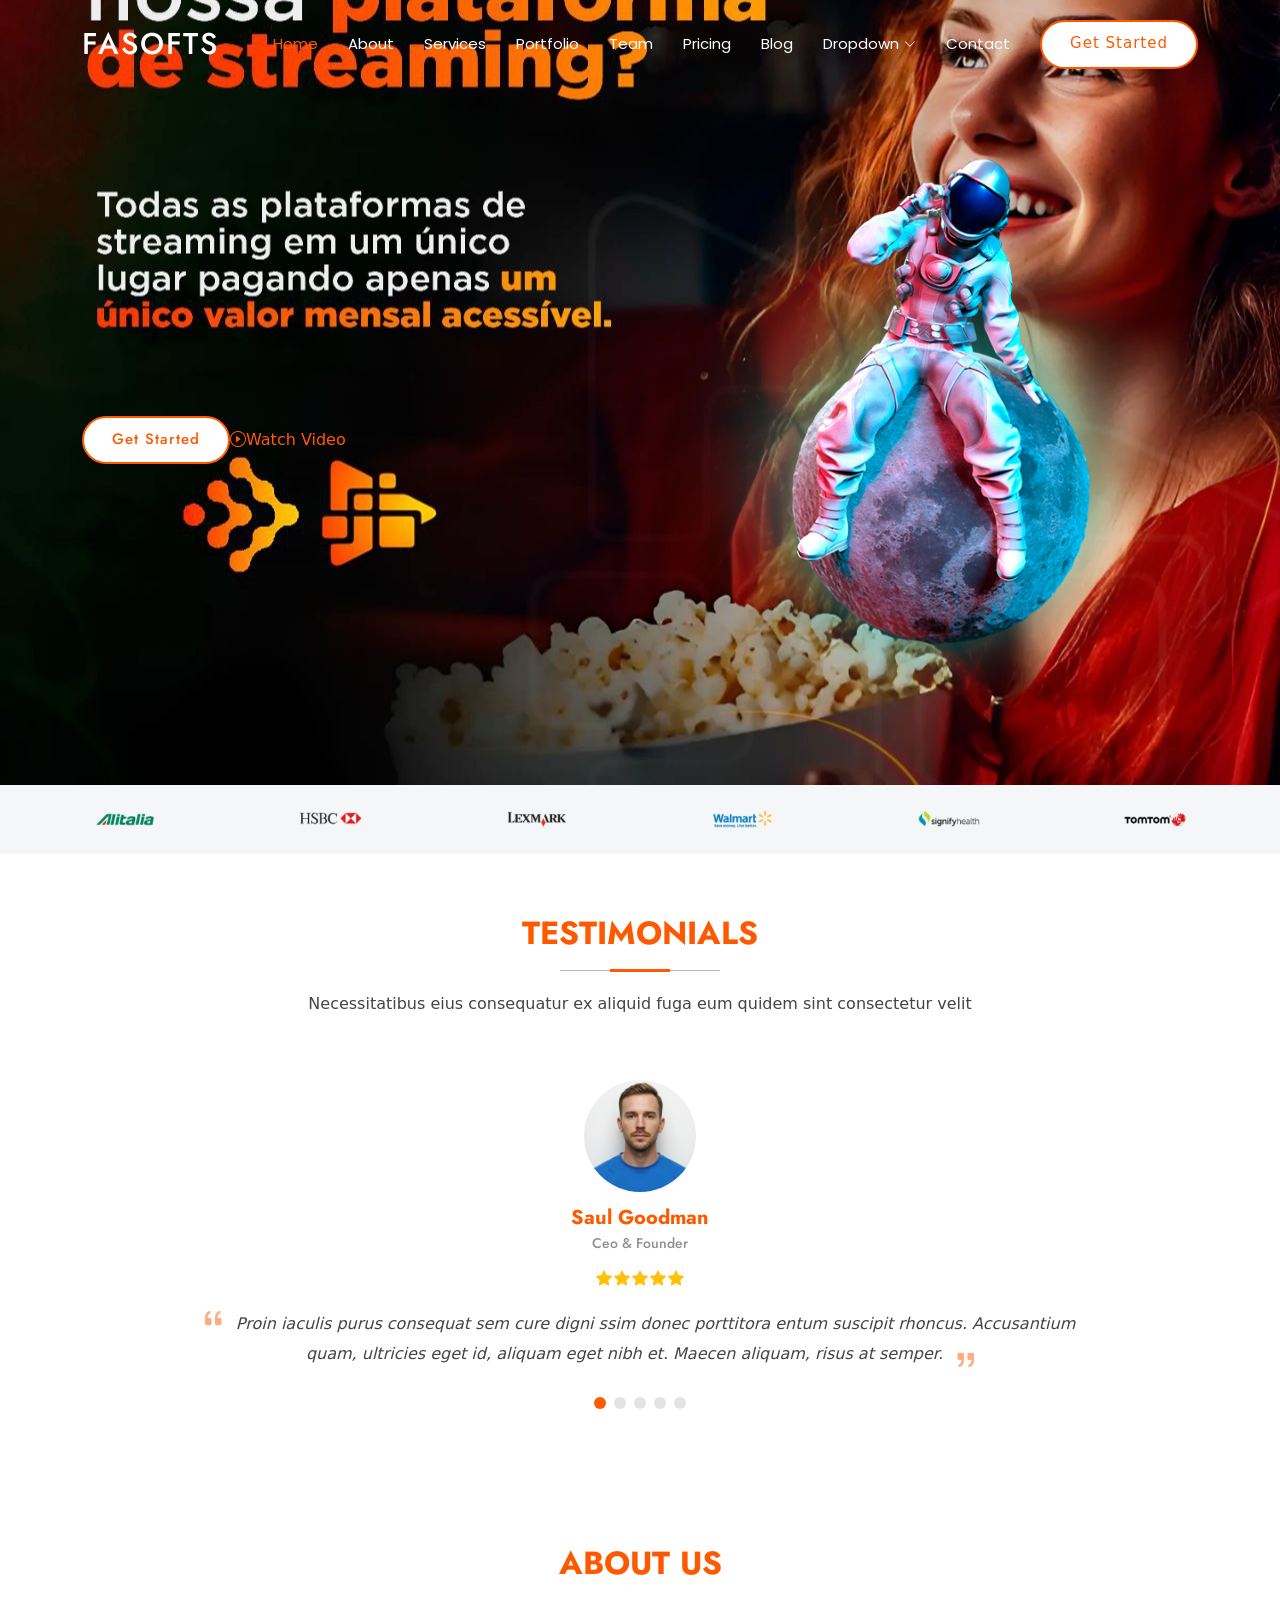
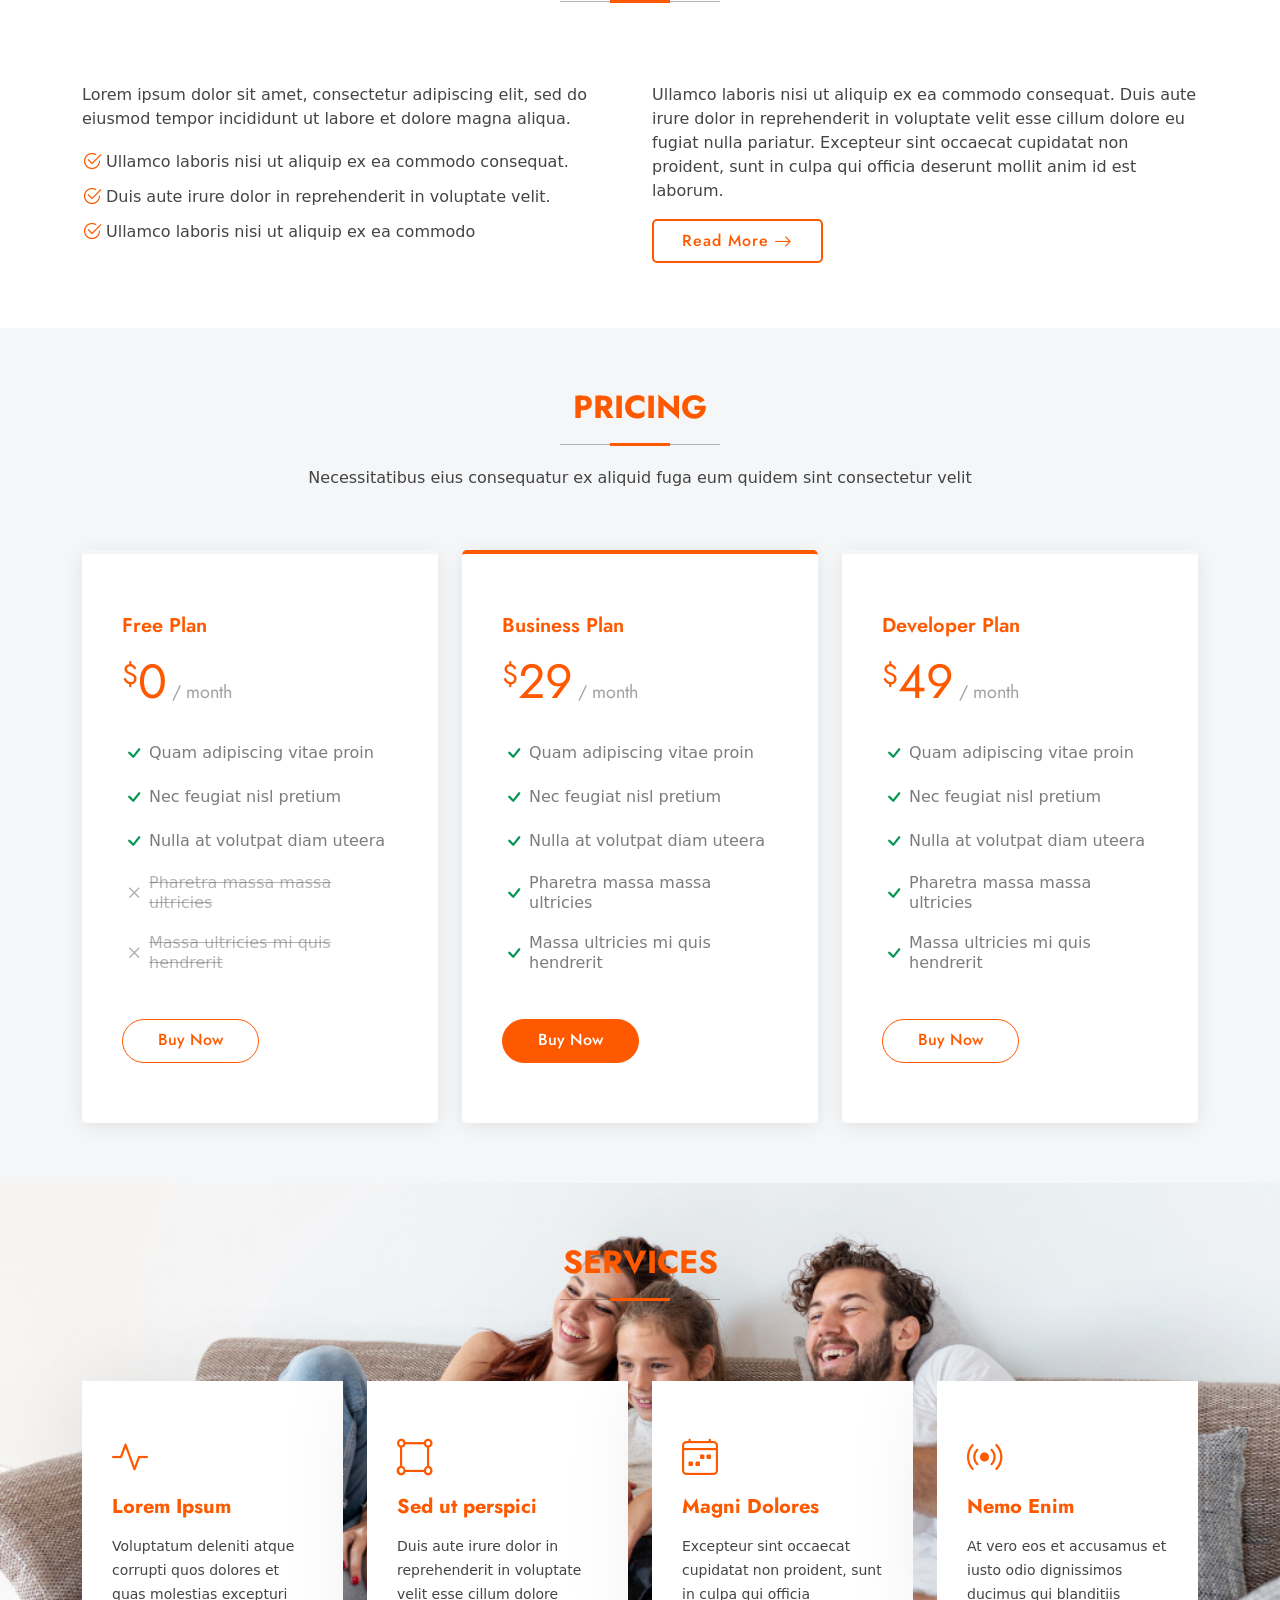
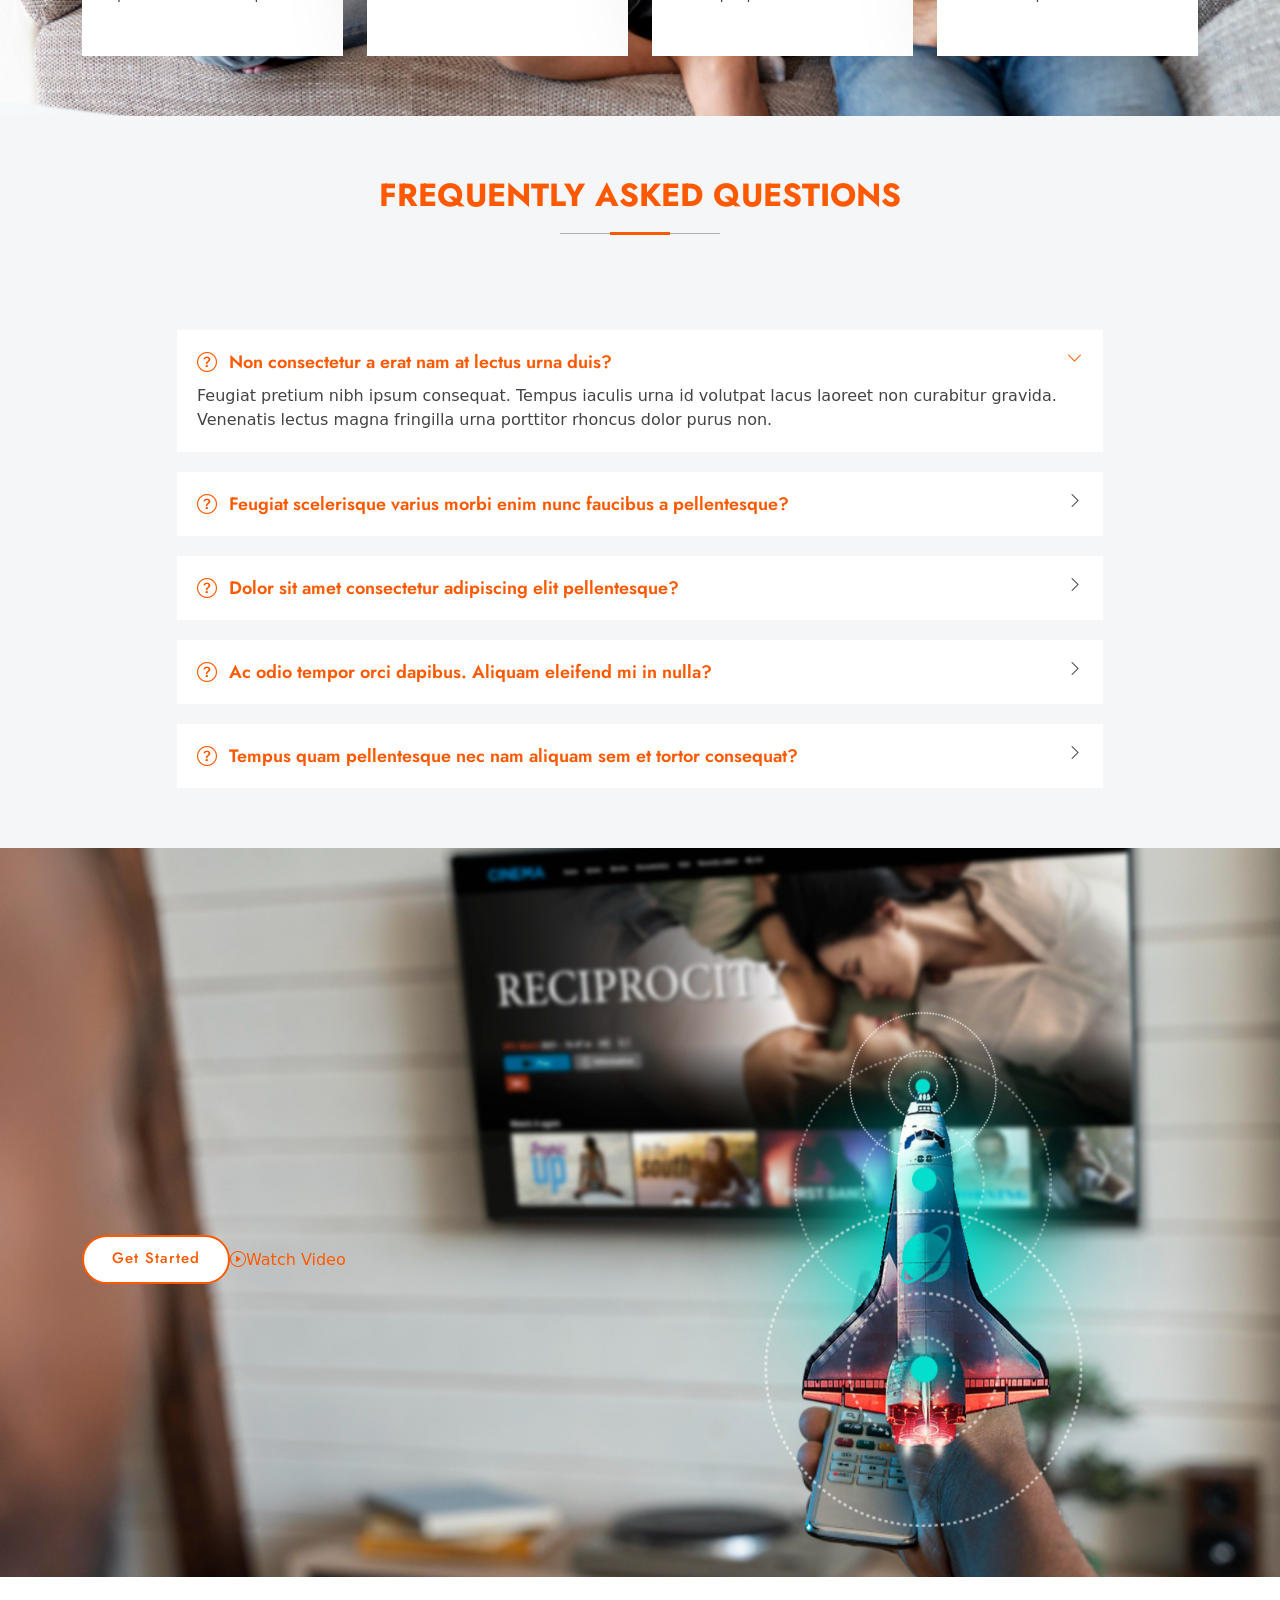
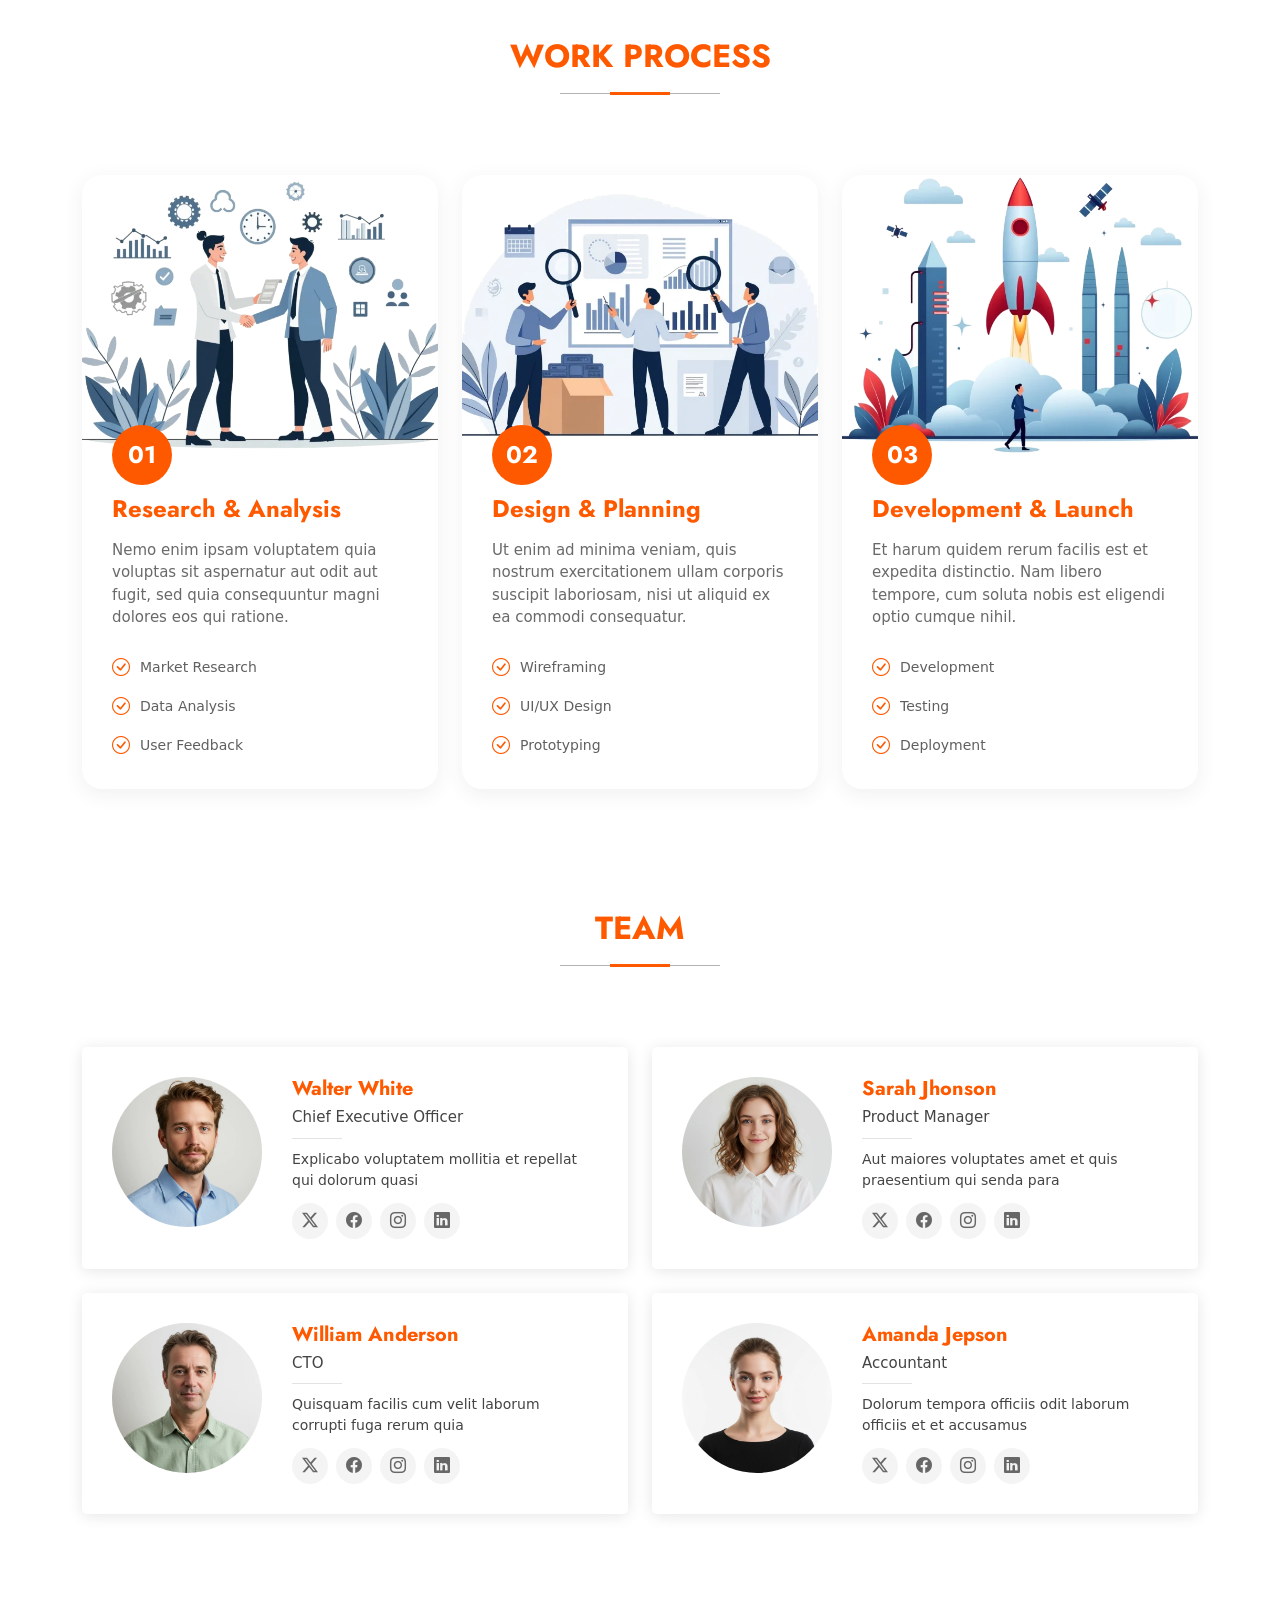
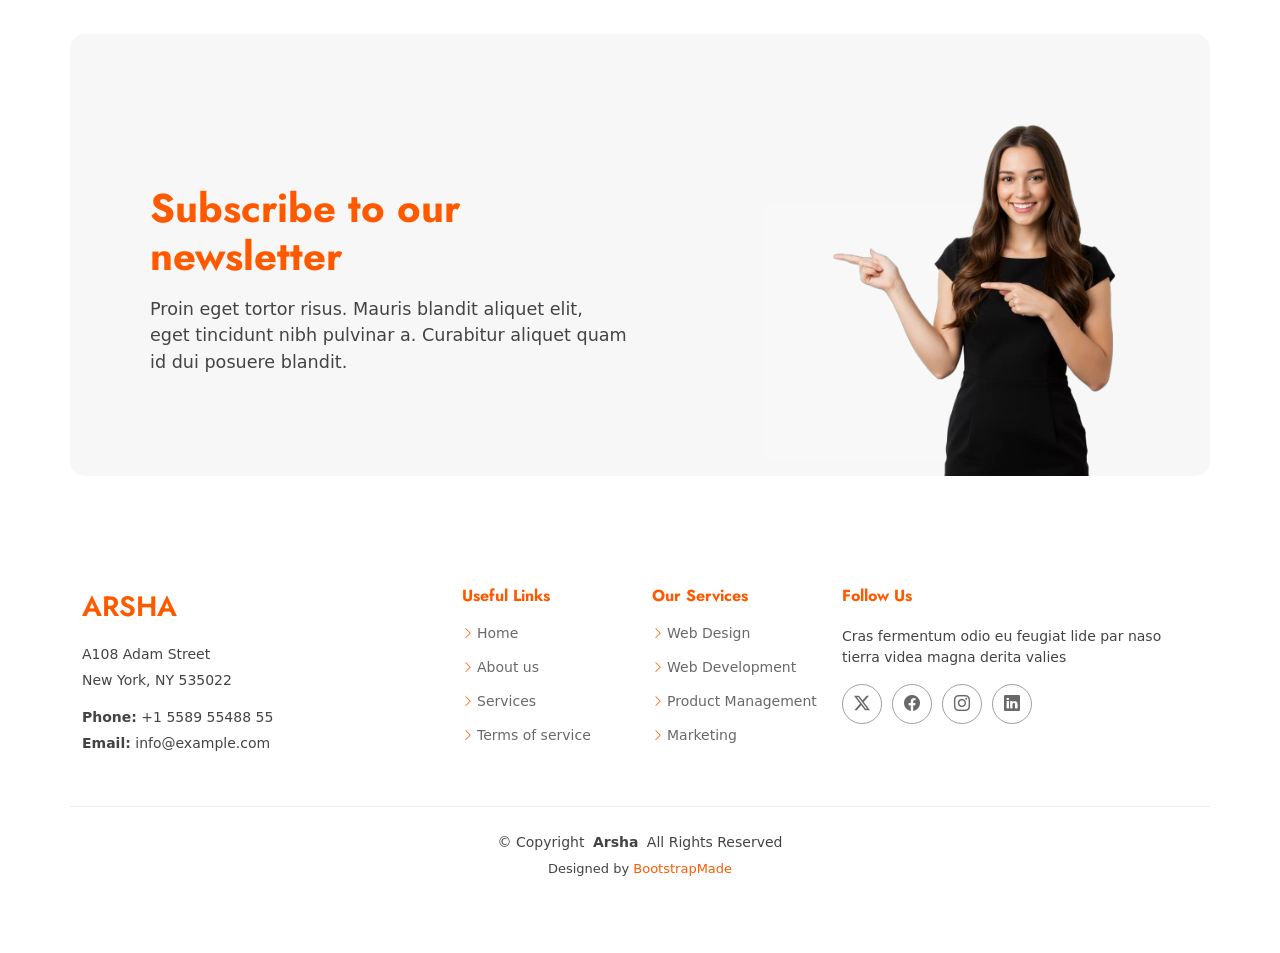
<file: index.html>
<!DOCTYPE html>
<html lang="pt">

<head>
  <meta charset="utf-8">
  <meta content="width=device-width, initial-scale=1.0" name="viewport">
  <title>FASOFTS ⚙️ ENGINNER</title>
  <meta name="description" content="">
  <meta name="keywords" content="">

  <!-- Favicons -->
  <link href="assets/img/favicon.png" rel="icon">
  <link href="assets/img/apple-touch-icon.png" rel="apple-touch-icon">

  <!-- Fonts -->
  <link href="https://fonts.googleapis.com" rel="preconnect">
  <link href="https://fonts.gstatic.com" rel="preconnect" crossorigin>
  <link href="https://fonts.googleapis.com/css2?family=Open+Sans:ital,wght@0,300;0,400;0,500;0,600;0,700;0,800;1,300;1,400;1,500;1,600;1,700;1,800&family=Poppins:ital,wght@0,100;0,200;0,300;0,400;0,500;0,600;0,700;0,800;0,900;1,100;1,200;1,300;1,400;1,500;1,600;1,700;1,800;1,900&family=Jost:ital,wght@0,100;0,200;0,300;0,400;0,500;0,600;0,700;0,800;0,900;1,100;1,200;1,300;1,400;1,500;1,600;1,700;1,800;1,900&display=swap" rel="stylesheet">

  <!-- Vendor CSS Files -->
  <link href="assets/vendor/bootstrap/css/bootstrap.min.css" rel="stylesheet">
  <link href="assets/vendor/bootstrap-icons/bootstrap-icons.css" rel="stylesheet">
  <link href="assets/vendor/aos/aos.css" rel="stylesheet">
  <link href="assets/vendor/glightbox/css/glightbox.min.css" rel="stylesheet">
  <link href="assets/vendor/swiper/swiper-bundle.min.css" rel="stylesheet">

  <!-- Main CSS File -->
  <link href="assets/css/main.css" rel="stylesheet">

  <!-- =======================================================
  * Template Name: Arsha
  * Template URL: https://bootstrapmade.com/arsha-free-bootstrap-html-template-corporate/
  * Updated: Feb 22 2025 with Bootstrap v5.3.3
  * Author: BootstrapMade.com
  * License: https://bootstrapmade.com/license/
  ======================================================== -->

  <meta name="google-site-verification" content="3nMl0AhtHZ4Mf1U_LmSnr1XQH07Qmvue04GwmF8CelI" />
  <meta name="google.com" content="pub-9056637282022703, DIRECT, f08c47fec0942fa0">
  
  <script async src="https://pagead2.googlesyndication.com/pagead/js/adsbygoogle.js?client=ca-pub-9056637282022703"
    crossorigin="anonymous"></script>
  
</head>

<body class="index-page">

  <header id="header" class="header d-flex align-items-center fixed-top">
    <div class="container-fluid container-xl position-relative d-flex align-items-center">

      <a href="index.html" class="logo d-flex align-items-center me-auto">
        <!-- Uncomment the line below if you also wish to use an image logo -->
        <!-- <img src="assets/img/logo.webp" alt=""> -->
        <h1 class="sitename">FASOFTS</h1>
      </a>

      <nav id="navmenu" class="navmenu">
        <ul>
          <li><a href="#hero" class="active">Home</a></li>
          <li><a href="#about">About</a></li>
          <li><a href="#services">Services</a></li>
          <li><a href="#portfolio">Portfolio</a></li>
          <li><a href="#team">Team</a></li>
          <li><a href="#pricing">Pricing</a></li>
          <li><a href="blog.html">Blog</a></li>
          <li class="dropdown"><a href="#"><span>Dropdown</span> <i class="bi bi-chevron-down toggle-dropdown"></i></a>
            <ul>
              <li><a href="#">Dropdown 1</a></li>
              <li class="dropdown"><a href="#"><span>Deep Dropdown</span> <i class="bi bi-chevron-down toggle-dropdown"></i></a>
                <ul>
                  <li><a href="#">Deep Dropdown 1</a></li>
                  <li><a href="#">Deep Dropdown 2</a></li>
                  <li><a href="#">Deep Dropdown 3</a></li>
                  <li><a href="#">Deep Dropdown 4</a></li>
                  <li><a href="#">Deep Dropdown 5</a></li>
                </ul>
              </li>
              <li><a href="#">Dropdown 2</a></li>
              <li><a href="#">Dropdown 3</a></li>
              <li><a href="#">Dropdown 4</a></li>
            </ul>
          </li>
          <li><a href="#contact">Contact</a></li>
        </ul>
        <i class="mobile-nav-toggle d-xl-none bi bi-list"></i>
      </nav>

    <!--<a class="btn-getstarted" href="#about">Get Started</a>-->
    <a class="btn-getstarted" href="#about" style="background:#fff; color: var(--accent-color); border: 2px solid var(--accent-color); border-radius: 50px; padding: 10px 28px 12px 28px; display: inline-block; font-weight: 500; font-size: 15px; letter-spacing: 1px; transition: 0.5s;">Get Started</a>


    </div>
    
    <style>
  .hero {
    background-repeat: no-repeat;
    background-size: cover;
    background-position: center;
  }
   </style>

  </header>

  <main class="main">

    <!-- Hero Section -->
    <section id="hero" class="hero section dark-background">

      <div class="container">
        <div class="row gy-4">
          <div class="col-lg-6 order-2 order-lg-1 d-flex flex-column justify-content-center" data-aos="zoom-out">
            <h1> </h1>
            <p>  </p>
            <div class="d-flex">
              <a href="#about" class="btn-get-started">Get Started</a>
              <a href="https://www.youtube.com/watch?v=Y7f98aduVJ8" class="glightbox btn-watch-video d-flex align-items-center"><i class="bi bi-play-circle"></i><span>Watch Video</span></a>
            </div>
          </div>
          <div class="col-lg-6 order-1 order-lg-2 hero-img" data-aos="zoom-out" data-aos-delay="200">
            <img src="assets/img/hero-img.png" class="img-fluid animated" alt="">
          </div>
        </div>
      </div>

    </section><!-- /Hero Section -->


<!-- JavaScript para alterar o background -->
  <script> document.addEventListener('DOMContentLoaded', function() { 
      console.log('JavaScript carregado.');
      // Lista de imagens
      const images = [ 'assets/img/background.jpg', 
        'assets/img/background-1.jpg',
        'assets/img/background-2.jpg', 
        'assets/img/background-3.jpg',
        'assets/img/background-4.jpg', 
        'assets/img/background-5.jpg',
        'assets/img/background-6.jpg', 
        
        'assets/img/background-8.jpg', 
         
        'assets/img/background-10.jpg', 
        'assets/img/background-11.jpg', 
        'assets/img/background-12.jpg', 
        'assets/img/background-13.jpg', 
        'assets/img/background-14.jpg', 
        'assets/img/background-15.jpg', 
        'assets/img/background-16.jpg'
      ];
      
      // Seleciona uma imagem aleatória
      const randomImage = images[Math.floor(Math.random() * 
      images.length)]; console.log('Imagem selecionada:', 
      randomImage);
      
      // Define a imagem de background
      const heroSection = document.getElementById('hero'); if 
      (heroSection) {
        heroSection.style.backgroundImage = `url(${randomImage})`; 
        console.log('Background definido.');
      } else {
        console.log('Elemento #hero não encontrado.');
      }
    });
  </script>

    <!-- Clients Section -->
    <section id="clients" class="clients section light-background">

      <div class="container" data-aos="zoom-in">

        <div class="swiper init-swiper">
          <script type="application/json" class="swiper-config">
            {
              "loop": true,
              "speed": 600,
              "autoplay": {
                "delay": 5000
              },
              "slidesPerView": "auto",
              "pagination": {
                "el": ".swiper-pagination",
                "type": "bullets",
                "clickable": true
              },
              "breakpoints": {
                "320": {
                  "slidesPerView": 2,
                  "spaceBetween": 40
                },
                "480": {
                  "slidesPerView": 3,
                  "spaceBetween": 60
                },
                "640": {
                  "slidesPerView": 4,
                  "spaceBetween": 80
                },
                "992": {
                  "slidesPerView": 5,
                  "spaceBetween": 120
                },
                "1200": {
                  "slidesPerView": 6,
                  "spaceBetween": 120
                }
              }
            }
          </script>
          <div class="swiper-wrapper align-items-center">
            <div class="swiper-slide"><img src="assets/img/clients/clients-1.webp" class="img-fluid" alt=""></div>
            <div class="swiper-slide"><img src="assets/img/clients/clients-2.webp" class="img-fluid" alt=""></div>
            <div class="swiper-slide"><img src="assets/img/clients/clients-3.webp" class="img-fluid" alt=""></div>
            <div class="swiper-slide"><img src="assets/img/clients/clients-4.webp" class="img-fluid" alt=""></div>
            <div class="swiper-slide"><img src="assets/img/clients/clients-5.webp" class="img-fluid" alt=""></div>
            <div class="swiper-slide"><img src="assets/img/clients/clients-6.webp" class="img-fluid" alt=""></div>
            <div class="swiper-slide"><img src="assets/img/clients/clients-7.webp" class="img-fluid" alt=""></div>
            <div class="swiper-slide"><img src="assets/img/clients/clients-8.webp" class="img-fluid" alt=""></div>
          </div>
        </div>

      </div>

    </section><!-- /Clients Section 
    
    
    
    <!-- Testimonials Section -->
    <section id="testimonials" class="testimonials section">
    <!-- <section id="testimonials" class="testimonials section light-background" style="background: url('assets/img/background-10.jpg') no-repeat center center; background-size: cover;">-->

      <!-- Section Title -->
      <div class="container section-title" data-aos="fade-up">
        <h2>Testimonials</h2>
        <p>Necessitatibus eius consequatur ex aliquid fuga eum quidem sint consectetur velit</p>
      </div><!-- End Section Title -->

      <div class="container" data-aos="fade-up" data-aos-delay="100">

        <div class="swiper init-swiper">
          <script type="application/json" class="swiper-config">
            {
              "loop": true,
              "speed": 600,
              "autoplay": {
                "delay": 5000
              },
              "slidesPerView": "auto",
              "pagination": {
                "el": ".swiper-pagination",
                "type": "bullets",
                "clickable": true
              }
            }
          </script>
          <div class="swiper-wrapper">

            <div class="swiper-slide">
              <div class="testimonial-item">
                <img src="assets/img/person/person-m-9.webp" class="testimonial-img" alt="">
                <h3>Saul Goodman</h3>
                <h4>Ceo &amp; Founder</h4>
                <div class="stars">
                  <i class="bi bi-star-fill"></i><i class="bi bi-star-fill"></i><i class="bi bi-star-fill"></i><i class="bi bi-star-fill"></i><i class="bi bi-star-fill"></i>
                </div>
                <p>
                  <i class="bi bi-quote quote-icon-left"></i>
                  <span>Proin iaculis purus consequat sem cure digni ssim donec porttitora entum suscipit rhoncus. Accusantium quam, ultricies eget id, aliquam eget nibh et. Maecen aliquam, risus at semper.</span>
                  <i class="bi bi-quote quote-icon-right"></i>
                </p>
              </div>
            </div><!-- End testimonial item -->

            <div class="swiper-slide">
              <div class="testimonial-item">
                <img src="assets/img/person/person-f-5.webp" class="testimonial-img" alt="">
                <h3>Sara Wilsson</h3>
                <h4>Designer</h4>
                <div class="stars">
                  <i class="bi bi-star-fill"></i><i class="bi bi-star-fill"></i><i class="bi bi-star-fill"></i><i class="bi bi-star-fill"></i><i class="bi bi-star-fill"></i>
                </div>
                <p>
                  <i class="bi bi-quote quote-icon-left"></i>
                  <span>Export tempor illum tamen malis malis eram quae irure esse labore quem cillum quid cillum eram malis quorum velit fore eram velit sunt aliqua noster fugiat irure amet legam anim culpa.</span>
                  <i class="bi bi-quote quote-icon-right"></i>
                </p>
              </div>
            </div><!-- End testimonial item -->

            <div class="swiper-slide">
              <div class="testimonial-item">
                <img src="assets/img/person/person-f-12.webp" class="testimonial-img" alt="">
                <h3>Jena Karlis</h3>
                <h4>Store Owner</h4>
                <div class="stars">
                  <i class="bi bi-star-fill"></i><i class="bi bi-star-fill"></i><i class="bi bi-star-fill"></i><i class="bi bi-star-fill"></i><i class="bi bi-star-fill"></i>
                </div>
                <p>
                  <i class="bi bi-quote quote-icon-left"></i>
                  <span>Enim nisi quem export duis labore cillum quae magna enim sint quorum nulla quem veniam duis minim tempor labore quem eram duis noster aute amet eram fore quis sint minim.</span>
                  <i class="bi bi-quote quote-icon-right"></i>
                </p>
              </div>
            </div><!-- End testimonial item -->

            <div class="swiper-slide">
              <div class="testimonial-item">
                <img src="assets/img/person/person-m-12.webp" class="testimonial-img" alt="">
                <h3>Matt Brandon</h3>
                <h4>Freelancer</h4>
                <div class="stars">
                  <i class="bi bi-star-fill"></i><i class="bi bi-star-fill"></i><i class="bi bi-star-fill"></i><i class="bi bi-star-fill"></i><i class="bi bi-star-fill"></i>
                </div>
                <p>
                  <i class="bi bi-quote quote-icon-left"></i>
                  <span>Fugiat enim eram quae cillum dolore dolor amet nulla culpa multos export minim fugiat minim velit minim dolor enim duis veniam ipsum anim magna sunt elit fore quem dolore labore illum veniam.</span>
                  <i class="bi bi-quote quote-icon-right"></i>
                </p>
              </div>
            </div><!-- End testimonial item -->

            <div class="swiper-slide">
              <div class="testimonial-item">
                <img src="assets/img/person/person-m-13.webp" class="testimonial-img" alt="">
                <h3>John Larson</h3>
                <h4>Entrepreneur</h4>
                <div class="stars">
                  <i class="bi bi-star-fill"></i><i class="bi bi-star-fill"></i><i class="bi bi-star-fill"></i><i class="bi bi-star-fill"></i><i class="bi bi-star-fill"></i>
                </div>
                <p>
                  <i class="bi bi-quote quote-icon-left"></i>
                  <span>Quis quorum aliqua sint quem legam fore sunt eram irure aliqua veniam tempor noster veniam enim culpa labore duis sunt culpa nulla illum cillum fugiat legam esse veniam culpa fore nisi cillum quid.</span>
                  <i class="bi bi-quote quote-icon-right"></i>
                </p>
              </div>
            </div><!-- End testimonial item -->

          </div>
          <div class="swiper-pagination"></div>
        </div>

      </div>

    </section><!-- /Testimonials Section -->
    
    
    
    
    
    
    
    
    
    
    
    
    
    
    
    
    
    
    
    
    
    
    
    
    
    
    
    
    
    
    
    

    <!-- About Section -->
    <section id="about" class="about section">
    <!--<section id="about" class="about section light-background" style="background: url('assets/img/background-13.jpg') no-repeat center center; background-size: cover;">    <section id="testimonials" class="testimonials section light-background" style="background: url('assets/img/background-10.jpg') no-repeat center center; background-size: cover;">-->

      <!-- Section Title -->
      <div class="container section-title" data-aos="fade-up">
        <h2>About Us</h2>
      </div><!-- End Section Title -->

      <div class="container">

        <div class="row gy-4">

          <div class="col-lg-6 content" data-aos="fade-up" data-aos-delay="100">
            <p>
              Lorem ipsum dolor sit amet, consectetur adipiscing elit, sed do eiusmod tempor incididunt ut labore et dolore
              magna aliqua.
            </p>
            <ul>
              <li><i class="bi bi-check2-circle"></i> <span>Ullamco laboris nisi ut aliquip ex ea commodo consequat.</span></li>
              <li><i class="bi bi-check2-circle"></i> <span>Duis aute irure dolor in reprehenderit in voluptate velit.</span></li>
              <li><i class="bi bi-check2-circle"></i> <span>Ullamco laboris nisi ut aliquip ex ea commodo</span></li>
            </ul>
          </div>

          <div class="col-lg-6" data-aos="fade-up" data-aos-delay="200">
            <p>Ullamco laboris nisi ut aliquip ex ea commodo consequat. Duis aute irure dolor in reprehenderit in voluptate velit esse cillum dolore eu fugiat nulla pariatur. Excepteur sint occaecat cupidatat non proident, sunt in culpa qui officia deserunt mollit anim id est laborum. </p>
            <a href="#" class="read-more"><span>Read More</span><i class="bi bi-arrow-right"></i></a>
          </div>

        </div>

      </div>

    </section><!-- /About Section -->
    
    
    
    
    <!-- Pricing Section -->
    <section id="pricing" class="pricing section light-background">

      <!-- Section Title -->
      <div class="container section-title" data-aos="fade-up">
        <h2>Pricing</h2>
        <p>Necessitatibus eius consequatur ex aliquid fuga eum quidem sint consectetur velit</p>
      </div><!-- End Section Title -->

      <div class="container">

        <div class="row gy-4">

          <div class="col-lg-4" data-aos="zoom-in" data-aos-delay="100">
            <div class="pricing-item">
              <h3>Free Plan</h3>
              <h4><sup>$</sup>0<span> / month</span></h4>
              <ul>
                <li><i class="bi bi-check"></i> <span>Quam adipiscing vitae proin</span></li>
                <li><i class="bi bi-check"></i> <span>Nec feugiat nisl pretium</span></li>
                <li><i class="bi bi-check"></i> <span>Nulla at volutpat diam uteera</span></li>
                <li class="na"><i class="bi bi-x"></i> <span>Pharetra massa massa ultricies</span></li>
                <li class="na"><i class="bi bi-x"></i> <span>Massa ultricies mi quis hendrerit</span></li>
              </ul>
              <a href="#" class="buy-btn">Buy Now</a>
            </div>
          </div><!-- End Pricing Item -->

          <div class="col-lg-4" data-aos="zoom-in" data-aos-delay="200">
            <div class="pricing-item featured">
              <h3>Business Plan</h3>
              <h4><sup>$</sup>29<span> / month</span></h4>
              <ul>
                <li><i class="bi bi-check"></i> <span>Quam adipiscing vitae proin</span></li>
                <li><i class="bi bi-check"></i> <span>Nec feugiat nisl pretium</span></li>
                <li><i class="bi bi-check"></i> <span>Nulla at volutpat diam uteera</span></li>
                <li><i class="bi bi-check"></i> <span>Pharetra massa massa ultricies</span></li>
                <li><i class="bi bi-check"></i> <span>Massa ultricies mi quis hendrerit</span></li>
              </ul>
              <a href="#" class="buy-btn">Buy Now</a>
            </div>
          </div><!-- End Pricing Item -->

          <div class="col-lg-4" data-aos="zoom-in" data-aos-delay="300">
            <div class="pricing-item">
              <h3>Developer Plan</h3>
              <h4><sup>$</sup>49<span> / month</span></h4>
              <ul>
                <li><i class="bi bi-check"></i> <span>Quam adipiscing vitae proin</span></li>
                <li><i class="bi bi-check"></i> <span>Nec feugiat nisl pretium</span></li>
                <li><i class="bi bi-check"></i> <span>Nulla at volutpat diam uteera</span></li>
                <li><i class="bi bi-check"></i> <span>Pharetra massa massa ultricies</span></li>
                <li><i class="bi bi-check"></i> <span>Massa ultricies mi quis hendrerit</span></li>
              </ul>
              <a href="#" class="buy-btn">Buy Now</a>
            </div>
          </div><!-- End Pricing Item -->

        </div>

      </div>

    </section><!-- /Pricing Section -->
    
    
    
    
    
    
    
    
    
    
    
    
    
    
    
    
    
<!-- Services Section with Background Image -->
<section id="services" class="services section light-background" style="background: url('assets/img/background.jpg') no-repeat center center; background-size: cover;">
  
  <!-- Section Title -->
  <div class="container section-title" data-aos="fade-up">
    <h2>Services</h2>
  <!--<p>Necessitatibus eius consequatur ex aliquid fuga eum quidem sint consectetur velit</p>-->
  </div><!-- End Section Title -->

  <div class="container">
    <div class="row gy-4">
      <div class="col-xl-3 col-md-6 d-flex" data-aos="fade-up" data-aos-delay="100">
        <div class="service-item position-relative">
          <div class="icon"><i class="bi bi-activity icon"></i></div>
          <h4><a href="" class="stretched-link">Lorem Ipsum</a></h4>
          <p>Voluptatum deleniti atque corrupti quos dolores et quas molestias excepturi</p>
        </div>
      </div><!-- End Service Item -->

      <div class="col-xl-3 col-md-6 d-flex" data-aos="fade-up" data-aos-delay="200">
        <div class="service-item position-relative">
          <div class="icon"><i class="bi bi-bounding-box-circles icon"></i></div>
          <h4><a href="" class="stretched-link">Sed ut perspici</a></h4>
          <p>Duis aute irure dolor in reprehenderit in voluptate velit esse cillum dolore</p>
        </div>
      </div><!-- End Service Item -->

      <div class="col-xl-3 col-md-6 d-flex" data-aos="fade-up" data-aos-delay="300">
        <div class="service-item position-relative">
          <div class="icon"><i class="bi bi-calendar4-week icon"></i></div>
          <h4><a href="" class="stretched-link">Magni Dolores</a></h4>
          <p>Excepteur sint occaecat cupidatat non proident, sunt in culpa qui officia</p>
        </div>
      </div><!-- End Service Item -->

      <div class="col-xl-3 col-md-6 d-flex" data-aos="fade-up" data-aos-delay="400">
        <div class="service-item position-relative">
          <div class="icon"><i class="bi bi-broadcast icon"></i></div>
          <h4><a href="" class="stretched-link">Nemo Enim</a></h4>
          <p>At vero eos et accusamus et iusto odio dignissimos ducimus qui blanditiis</p>
        </div>
      </div><!-- End Service Item -->
    </div>
  </div>

</section><!-- /Services Section -->

    



















    <!-- Faq 2 Section-->
    <section id="faq-2" class="faq-2 section light-background">
    <!--<section id="faq-2" class="faq-2 section light-background" style="background: url('assets/img/background-8.jpg') no-repeat center center; background-size: cover;">-->

      <!-- Section Title -->
      <div class="container section-title" data-aos="fade-up">
        <h2>Frequently Asked Questions</h2>
      <!--<p>Magnam dolores commodi suscipit. Necessitatibus eius consequatur ex aliquid fuga eum quidem. Sit sint consectetur velit. Quisquam quos quisquam cupiditate. Et nemo qui impedit suscipit alias ea. Quia fugiat sit in iste officiis commodi quidem hic quas.</p>-->
      </div><!-- End Section Title -->

      <div class="container">

        <div class="row justify-content-center">

          <div class="col-lg-10">

            <div class="faq-container">

              <div class="faq-item faq-active" data-aos="fade-up" data-aos-delay="200">
                <i class="faq-icon bi bi-question-circle"></i>
                <h3>Non consectetur a erat nam at lectus urna duis?</h3>
                <div class="faq-content">
                  <p>Feugiat pretium nibh ipsum consequat. Tempus iaculis urna id volutpat lacus laoreet non curabitur gravida. Venenatis lectus magna fringilla urna porttitor rhoncus dolor purus non.</p>
                </div>
                <i class="faq-toggle bi bi-chevron-right"></i>
              </div><!-- End Faq item-->

              <div class="faq-item" data-aos="fade-up" data-aos-delay="300">
                <i class="faq-icon bi bi-question-circle"></i>
                <h3>Feugiat scelerisque varius morbi enim nunc faucibus a pellentesque?</h3>
                <div class="faq-content">
                  <p>Dolor sit amet consectetur adipiscing elit pellentesque habitant morbi. Id interdum velit laoreet id donec ultrices. Fringilla phasellus faucibus scelerisque eleifend donec pretium. Est pellentesque elit ullamcorper dignissim. Mauris ultrices eros in cursus turpis massa tincidunt dui.</p>
                </div>
                <i class="faq-toggle bi bi-chevron-right"></i>
              </div><!-- End Faq item-->

              <div class="faq-item" data-aos="fade-up" data-aos-delay="400">
                <i class="faq-icon bi bi-question-circle"></i>
                <h3>Dolor sit amet consectetur adipiscing elit pellentesque?</h3>
                <div class="faq-content">
                  <p>Eleifend mi in nulla posuere sollicitudin aliquam ultrices sagittis orci. Faucibus pulvinar elementum integer enim. Sem nulla pharetra diam sit amet nisl suscipit. Rutrum tellus pellentesque eu tincidunt. Lectus urna duis convallis convallis tellus. Urna molestie at elementum eu facilisis sed odio morbi quis</p>
                </div>
                <i class="faq-toggle bi bi-chevron-right"></i>
              </div><!-- End Faq item-->

              <div class="faq-item" data-aos="fade-up" data-aos-delay="500">
                <i class="faq-icon bi bi-question-circle"></i>
                <h3>Ac odio tempor orci dapibus. Aliquam eleifend mi in nulla?</h3>
                <div class="faq-content">
                  <p>Dolor sit amet consectetur adipiscing elit pellentesque habitant morbi. Id interdum velit laoreet id donec ultrices. Fringilla phasellus faucibus scelerisque eleifend donec pretium. Est pellentesque elit ullamcorper dignissim. Mauris ultrices eros in cursus turpis massa tincidunt dui.</p>
                </div>
                <i class="faq-toggle bi bi-chevron-right"></i>
              </div><!-- End Faq item-->

              <div class="faq-item" data-aos="fade-up" data-aos-delay="600">
                <i class="faq-icon bi bi-question-circle"></i>
                <h3>Tempus quam pellentesque nec nam aliquam sem et tortor consequat?</h3>
                <div class="faq-content">
                  <p>Molestie a iaculis at erat pellentesque adipiscing commodo. Dignissim suspendisse in est ante in. Nunc vel risus commodo viverra maecenas accumsan. Sit amet nisl suscipit adipiscing bibendum est. Purus gravida quis blandit turpis cursus in</p>
                </div>
                <i class="faq-toggle bi bi-chevron-right"></i>
              </div><!-- End Faq item-->

            </div>

          </div>

        </div>

      </div>

    </section><!-- /Faq 2 Section -->
    
    
    
    
    
    
    
    
    
    
    
    
    
    
    
    
    
    
    
    
    
    
    
    
    
    
    
    
    
    
    
    
    
    
    
    
    
    
    
    
    
    

    <!-- Why Us Section 
    <section id="why-us" class="section why-us light-background" data-builder="section">

      <div class="container-fluid">

        <div class="row gy-4">

          <div class="col-lg-7 d-flex flex-column justify-content-center order-2 order-lg-1">

            <div class="content px-xl-5" data-aos="fade-up" data-aos-delay="100">
              <h3><span>Eum ipsam laborum deleniti </span><strong>velit pariatur architecto aut nihil</strong></h3>
              <p>
                Lorem ipsum dolor sit amet, consectetur adipiscing elit, sed do eiusmod tempor incididunt ut labore et dolore magna aliqua. Duis aute irure dolor in reprehenderit
              </p>
            </div>

            <div class="faq-container px-xl-5" data-aos="fade-up" data-aos-delay="200">

              <div class="faq-item faq-active">

                <h3><span>01</span> Non consectetur a erat nam at lectus urna duis?</h3>
                <div class="faq-content">
                  <p>Feugiat pretium nibh ipsum consequat. Tempus iaculis urna id volutpat lacus laoreet non curabitur gravida. Venenatis lectus magna fringilla urna porttitor rhoncus dolor purus non.</p>
                </div>
                <i class="faq-toggle bi bi-chevron-right"></i>
              </div>

              <div class="faq-item">
                <h3><span>02</span> Feugiat scelerisque varius morbi enim nunc faucibus a pellentesque?</h3>
                <div class="faq-content">
                  <p>Dolor sit amet consectetur adipiscing elit pellentesque habitant morbi. Id interdum velit laoreet id donec ultrices. Fringilla phasellus faucibus scelerisque eleifend donec pretium. Est pellentesque elit ullamcorper dignissim. Mauris ultrices eros in cursus turpis massa tincidunt dui.</p>
                </div>
                <i class="faq-toggle bi bi-chevron-right"></i>
              </div>

              <div class="faq-item">
                <h3><span>03</span> Dolor sit amet consectetur adipiscing elit pellentesque?</h3>
                <div class="faq-content">
                  <p>Eleifend mi in nulla posuere sollicitudin aliquam ultrices sagittis orci. Faucibus pulvinar elementum integer enim. Sem nulla pharetra diam sit amet nisl suscipit. Rutrum tellus pellentesque eu tincidunt. Lectus urna duis convallis convallis tellus. Urna molestie at elementum eu facilisis sed odio morbi quis</p>
                </div>
                <i class="faq-toggle bi bi-chevron-right"></i>
              </div>

            </div>

          </div>
          

          <div class="col-lg-5 order-1 order-lg-2 why-us-img">
            <img src="assets/img/why-us.png" class="img-fluid" alt="" data-aos="zoom-in" data-aos-delay="100">
          </div>
        </div>

      </div>

    </section>--><!-- /Why Us Section -->
    
    
    
    
    
    <!-- Hero Section 2 -->
    <section id="hero2" class="hero section dark-background">

      <div class="container">
        <div class="row gy-4">
          <div class="col-lg-6 order-2 order-lg-1 d-flex flex-column justify-content-center" data-aos="zoom-out">
            <h1>  </h1>
            <p>  </p>
            <div class="d-flex">
              <a href="#about" class="btn-get-started">Get Started</a>
              <a href="https://www.youtube.com/watch?v=Y7f98aduVJ8" class="glightbox btn-watch-video d-flex align-items-center"><i class="bi bi-play-circle"></i><span>Watch Video</span></a>
            </div>
            </div>
          <div class="col-lg-6 order-1 order-lg-2 hero-img" data-aos="zoom-out" data-aos-delay="200">
            <img src="assets/img/decolavpn.png" class="img-fluid animated" alt="">
          </div>
        </div>
      </div>

    </section><!-- /Hero Section 2 -->
    

    <!-- JavaScript para alterar o background -->
  <script> document.addEventListener('DOMContentLoaded', function() { 
      console.log('JavaScript carregado.');
      // Lista de imagens
      const images = [ 'assets/img/background.jpg', 
        'assets/img/background-1.jpg',
        'assets/img/background-2.jpg', 
        'assets/img/background-3.jpg',
        'assets/img/background-4.jpg', 
        'assets/img/background-5.jpg',
        'assets/img/background-6.jpg', 
        
        'assets/img/background-8.jpg', 
        
        'assets/img/background-10.jpg', 
        'assets/img/background-11.jpg', 
        'assets/img/background-12.jpg', 
        'assets/img/background-13.jpg', 
        'assets/img/background-14.jpg', 
        'assets/img/background-15.jpg', 
        'assets/img/background-16.jpg'
      ];
      
      // Seleciona uma imagem aleatória
      const randomImage = images[Math.floor(Math.random() * 
      images.length)]; console.log('Imagem selecionada:', 
      randomImage);
      
      // Define a imagem de background
      const heroSection = document.getElementById('hero2'); if 
      (heroSection) {
        heroSection.style.backgroundImage = `url(${randomImage})`; 
        console.log('Background definido.');
      } else {
        console.log('Elemento #hero não encontrado.');
      }
    });
  </script>
    
    
    
    
    
    
    
    
    
    

    

    <!-- Work Process Section -->
    <section id="work-process" class="work-process section">

      <!-- Section Title -->
      <div class="container section-title" data-aos="fade-up">
        <h2>Work Process</h2>
      <!--<p>Necessitatibus eius consequatur ex aliquid fuga eum quidem sint consectetur velit</p>-->
      </div><!-- End Section Title -->

      <div class="container" data-aos="fade-up" data-aos-delay="100">

        <div class="row gy-5">

          <div class="col-lg-4" data-aos="fade-up" data-aos-delay="200">
            <div class="steps-item">
              <div class="steps-image">
                <img src="assets/img/steps/steps-1.webp" alt="Step 1" class="img-fluid" loading="lazy">
              </div>
              <div class="steps-content">
                <div class="steps-number">01</div>
                <h3>Research &amp; Analysis</h3>
                <p>Nemo enim ipsam voluptatem quia voluptas sit aspernatur aut odit aut fugit, sed quia consequuntur magni dolores eos qui ratione.</p>
                <div class="steps-features">
                  <div class="feature-item">
                    <i class="bi bi-check-circle"></i>
                    <span>Market Research</span>
                  </div>
                  <div class="feature-item">
                    <i class="bi bi-check-circle"></i>
                    <span>Data Analysis</span>
                  </div>
                  <div class="feature-item">
                    <i class="bi bi-check-circle"></i>
                    <span>User Feedback</span>
                  </div>
                </div>
              </div>
            </div><!-- End Steps Item -->
          </div>

          <div class="col-lg-4" data-aos="fade-up" data-aos-delay="300">
            <div class="steps-item">
              <div class="steps-image">
                <img src="assets/img/steps/steps-2.webp" alt="Step 2" class="img-fluid" loading="lazy">
              </div>
              <div class="steps-content">
                <div class="steps-number">02</div>
                <h3>Design &amp; Planning</h3>
                <p>Ut enim ad minima veniam, quis nostrum exercitationem ullam corporis suscipit laboriosam, nisi ut aliquid ex ea commodi consequatur.</p>
                <div class="steps-features">
                  <div class="feature-item">
                    <i class="bi bi-check-circle"></i>
                    <span>Wireframing</span>
                  </div>
                  <div class="feature-item">
                    <i class="bi bi-check-circle"></i>
                    <span>UI/UX Design</span>
                  </div>
                  <div class="feature-item">
                    <i class="bi bi-check-circle"></i>
                    <span>Prototyping</span>
                  </div>
                </div>
              </div>
            </div><!-- End Steps Item -->
          </div>

          <div class="col-lg-4" data-aos="fade-up" data-aos-delay="400">
            <div class="steps-item">
              <div class="steps-image">
                <img src="assets/img/steps/steps-3.webp" alt="Step 3" class="img-fluid" loading="lazy">
              </div>
              <div class="steps-content">
                <div class="steps-number">03</div>
                <h3>Development &amp; Launch</h3>
                <p>Et harum quidem rerum facilis est et expedita distinctio. Nam libero tempore, cum soluta nobis est eligendi optio cumque nihil.</p>
                <div class="steps-features">
                  <div class="feature-item">
                    <i class="bi bi-check-circle"></i>
                    <span>Development</span>
                  </div>
                  <div class="feature-item">
                    <i class="bi bi-check-circle"></i>
                    <span>Testing</span>
                  </div>
                  <div class="feature-item">
                    <i class="bi bi-check-circle"></i>
                    <span>Deployment</span>
                  </div>
                </div>
              </div>
            </div><!-- End Steps Item -->
          </div>

        </div>

      </div>

    </section><!-- /Work Process Section -->

    <!-- Call To Action Section
    <section id="call-to-action" class="call-to-action section dark-background">

      <img src="assets/img/bg/bg-8.webp" alt="">

      <div class="container">

        <div class="row" data-aos="zoom-in" data-aos-delay="100">
          <div class="col-xl-9 text-center text-xl-start">
            <h3>Call To Action</h3>
            <p>Duis aute irure dolor in reprehenderit in voluptate velit esse cillum dolore eu fugiat nulla pariatur. Excepteur sint occaecat cupidatat non proident, sunt in culpa qui officia deserunt mollit anim id est laborum.</p>
          </div>
          <div class="col-xl-3 cta-btn-container text-center">
            <a class="cta-btn align-middle" href="#">Call To Action</a>
          </div>
        </div>

      </div>

    </section> --> <!-- /Call To Action Section -->

    <!-- Portfolio Section -->
    <!-- <section id="portfolio" class="portfolio section">

      
      <div class="container section-title" data-aos="fade-up">
        <h2>Portfolio</h2>
        <p>Necessitatibus eius consequatur ex aliquid fuga eum quidem sint consectetur velit</p>
      </div>

      <div class="container">

        <div class="isotope-layout" data-default-filter="*" data-layout="masonry" data-sort="original-order">

          <ul class="portfolio-filters isotope-filters" data-aos="fade-up" data-aos-delay="100">
            <li data-filter="*" class="filter-active">All</li>
            <li data-filter=".filter-app">App</li>
            <li data-filter=".filter-product">Card</li>
            <li data-filter=".filter-branding">Web</li>
          </ul>

          <div class="row gy-4 isotope-container" data-aos="fade-up" data-aos-delay="200">

            <div class="col-lg-4 col-md-6 portfolio-item isotope-item filter-app">
              <img src="assets/img/portfolio/portfolio-portrait-1.webp" class="img-fluid" alt="">
              <div class="portfolio-info">
                <h4>App 1</h4>
                <p>Lorem ipsum, dolor sit</p>
                <a href="assets/img/portfolio/portfolio-portrait-1.webp" title="App 1" data-gallery="portfolio-gallery-app" class="glightbox preview-link"><i class="bi bi-zoom-in"></i></a>
                <a href="portfolio-details.html" title="More Details" class="details-link"><i class="bi bi-link-45deg"></i></a>
              </div>
            </div>

            <div class="col-lg-4 col-md-6 portfolio-item isotope-item filter-product">
              <img src="assets/img/portfolio/portfolio-1.webp" class="img-fluid" alt="">
              <div class="portfolio-info">
                <h4>Product 1</h4>
                <p>Lorem ipsum, dolor sit</p>
                <a href="assets/img/portfolio/portfolio-1.webp" title="Product 1" data-gallery="portfolio-gallery-product" class="glightbox preview-link"><i class="bi bi-zoom-in"></i></a>
                <a href="portfolio-details.html" title="More Details" class="details-link"><i class="bi bi-link-45deg"></i></a>
              </div>
            </div>

            <div class="col-lg-4 col-md-6 portfolio-item isotope-item filter-branding">
              <img src="assets/img/portfolio/portfolio-3.webp" class="img-fluid" alt="">
              <div class="portfolio-info">
                <h4>Branding 1</h4>
                <p>Lorem ipsum, dolor sit</p>
                <a href="assets/img/portfolio/portfolio-3.webp" title="Branding 1" data-gallery="portfolio-gallery-branding" class="glightbox preview-link"><i class="bi bi-zoom-in"></i></a>
                <a href="portfolio-details.html" title="More Details" class="details-link"><i class="bi bi-link-45deg"></i></a>
              </div>
            </div>

            <div class="col-lg-4 col-md-6 portfolio-item isotope-item filter-app">
              <img src="assets/img/portfolio/portfolio-4.webp" class="img-fluid" alt="">
              <div class="portfolio-info">
                <h4>App 2</h4>
                <p>Lorem ipsum, dolor sit</p>
                <a href="assets/img/portfolio/portfolio-4.webp" title="App 2" data-gallery="portfolio-gallery-app" class="glightbox preview-link"><i class="bi bi-zoom-in"></i></a>
                <a href="portfolio-details.html" title="More Details" class="details-link"><i class="bi bi-link-45deg"></i></a>
              </div>
            </div>

            <div class="col-lg-4 col-md-6 portfolio-item isotope-item filter-product">
              <img src="assets/img/portfolio/portfolio-portrait-2.webp" class="img-fluid" alt="">
              <div class="portfolio-info">
                <h4>Product 2</h4>
                <p>Lorem ipsum, dolor sit</p>
                <a href="assets/img/portfolio/portfolio-portrait-2.webp" title="Product 2" data-gallery="portfolio-gallery-product" class="glightbox preview-link"><i class="bi bi-zoom-in"></i></a>
                <a href="portfolio-details.html" title="More Details" class="details-link"><i class="bi bi-link-45deg"></i></a>
              </div>
            </div>

            <div class="col-lg-4 col-md-6 portfolio-item isotope-item filter-branding">
              <img src="assets/img/portfolio/portfolio-portrait-3.webp" class="img-fluid" alt="">
              <div class="portfolio-info">
                <h4>Branding 2</h4>
                <p>Lorem ipsum, dolor sit</p>
                <a href="assets/img/portfolio/portfolio-portrait-3.webp" title="Branding 2" data-gallery="portfolio-gallery-branding" class="glightbox preview-link"><i class="bi bi-zoom-in"></i></a>
                <a href="portfolio-details.html" title="More Details" class="details-link"><i class="bi bi-link-45deg"></i></a>
              </div>
            </div>

            <div class="col-lg-4 col-md-6 portfolio-item isotope-item filter-app">
              <img src="assets/img/portfolio/portfolio-7.webp" class="img-fluid" alt="">
              <div class="portfolio-info">
                <h4>App 3</h4>
                <p>Lorem ipsum, dolor sit</p>
                <a href="assets/img/portfolio/portfolio-7.webp" title="App 3" data-gallery="portfolio-gallery-app" class="glightbox preview-link"><i class="bi bi-zoom-in"></i></a>
                <a href="portfolio-details.html" title="More Details" class="details-link"><i class="bi bi-link-45deg"></i></a>
              </div>
            </div>

            <div class="col-lg-4 col-md-6 portfolio-item isotope-item filter-product">
              <img src="assets/img/portfolio/portfolio-8.webp" class="img-fluid" alt="">
              <div class="portfolio-info">
                <h4>Product 3</h4>
                <p>Lorem ipsum, dolor sit</p>
                <a href="assets/img/portfolio/portfolio-8.webp" title="Product 3" data-gallery="portfolio-gallery-product" class="glightbox preview-link"><i class="bi bi-zoom-in"></i></a>
                <a href="portfolio-details.html" title="More Details" class="details-link"><i class="bi bi-link-45deg"></i></a>
              </div>
            </div>

            <div class="col-lg-4 col-md-6 portfolio-item isotope-item filter-branding">
              <img src="assets/img/portfolio/portfolio-9.webp" class="img-fluid" alt="">
              <div class="portfolio-info">
                <h4>Branding 3</h4>
                <p>Lorem ipsum, dolor sit</p>
                <a href="assets/img/portfolio/portfolio-9.webp" title="Branding 2" data-gallery="portfolio-gallery-branding" class="glightbox preview-link"><i class="bi bi-zoom-in"></i></a>
                <a href="portfolio-details.html" title="More Details" class="details-link"><i class="bi bi-link-45deg"></i></a>
              </div>
            </div>

          </div>

        </div>

      </div>

    </section> --> <!-- /Portfolio Section -->
    
    
    
    
    

    <!-- Team Section -->
    <section id="team" class="team section">

      <!-- Section Title -->
      <div class="container section-title" data-aos="fade-up">
        <h2>Team</h2>
      <!--<p>Necessitatibus eius consequatur ex aliquid fuga eum quidem sint consectetur velit</p>-->
      </div><!-- End Section Title -->

      <div class="container">

        <div class="row gy-4">

          <div class="col-lg-6" data-aos="fade-up" data-aos-delay="100">
            <div class="team-member d-flex align-items-start">
              <div class="pic"><img src="assets/img/person/person-m-7.webp" class="img-fluid" alt=""></div>
              <div class="member-info">
                <h4>Walter White</h4>
                <span>Chief Executive Officer</span>
                <p>Explicabo voluptatem mollitia et repellat qui dolorum quasi</p>
                <div class="social">
                  <a href=""><i class="bi bi-twitter-x"></i></a>
                  <a href=""><i class="bi bi-facebook"></i></a>
                  <a href=""><i class="bi bi-instagram"></i></a>
                  <a href=""> <i class="bi bi-linkedin"></i> </a>
                </div>
              </div>
            </div>
          </div><!-- End Team Member -->

          <div class="col-lg-6" data-aos="fade-up" data-aos-delay="200">
            <div class="team-member d-flex align-items-start">
              <div class="pic"><img src="assets/img/person/person-f-8.webp" class="img-fluid" alt=""></div>
              <div class="member-info">
                <h4>Sarah Jhonson</h4>
                <span>Product Manager</span>
                <p>Aut maiores voluptates amet et quis praesentium qui senda para</p>
                <div class="social">
                  <a href=""><i class="bi bi-twitter-x"></i></a>
                  <a href=""><i class="bi bi-facebook"></i></a>
                  <a href=""><i class="bi bi-instagram"></i></a>
                  <a href=""> <i class="bi bi-linkedin"></i> </a>
                </div>
              </div>
            </div>
          </div><!-- End Team Member -->

          <div class="col-lg-6" data-aos="fade-up" data-aos-delay="300">
            <div class="team-member d-flex align-items-start">
              <div class="pic"><img src="assets/img/person/person-m-6.webp" class="img-fluid" alt=""></div>
              <div class="member-info">
                <h4>William Anderson</h4>
                <span>CTO</span>
                <p>Quisquam facilis cum velit laborum corrupti fuga rerum quia</p>
                <div class="social">
                  <a href=""><i class="bi bi-twitter-x"></i></a>
                  <a href=""><i class="bi bi-facebook"></i></a>
                  <a href=""><i class="bi bi-instagram"></i></a>
                  <a href=""> <i class="bi bi-linkedin"></i> </a>
                </div>
              </div>
            </div>
          </div><!-- End Team Member -->

          <div class="col-lg-6" data-aos="fade-up" data-aos-delay="400">
            <div class="team-member d-flex align-items-start">
              <div class="pic"><img src="assets/img/person/person-f-4.webp" class="img-fluid" alt=""></div>
              <div class="member-info">
                <h4>Amanda Jepson</h4>
                <span>Accountant</span>
                <p>Dolorum tempora officiis odit laborum officiis et et accusamus</p>
                <div class="social">
                  <a href=""><i class="bi bi-twitter-x"></i></a>
                  <a href=""><i class="bi bi-facebook"></i></a>
                  <a href=""><i class="bi bi-instagram"></i></a>
                  <a href=""> <i class="bi bi-linkedin"></i> </a>
                </div>
              </div>
            </div>
          </div><!-- End Team Member -->

        </div>

      </div>

    </section><!-- /Team Section -->

    

    
    
    
    

    

    <!-- Subscribe Section -->
    <section id="subscribe" class="subscribe section">
      <div class="container" data-aos="fade-up" data-aos-delay="100">
        <div class="row gy-4 justify-content-between align-items-center">
          <div class="col-lg-6">
            <div class="cta-content" data-aos="fade-up" data-aos-delay="200">
              <h2>Subscribe to our newsletter</h2>
              <p>Proin eget tortor risus. Mauris blandit aliquet elit, eget tincidunt nibh pulvinar a. Curabitur aliquet quam id dui posuere blandit.</p>
              <form action="forms/newsletter.php" method="post" class="php-email-form cta-form" data-aos="fade-up" data-aos-delay="300">
                <!--<div class="input-group mb-3">
                  <input type="email" class="form-control" placeholder="Email address..." aria-label="Email address" aria-describedby="button-subscribe">
                  <button class="btn btn-primary" type="submit" id="button-subscribe">Subscribe</button>
                </div>-->
                <div class="loading">Loading</div>
                <div class="error-message"></div>
                <div class="sent-message">Your subscription request has been sent. Thank you!</div>
              </form>
            </div>
          </div>
          <div class="col-lg-4">
            <div class="cta-image" data-aos="zoom-out" data-aos-delay="200">
              <img src="assets/img/cta/cta-1.webp" alt="" class="img-fluid">
            </div>
          </div>
        </div>
      </div>
    </section><!-- /Subscribe Section -->

    <!-- Recent Blog Postst Section -->
    <!--<section id="recent-blog-postst" class="recent-blog-postst section light-background">

     
      <div class="container section-title" data-aos="fade-up">
        <h2>Recent Blog Posts</h2>
        <p>Necessitatibus eius consequatur ex aliquid fuga eum quidem sint consectetur velit</p>
      </div>

      <div class="container">

        <div class="row gy-5">

          <div class="col-xl-4 col-md-6">
            <div class="post-item position-relative h-100" data-aos="fade-up" data-aos-delay="100">

              <div class="post-img position-relative overflow-hidden">
                <img src="assets/img/blog/blog-post-1.webp" class="img-fluid" alt="">
                <span class="post-date">December 12</span>
              </div>

              <div class="post-content d-flex flex-column">

                <h3 class="post-title">Eum ad dolor et. Autem aut fugiat debitis</h3>

                <div class="meta d-flex align-items-center">
                  <div class="d-flex align-items-center">
                    <i class="bi bi-person"></i> <span class="ps-2">Julia Parker</span>
                  </div>
                  <span class="px-3 text-black-50">/</span>
                  <div class="d-flex align-items-center">
                    <i class="bi bi-folder2"></i> <span class="ps-2">Politics</span>
                  </div>
                </div>

                <hr>

                <a href="blog-details.html" class="readmore stretched-link"><span>Read More</span><i class="bi bi-arrow-right"></i></a>

              </div>

            </div>
          </div>

          <div class="col-xl-4 col-md-6">
            <div class="post-item position-relative h-100" data-aos="fade-up" data-aos-delay="200">

              <div class="post-img position-relative overflow-hidden">
                <img src="assets/img/blog/blog-post-2.webp" class="img-fluid" alt="">
                <span class="post-date">July 17</span>
              </div>

              <div class="post-content d-flex flex-column">

                <h3 class="post-title">Et repellendus molestiae qui est sed omnis</h3>

                <div class="meta d-flex align-items-center">
                  <div class="d-flex align-items-center">
                    <i class="bi bi-person"></i> <span class="ps-2">Mario Douglas</span>
                  </div>
                  <span class="px-3 text-black-50">/</span>
                  <div class="d-flex align-items-center">
                    <i class="bi bi-folder2"></i> <span class="ps-2">Sports</span>
                  </div>
                </div>

                <hr>

                <a href="blog-details.html" class="readmore stretched-link"><span>Read More</span><i class="bi bi-arrow-right"></i></a>

              </div>

            </div>
          </div>

          <div class="col-xl-4 col-md-6" data-aos="fade-up" data-aos-delay="300">
            <div class="post-item position-relative h-100">

              <div class="post-img position-relative overflow-hidden">
                <img src="assets/img/blog/blog-post-3.webp" class="img-fluid" alt="">
                <span class="post-date">September 05</span>
              </div>

              <div class="post-content d-flex flex-column">

                <h3 class="post-title">Quia assumenda est et veritati tirana ploder</h3>

                <div class="meta d-flex align-items-center">
                  <div class="d-flex align-items-center">
                    <i class="bi bi-person"></i> <span class="ps-2">Lisa Hunter</span>
                  </div>
                  <span class="px-3 text-black-50">/</span>
                  <div class="d-flex align-items-center">
                    <i class="bi bi-folder2"></i> <span class="ps-2">Economics</span>
                  </div>
                </div>

                <hr>

                <a href="blog-details.html" class="readmore stretched-link"><span>Read More</span><i class="bi bi-arrow-right"></i></a>

              </div>

            </div>
          </div>

        </div>

      </div>

    </section> --> <!-- /Recent Blog Postst Section -->

    <!-- Contact Section -->
    <!-- <section id="contact" class="contact section">

      
      <div class="container section-title" data-aos="fade-up">
        <h2>Contact</h2>
        <p>Necessitatibus eius consequatur ex aliquid fuga eum quidem sint consectetur velit</p>
      </div>

       <div class="container" data-aos="fade-up" data-aos-delay="100">

        <div class="row gy-4">

          <div class="col-lg-5">

            <div class="info-wrap">
              <div class="info-item d-flex" data-aos="fade-up" data-aos-delay="200">
                <i class="bi bi-geo-alt flex-shrink-0"></i>
                <div>
                  <h3>Address</h3>
                  <p>A108 Adam Street, New York, NY 535022</p>
                </div>
      </div> 

              <div class="info-item d-flex" data-aos="fade-up" data-aos-delay="300">
                <i class="bi bi-telephone flex-shrink-0"></i>
                <div>
                  <h3>Call Us</h3>
                  <p>+1 5589 55488 55</p>
                </div>
              </div>

              <div class="info-item d-flex" data-aos="fade-up" data-aos-delay="400">
                <i class="bi bi-envelope flex-shrink-0"></i>
                <div>
                  <h3>Email Us</h3>
                  <p>info@example.com</p>
                </div>
              </div>

              <iframe src="https://www.google.com/maps/embed?pb=!1m14!1m8!1m3!1d48389.78314118045!2d-74.006138!3d40.710059!3m2!1i1024!2i768!4f13.1!3m3!1m2!1s0x89c25a22a3bda30d%3A0xb89d1fe6bc499443!2sDowntown%20Conference%20Center!5e0!3m2!1sen!2sus!4v1676961268712!5m2!1sen!2sus" frameborder="0" style="border:0; width: 100%; height: 270px;" allowfullscreen="" loading="lazy" referrerpolicy="no-referrer-when-downgrade"></iframe>
            </div>
          </div>

          <div class="col-lg-7">
            <form action="forms/contact.php" method="post" class="php-email-form" data-aos="fade-up" data-aos-delay="200">
              <div class="row gy-4">

                <div class="col-md-6">
                  <label for="name-field" class="pb-2">Your Name</label>
                  <input type="text" name="name" id="name-field" class="form-control" required="">
                </div>

                <div class="col-md-6">
                  <label for="email-field" class="pb-2">Your Email</label>
                  <input type="email" class="form-control" name="email" id="email-field" required="">
                </div>

                <div class="col-md-12">
                  <label for="subject-field" class="pb-2">Subject</label>
                  <input type="text" class="form-control" name="subject" id="subject-field" required="">
                </div>

                <div class="col-md-12">
                  <label for="message-field" class="pb-2">Message</label>
                  <textarea class="form-control" name="message" rows="10" id="message-field" required=""></textarea>
                </div>

                <div class="col-md-12 text-center">
                  <div class="loading">Loading</div>
                  <div class="error-message"></div>
                  <div class="sent-message">Your message has been sent. Thank you!</div>

                  <button type="submit">Send Message</button>
                </div>

              </div>
            </form>
          </div>

        </div>

      </div>

    </section> --> <!-- /Contact Section -->

  </main>

  <footer id="footer" class="footer">

    <!--<div class="footer-newsletter">
      <div class="container">
        <div class="row justify-content-center text-center">
          <div class="col-lg-6">
          <h4>Join Our Newsletter</h4>
            <p>Subscribe to our newsletter and receive the latest news about our products and services!</p>
            <form action="forms/newsletter.php" method="post" class="php-email-form">
              <div class="newsletter-form"><input type="email" name="email"><input type="submit" value="Subscribe"></div>
              <div class="loading">Loading</div>
              <div class="error-message"></div>
              <div class="sent-message">Your subscription request has been sent. Thank you!</div>
            </form>
          </div>
        </div>
      </div>
    </div>-->

    <div class="container footer-top">
      <div class="row gy-4">
        <div class="col-lg-4 col-md-6 footer-about">
          <a href="index.html" class="d-flex align-items-center">
            <span class="sitename">Arsha</span>
          </a>
          <div class="footer-contact pt-3">
            <p>A108 Adam Street</p>
            <p>New York, NY 535022</p>
            <p class="mt-3"><strong>Phone:</strong> <span>+1 5589 55488 55</span></p>
            <p><strong>Email:</strong> <span>info@example.com</span></p>
          </div>
        </div>

        <div class="col-lg-2 col-md-3 footer-links">
          <h4>Useful Links</h4>
          <ul>
            <li><i class="bi bi-chevron-right"></i> <a href="#">Home</a></li>
            <li><i class="bi bi-chevron-right"></i> <a href="#">About us</a></li>
            <li><i class="bi bi-chevron-right"></i> <a href="#">Services</a></li>
            <li><i class="bi bi-chevron-right"></i> <a href="#">Terms of service</a></li>
          </ul>
        </div>

        <div class="col-lg-2 col-md-3 footer-links">
          <h4>Our Services</h4>
          <ul>
            <li><i class="bi bi-chevron-right"></i> <a href="#">Web Design</a></li>
            <li><i class="bi bi-chevron-right"></i> <a href="#">Web Development</a></li>
            <li><i class="bi bi-chevron-right"></i> <a href="#">Product Management</a></li>
            <li><i class="bi bi-chevron-right"></i> <a href="#">Marketing</a></li>
          </ul>
        </div>

        <div class="col-lg-4 col-md-12">
          <h4>Follow Us</h4>
          <p>Cras fermentum odio eu feugiat lide par naso tierra videa magna derita valies</p>
          <div class="social-links d-flex">
            <a href=""><i class="bi bi-twitter-x"></i></a>
            <a href=""><i class="bi bi-facebook"></i></a>
            <a href=""><i class="bi bi-instagram"></i></a>
            <a href=""><i class="bi bi-linkedin"></i></a>
          </div>
        </div>

      </div>
    </div>

    <div class="container copyright text-center mt-4">
      <p>© <span>Copyright</span> <strong class="px-1 sitename">Arsha</strong> <span>All Rights Reserved</span></p>
      <div class="credits">
        <!-- All the links in the footer should remain intact. -->
        <!-- You can delete the links only if you've purchased the pro version. -->
        <!-- Licensing information: https://bootstrapmade.com/license/ -->
        <!-- Purchase the pro version with working PHP/AJAX contact form: [buy-url] -->
        Designed by <a href="https://bootstrapmade.com/">BootstrapMade</a>
      </div>
    </div>

  </footer>

  <!-- Scroll Top -->
  <a href="#" id="scroll-top" class="scroll-top d-flex align-items-center justify-content-center"><i class="bi bi-arrow-up-short"></i></a>

  <!-- Preloader -->
  <div id="preloader"></div>

  <!-- Vendor JS Files -->
  <script src="assets/vendor/bootstrap/js/bootstrap.bundle.min.js"></script>
  <script src="assets/vendor/php-email-form/validate.js"></script>
  <script src="assets/vendor/aos/aos.js"></script>
  <script src="assets/vendor/glightbox/js/glightbox.min.js"></script>
  <script src="assets/vendor/swiper/swiper-bundle.min.js"></script>
  <script src="assets/vendor/waypoints/noframework.waypoints.js"></script>
  <script src="assets/vendor/imagesloaded/imagesloaded.pkgd.min.js"></script>
  <script src="assets/vendor/isotope-layout/isotope.pkgd.min.js"></script>

  <!-- Main JS File -->
  <script src="assets/js/main.js"></script>

</body>

</html>
</file>
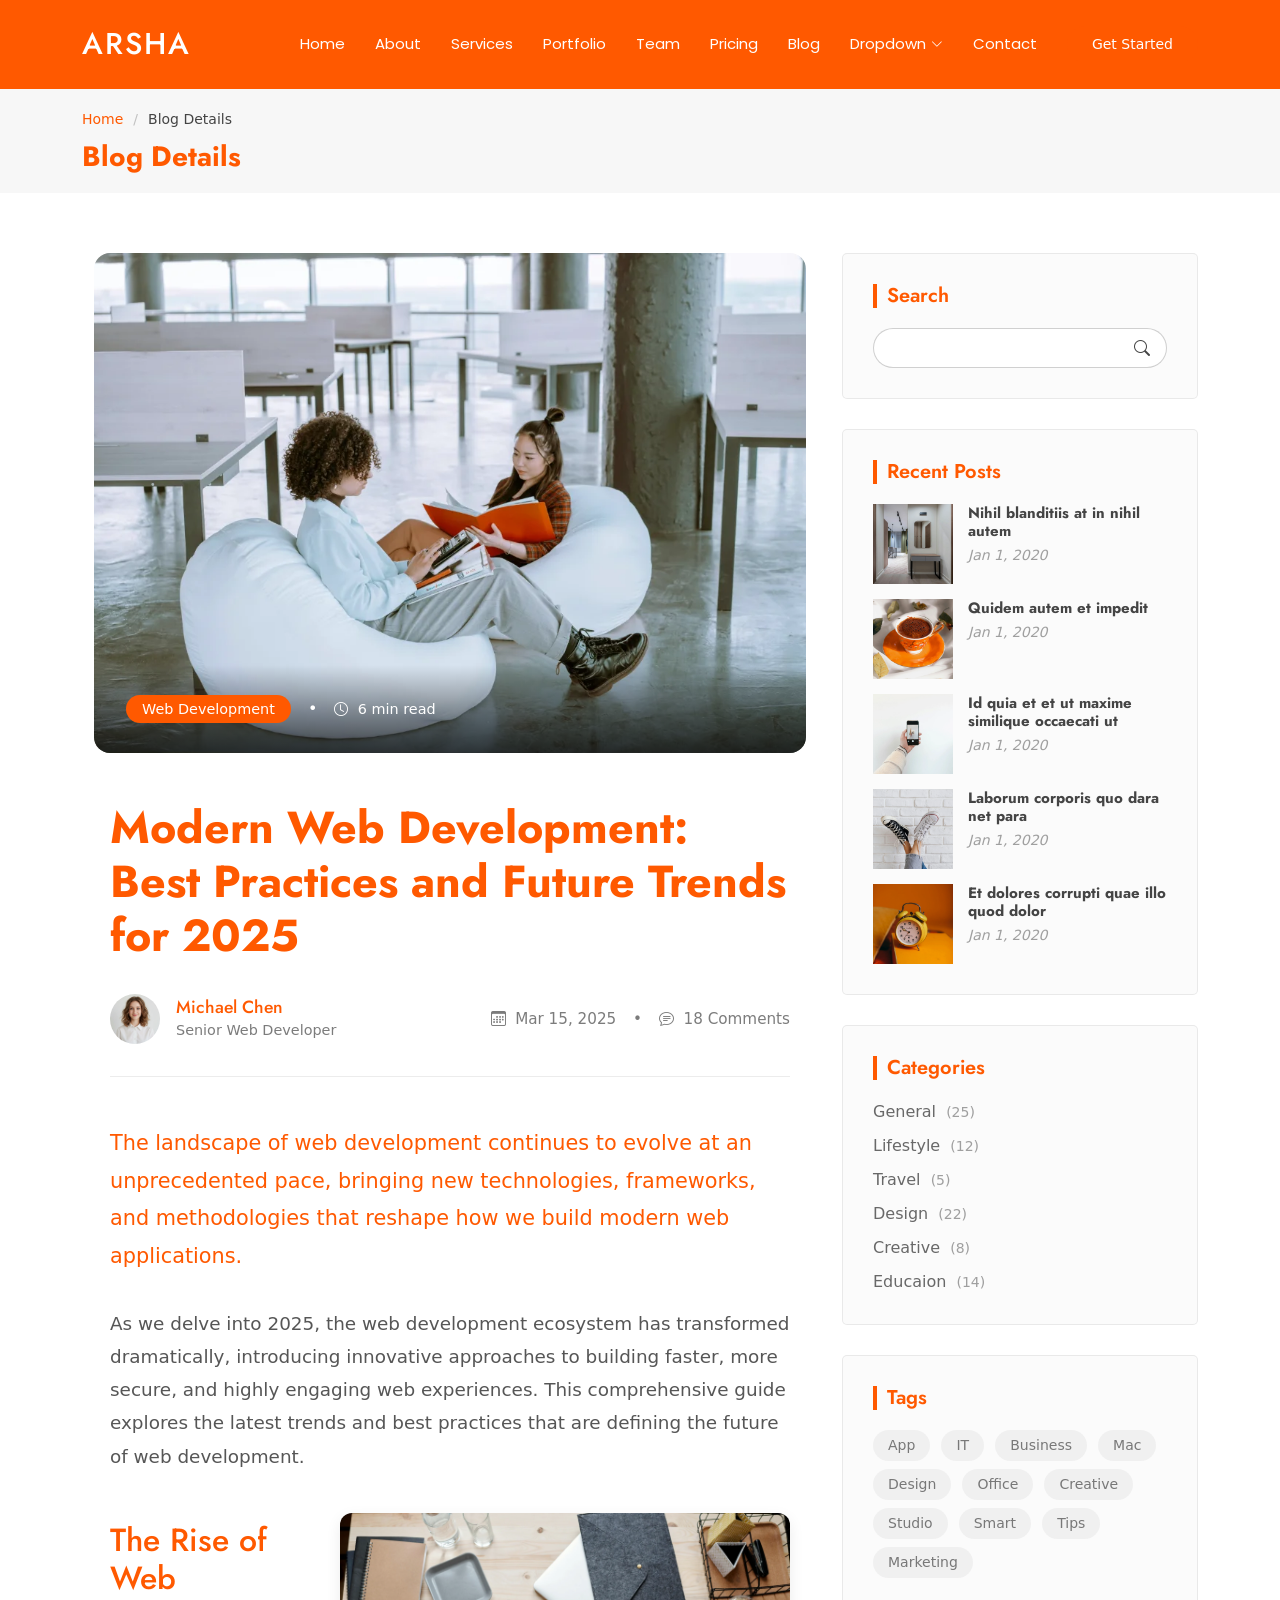
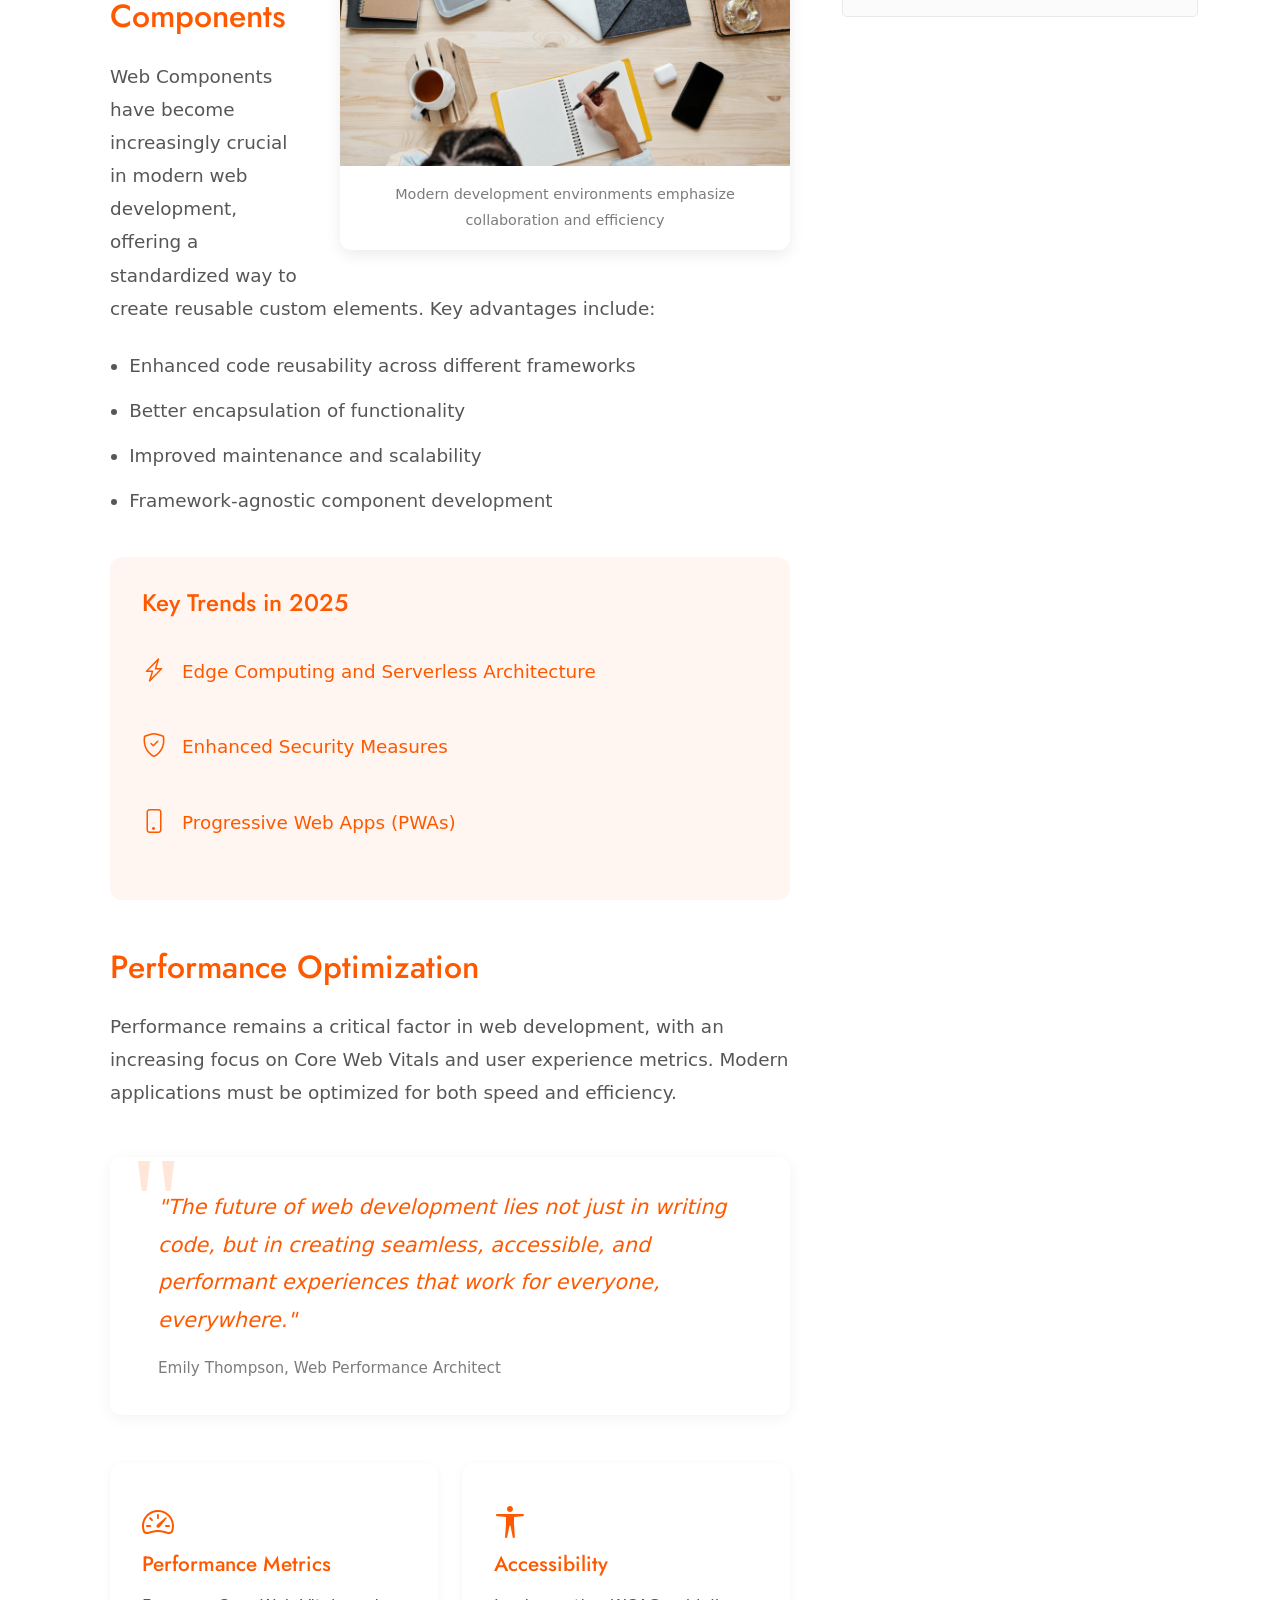
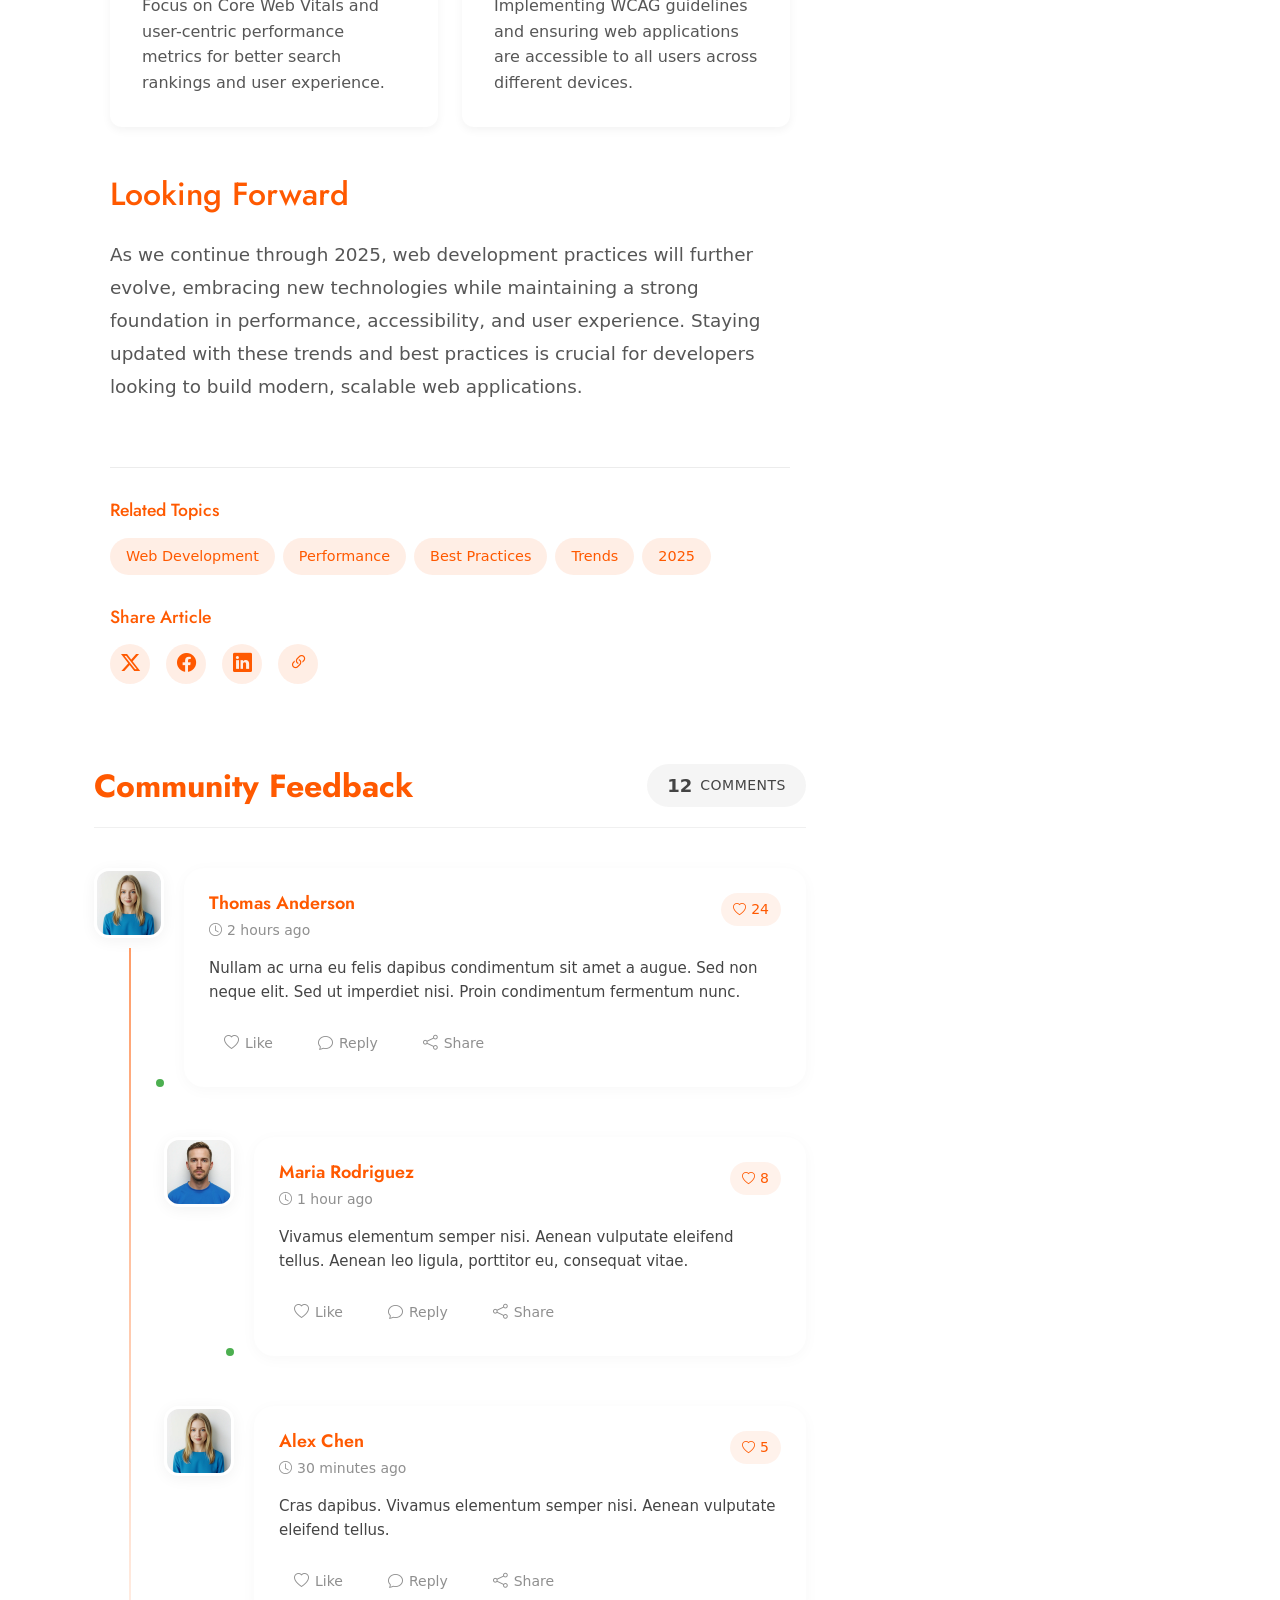
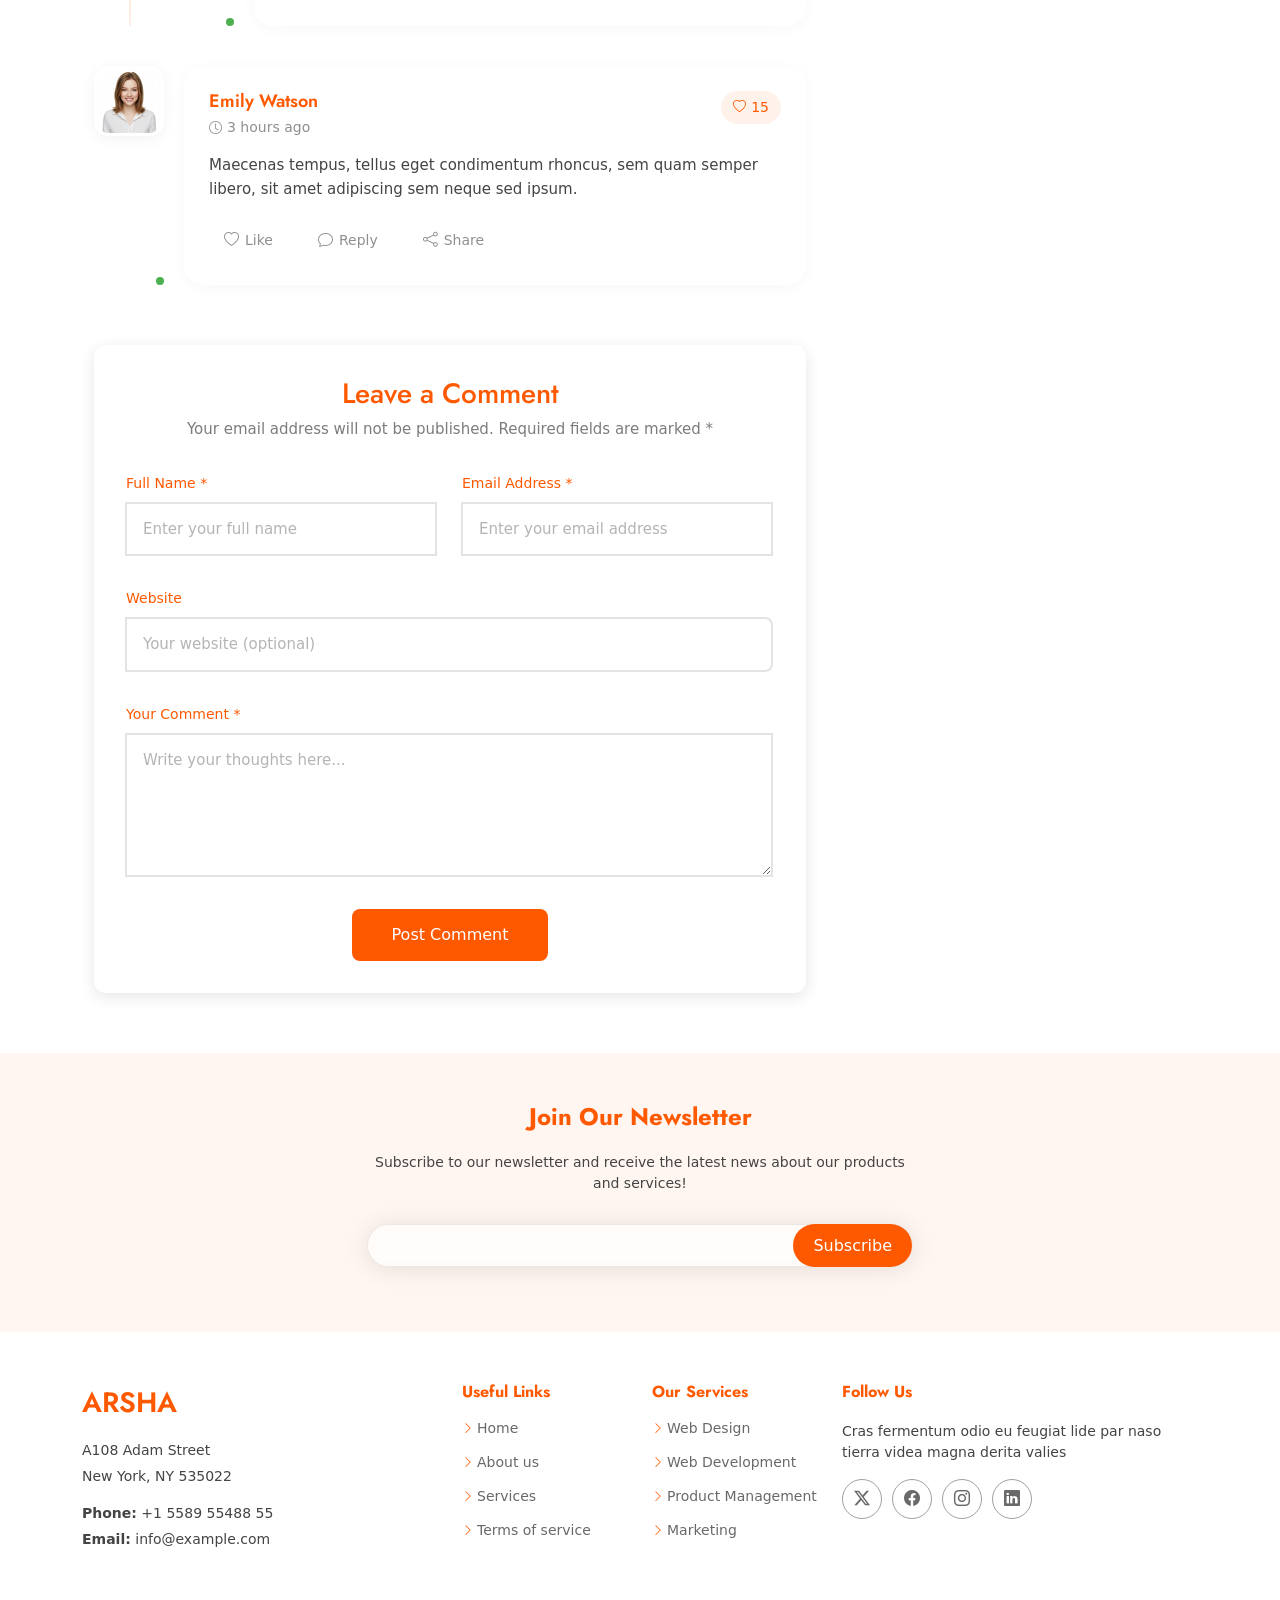
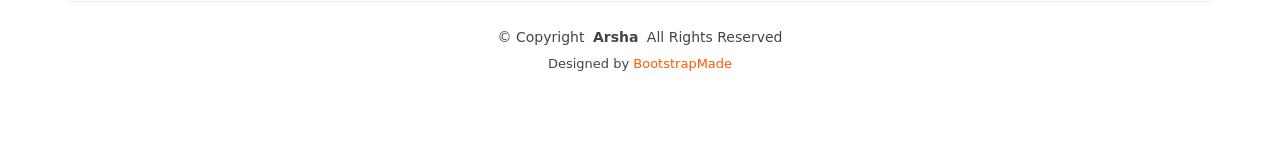
<file: blog-details.html>
<!DOCTYPE html>
<html lang="en">

<head>
  <meta charset="utf-8">
  <meta content="width=device-width, initial-scale=1.0" name="viewport">
  <title>Blog Details - Arsha Bootstrap Template</title>
  <meta name="description" content="">
  <meta name="keywords" content="">

  <!-- Favicons -->
  <link href="assets/img/favicon.png" rel="icon">
  <link href="assets/img/apple-touch-icon.png" rel="apple-touch-icon">

  <!-- Fonts -->
  <link href="https://fonts.googleapis.com" rel="preconnect">
  <link href="https://fonts.gstatic.com" rel="preconnect" crossorigin>
  <link href="https://fonts.googleapis.com/css2?family=Open+Sans:ital,wght@0,300;0,400;0,500;0,600;0,700;0,800;1,300;1,400;1,500;1,600;1,700;1,800&family=Poppins:ital,wght@0,100;0,200;0,300;0,400;0,500;0,600;0,700;0,800;0,900;1,100;1,200;1,300;1,400;1,500;1,600;1,700;1,800;1,900&family=Jost:ital,wght@0,100;0,200;0,300;0,400;0,500;0,600;0,700;0,800;0,900;1,100;1,200;1,300;1,400;1,500;1,600;1,700;1,800;1,900&display=swap" rel="stylesheet">

  <!-- Vendor CSS Files -->
  <link href="assets/vendor/bootstrap/css/bootstrap.min.css" rel="stylesheet">
  <link href="assets/vendor/bootstrap-icons/bootstrap-icons.css" rel="stylesheet">
  <link href="assets/vendor/aos/aos.css" rel="stylesheet">
  <link href="assets/vendor/glightbox/css/glightbox.min.css" rel="stylesheet">
  <link href="assets/vendor/swiper/swiper-bundle.min.css" rel="stylesheet">

  <!-- Main CSS File -->
  <link href="assets/css/main.css" rel="stylesheet">

  <!-- =======================================================
  * Template Name: Arsha
  * Template URL: https://bootstrapmade.com/arsha-free-bootstrap-html-template-corporate/
  * Updated: Feb 22 2025 with Bootstrap v5.3.3
  * Author: BootstrapMade.com
  * License: https://bootstrapmade.com/license/
  ======================================================== -->
</head>

<body class="blog-details-page">

  <header id="header" class="header d-flex align-items-center sticky-top">
    <div class="container-fluid container-xl position-relative d-flex align-items-center">

      <a href="index.html" class="logo d-flex align-items-center me-auto">
        <!-- Uncomment the line below if you also wish to use an image logo -->
        <!-- <img src="assets/img/logo.webp" alt=""> -->
        <h1 class="sitename">Arsha</h1>
      </a>

      <nav id="navmenu" class="navmenu">
        <ul>
          <li><a href="#hero">Home</a></li>
          <li><a href="#about">About</a></li>
          <li><a href="#services">Services</a></li>
          <li><a href="#portfolio">Portfolio</a></li>
          <li><a href="#team">Team</a></li>
          <li><a href="#pricing">Pricing</a></li>
          <li><a href="blog.html">Blog</a></li>
          <li class="dropdown"><a href="#"><span>Dropdown</span> <i class="bi bi-chevron-down toggle-dropdown"></i></a>
            <ul>
              <li><a href="#">Dropdown 1</a></li>
              <li class="dropdown"><a href="#"><span>Deep Dropdown</span> <i class="bi bi-chevron-down toggle-dropdown"></i></a>
                <ul>
                  <li><a href="#">Deep Dropdown 1</a></li>
                  <li><a href="#">Deep Dropdown 2</a></li>
                  <li><a href="#">Deep Dropdown 3</a></li>
                  <li><a href="#">Deep Dropdown 4</a></li>
                  <li><a href="#">Deep Dropdown 5</a></li>
                </ul>
              </li>
              <li><a href="#">Dropdown 2</a></li>
              <li><a href="#">Dropdown 3</a></li>
              <li><a href="#">Dropdown 4</a></li>
            </ul>
          </li>
          <li><a href="#contact">Contact</a></li>
        </ul>
        <i class="mobile-nav-toggle d-xl-none bi bi-list"></i>
      </nav>

      <a class="btn-getstarted" href="#about">Get Started</a>

    </div>
  </header>

  <main class="main">

    <!-- Page Title -->
    <div class="page-title" data-aos="fade">
      <div class="container">
        <nav class="breadcrumbs">
          <ol>
            <li><a href="index.html">Home</a></li>
            <li class="current">Blog Details</li>
          </ol>
        </nav>
        <h1>Blog Details</h1>
      </div>
    </div><!-- End Page Title -->

    <div class="container">
      <div class="row">

        <div class="col-lg-8">

          <!-- Blog Details Section -->
          <section id="blog-details" class="blog-details section">
            <div class="container" data-aos="fade-up">

              <article class="article">

                <div class="hero-img" data-aos="zoom-in">
                  <img src="assets/img/blog/blog-post-3.webp" alt="Featured blog image" class="img-fluid" loading="lazy">
                  <div class="meta-overlay">
                    <div class="meta-categories">
                      <a href="#" class="category">Web Development</a>
                      <span class="divider">•</span>
                      <span class="reading-time"><i class="bi bi-clock"></i> 6 min read</span>
                    </div>
                  </div>
                </div>

                <div class="article-content" data-aos="fade-up" data-aos-delay="100">
                  <div class="content-header">
                    <h1 class="title">Modern Web Development: Best Practices and Future Trends for 2025</h1>

                    <div class="author-info">
                      <div class="author-details">
                        <img src="assets/img/person/person-f-8.webp" alt="Author" class="author-img">
                        <div class="info">
                          <h4>Michael Chen</h4>
                          <span class="role">Senior Web Developer</span>
                        </div>
                      </div>
                      <div class="post-meta">
                        <span class="date"><i class="bi bi-calendar3"></i> Mar 15, 2025</span>
                        <span class="divider">•</span>
                        <span class="comments"><i class="bi bi-chat-text"></i> 18 Comments</span>
                      </div>
                    </div>
                  </div>

                  <div class="content">
                    <p class="lead">
                      The landscape of web development continues to evolve at an unprecedented pace, bringing new technologies, frameworks, and methodologies that reshape how we build modern web applications.
                    </p>

                    <p>
                      As we delve into 2025, the web development ecosystem has transformed dramatically, introducing innovative approaches to building faster, more secure, and highly engaging web experiences. This comprehensive guide explores the latest trends and best practices that are defining the future of web development.
                    </p>

                    <div class="content-image right-aligned">
                      <img src="assets/img/blog/blog-hero-2.webp" class="img-fluid" alt="Modern web development tools" loading="lazy">
                      <figcaption>Modern development environments emphasize collaboration and efficiency</figcaption>
                    </div>

                    <h2>The Rise of Web Components</h2>
                    <p>
                      Web Components have become increasingly crucial in modern web development, offering a standardized way to create reusable custom elements. Key advantages include:
                    </p>
                    <ul>
                      <li>Enhanced code reusability across different frameworks</li>
                      <li>Better encapsulation of functionality</li>
                      <li>Improved maintenance and scalability</li>
                      <li>Framework-agnostic component development</li>
                    </ul>

                    <div class="highlight-box">
                      <h3>Key Trends in 2025</h3>
                      <ul class="trend-list">
                        <li>
                          <i class="bi bi-lightning-charge"></i>
                          <span>Edge Computing and Serverless Architecture</span>
                        </li>
                        <li>
                          <i class="bi bi-shield-check"></i>
                          <span>Enhanced Security Measures</span>
                        </li>
                        <li>
                          <i class="bi bi-phone"></i>
                          <span>Progressive Web Apps (PWAs)</span>
                        </li>
                      </ul>
                    </div>

                    <h2>Performance Optimization</h2>
                    <p>
                      Performance remains a critical factor in web development, with an increasing focus on Core Web Vitals and user experience metrics. Modern applications must be optimized for both speed and efficiency.
                    </p>

                    <blockquote>
                      <p>
                        "The future of web development lies not just in writing code, but in creating seamless, accessible, and performant experiences that work for everyone, everywhere."
                      </p>
                      <cite>Emily Thompson, Web Performance Architect</cite>
                    </blockquote>

                    <div class="content-grid">
                      <div class="row g-4">
                        <div class="col-md-6">
                          <div class="info-card">
                            <i class="bi bi-speedometer2"></i>
                            <h4>Performance Metrics</h4>
                            <p>Focus on Core Web Vitals and user-centric performance metrics for better search rankings and user experience.</p>
                          </div>
                        </div>
                        <div class="col-md-6">
                          <div class="info-card">
                            <i class="bi bi-universal-access"></i>
                            <h4>Accessibility</h4>
                            <p>Implementing WCAG guidelines and ensuring web applications are accessible to all users across different devices.</p>
                          </div>
                        </div>
                      </div>
                    </div>

                    <h2>Looking Forward</h2>
                    <p>
                      As we continue through 2025, web development practices will further evolve, embracing new technologies while maintaining a strong foundation in performance, accessibility, and user experience. Staying updated with these trends and best practices is crucial for developers looking to build modern, scalable web applications.
                    </p>
                  </div>

                  <div class="meta-bottom">
                    <div class="tags-section">
                      <h4>Related Topics</h4>
                      <div class="tags">
                        <a href="#" class="tag">Web Development</a>
                        <a href="#" class="tag">Performance</a>
                        <a href="#" class="tag">Best Practices</a>
                        <a href="#" class="tag">Trends</a>
                        <a href="#" class="tag">2025</a>
                      </div>
                    </div>

                    <div class="share-section">
                      <h4>Share Article</h4>
                      <div class="social-links">
                        <a href="#" class="twitter"><i class="bi bi-twitter-x"></i></a>
                        <a href="#" class="facebook"><i class="bi bi-facebook"></i></a>
                        <a href="#" class="linkedin"><i class="bi bi-linkedin"></i></a>
                        <a href="#" class="copy-link" title="Copy Link"><i class="bi bi-link-45deg"></i></a>
                      </div>
                    </div>
                  </div>
                </div>

              </article>

            </div>
          </section><!-- /Blog Details Section -->

          <!-- Blog Comments Section -->
          <section id="blog-comments" class="blog-comments section">

            <div class="container" data-aos="fade-up" data-aos-delay="100">

              <div class="blog-comments-4">
                <div class="comments-header">
                  <h3 class="title">Community Feedback</h3>
                  <div class="comments-stats">
                    <span class="count">12</span>
                    <span class="label">Comments</span>
                  </div>
                </div>

                <div class="comments-container">
                  <!-- Comment #1 -->
                  <div class="comment-thread">
                    <div class="comment-box">
                      <div class="comment-wrapper">
                        <div class="avatar-wrapper">
                          <img src="assets/img/person/person-f-9.webp" alt="Avatar" loading="lazy">
                          <span class="status-indicator"></span>
                        </div>

                        <div class="comment-content">
                          <div class="comment-header">
                            <div class="user-info">
                              <h4>Thomas Anderson</h4>
                              <span class="time-badge">
                                <i class="bi bi-clock"></i>
                                2 hours ago
                              </span>
                            </div>
                            <div class="engagement">
                              <span class="likes">
                                <i class="bi bi-heart"></i>
                                24
                              </span>
                            </div>
                          </div>

                          <div class="comment-body">
                            <p>Nullam ac urna eu felis dapibus condimentum sit amet a augue. Sed non neque elit. Sed ut imperdiet nisi. Proin condimentum fermentum nunc.</p>
                          </div>

                          <div class="comment-actions">
                            <button class="action-btn like-btn" aria-label="Like comment">
                              <i class="bi bi-heart"></i>
                              <span>Like</span>
                            </button>
                            <button class="action-btn reply-btn" aria-label="Reply to comment">
                              <i class="bi bi-chat"></i>
                              <span>Reply</span>
                            </button>
                            <button class="action-btn share-btn" aria-label="Share comment">
                              <i class="bi bi-share"></i>
                              <span>Share</span>
                            </button>
                          </div>
                        </div>
                      </div>
                    </div>

                    <!-- Replies Container -->
                    <div class="replies-container">
                      <!-- Reply #1 -->
                      <div class="comment-box reply">
                        <div class="comment-wrapper">
                          <div class="avatar-wrapper">
                            <img src="assets/img/person/person-m-9.webp" alt="Avatar" loading="lazy">
                            <span class="status-indicator"></span>
                          </div>

                          <div class="comment-content">
                            <div class="comment-header">
                              <div class="user-info">
                                <h4>Maria Rodriguez</h4>
                                <span class="time-badge">
                                  <i class="bi bi-clock"></i>
                                  1 hour ago
                                </span>
                              </div>
                              <div class="engagement">
                                <span class="likes">
                                  <i class="bi bi-heart"></i>
                                  8
                                </span>
                              </div>
                            </div>

                            <div class="comment-body">
                              <p>Vivamus elementum semper nisi. Aenean vulputate eleifend tellus. Aenean leo ligula, porttitor eu, consequat vitae.</p>
                            </div>

                            <div class="comment-actions">
                              <button class="action-btn like-btn" aria-label="Like comment">
                                <i class="bi bi-heart"></i>
                                <span>Like</span>
                              </button>
                              <button class="action-btn reply-btn" aria-label="Reply to comment">
                                <i class="bi bi-chat"></i>
                                <span>Reply</span>
                              </button>
                              <button class="action-btn share-btn" aria-label="Share comment">
                                <i class="bi bi-share"></i>
                                <span>Share</span>
                              </button>
                            </div>
                          </div>
                        </div>
                      </div>

                      <!-- Reply #2 -->
                      <div class="comment-box reply">
                        <div class="comment-wrapper">
                          <div class="avatar-wrapper">
                            <img src="assets/img/person/person-f-9.webp" alt="Avatar" loading="lazy">
                            <span class="status-indicator"></span>
                          </div>

                          <div class="comment-content">
                            <div class="comment-header">
                              <div class="user-info">
                                <h4>Alex Chen</h4>
                                <span class="time-badge">
                                  <i class="bi bi-clock"></i>
                                  30 minutes ago
                                </span>
                              </div>
                              <div class="engagement">
                                <span class="likes">
                                  <i class="bi bi-heart"></i>
                                  5
                                </span>
                              </div>
                            </div>

                            <div class="comment-body">
                              <p>Cras dapibus. Vivamus elementum semper nisi. Aenean vulputate eleifend tellus.</p>
                            </div>

                            <div class="comment-actions">
                              <button class="action-btn like-btn" aria-label="Like comment">
                                <i class="bi bi-heart"></i>
                                <span>Like</span>
                              </button>
                              <button class="action-btn reply-btn" aria-label="Reply to comment">
                                <i class="bi bi-chat"></i>
                                <span>Reply</span>
                              </button>
                              <button class="action-btn share-btn" aria-label="Share comment">
                                <i class="bi bi-share"></i>
                                <span>Share</span>
                              </button>
                            </div>
                          </div>
                        </div>
                      </div>
                    </div>
                  </div>

                  <!-- Comment #2 -->
                  <div class="comment-thread">
                    <div class="comment-box">
                      <div class="comment-wrapper">
                        <div class="avatar-wrapper">
                          <img src="assets/img/person/person-f-7.webp" alt="Avatar" loading="lazy">
                          <span class="status-indicator"></span>
                        </div>

                        <div class="comment-content">
                          <div class="comment-header">
                            <div class="user-info">
                              <h4>Emily Watson</h4>
                              <span class="time-badge">
                                <i class="bi bi-clock"></i>
                                3 hours ago
                              </span>
                            </div>
                            <div class="engagement">
                              <span class="likes">
                                <i class="bi bi-heart"></i>
                                15
                              </span>
                            </div>
                          </div>

                          <div class="comment-body">
                            <p>Maecenas tempus, tellus eget condimentum rhoncus, sem quam semper libero, sit amet adipiscing sem neque sed ipsum.</p>
                          </div>

                          <div class="comment-actions">
                            <button class="action-btn like-btn" aria-label="Like comment">
                              <i class="bi bi-heart"></i>
                              <span>Like</span>
                            </button>
                            <button class="action-btn reply-btn" aria-label="Reply to comment">
                              <i class="bi bi-chat"></i>
                              <span>Reply</span>
                            </button>
                            <button class="action-btn share-btn" aria-label="Share comment">
                              <i class="bi bi-share"></i>
                              <span>Share</span>
                            </button>
                          </div>
                        </div>
                      </div>
                    </div>
                  </div>
                </div>
              </div>

            </div>

          </section><!-- /Blog Comments Section -->

          <!-- Blog Comment Form Section -->
          <section id="blog-comment-form" class="blog-comment-form section">

            <div class="container" data-aos="fade-up" data-aos-delay="100">

              <form method="post" role="form">

                <div class="form-header">
                  <h3>Leave a Comment</h3>
                  <p>Your email address will not be published. Required fields are marked *</p>
                </div>

                <div class="row gy-3">
                  <div class="col-md-6">
                    <div class="input-group">
                      <label for="name">Full Name *</label>
                      <input type="text" name="name" id="name" placeholder="Enter your full name" required="">
                      <span class="error-text">Please enter your name</span>
                    </div>
                  </div>

                  <div class="col-md-6">
                    <div class="input-group">
                      <label for="email">Email Address *</label>
                      <input type="email" name="email" id="email" placeholder="Enter your email address" required="">
                      <span class="error-text">Please enter a valid email address</span>
                    </div>
                  </div>

                  <div class="col-12">
                    <div class="input-group">
                      <label for="website">Website</label>
                      <input type="url" name="website" id="website" placeholder="Your website (optional)">
                    </div>
                  </div>

                  <div class="col-12">
                    <div class="input-group">
                      <label for="comment">Your Comment *</label>
                      <textarea name="comment" id="comment" rows="5" placeholder="Write your thoughts here..." required=""></textarea>
                      <span class="error-text">Please enter your comment</span>
                    </div>
                  </div>

                  <div class="col-12 text-center">
                    <button type="submit">Post Comment</button>
                  </div>
                </div>

              </form>

            </div>

          </section><!-- /Blog Comment Form Section -->

        </div>

        <div class="col-lg-4 sidebar">

          <div class="widgets-container" data-aos="fade-up" data-aos-delay="200">

            <!-- Search Widget -->
            <div class="search-widget widget-item">

              <h3 class="widget-title">Search</h3>
              <form action="">
                <input type="text">
                <button type="submit" title="Search"><i class="bi bi-search"></i></button>
              </form>

            </div><!--/Search Widget -->

            <!-- Recent Posts Widget -->
            <div class="recent-posts-widget widget-item">

              <h3 class="widget-title">Recent Posts</h3>

              <div class="post-item">
                <img src="assets/img/blog/blog-post-square-1.webp" alt="" class="flex-shrink-0">
                <div>
                  <h4><a href="blog-details.html">Nihil blanditiis at in nihil autem</a></h4>
                  <time datetime="2020-01-01">Jan 1, 2020</time>
                </div>
              </div><!-- End recent post item-->

              <div class="post-item">
                <img src="assets/img/blog/blog-post-square-2.webp" alt="" class="flex-shrink-0">
                <div>
                  <h4><a href="blog-details.html">Quidem autem et impedit</a></h4>
                  <time datetime="2020-01-01">Jan 1, 2020</time>
                </div>
              </div><!-- End recent post item-->

              <div class="post-item">
                <img src="assets/img/blog/blog-post-square-3.webp" alt="" class="flex-shrink-0">
                <div>
                  <h4><a href="blog-details.html">Id quia et et ut maxime similique occaecati ut</a></h4>
                  <time datetime="2020-01-01">Jan 1, 2020</time>
                </div>
              </div><!-- End recent post item-->

              <div class="post-item">
                <img src="assets/img/blog/blog-post-square-4.webp" alt="" class="flex-shrink-0">
                <div>
                  <h4><a href="blog-details.html">Laborum corporis quo dara net para</a></h4>
                  <time datetime="2020-01-01">Jan 1, 2020</time>
                </div>
              </div><!-- End recent post item-->

              <div class="post-item">
                <img src="assets/img/blog/blog-post-square-5.webp" alt="" class="flex-shrink-0">
                <div>
                  <h4><a href="blog-details.html">Et dolores corrupti quae illo quod dolor</a></h4>
                  <time datetime="2020-01-01">Jan 1, 2020</time>
                </div>
              </div><!-- End recent post item-->

            </div><!--/Recent Posts Widget -->

            <!-- Categories Widget -->
            <div class="categories-widget widget-item">

              <h3 class="widget-title">Categories</h3>
              <ul class="mt-3">
                <li><a href="#">General <span>(25)</span></a></li>
                <li><a href="#">Lifestyle <span>(12)</span></a></li>
                <li><a href="#">Travel <span>(5)</span></a></li>
                <li><a href="#">Design <span>(22)</span></a></li>
                <li><a href="#">Creative <span>(8)</span></a></li>
                <li><a href="#">Educaion <span>(14)</span></a></li>
              </ul>

            </div><!--/Categories Widget -->

            <!-- Tags Widget -->
            <div class="tags-widget widget-item">

              <h3 class="widget-title">Tags</h3>
              <ul>
                <li><a href="#">App</a></li>
                <li><a href="#">IT</a></li>
                <li><a href="#">Business</a></li>
                <li><a href="#">Mac</a></li>
                <li><a href="#">Design</a></li>
                <li><a href="#">Office</a></li>
                <li><a href="#">Creative</a></li>
                <li><a href="#">Studio</a></li>
                <li><a href="#">Smart</a></li>
                <li><a href="#">Tips</a></li>
                <li><a href="#">Marketing</a></li>
              </ul>

            </div><!--/Tags Widget -->

          </div>

        </div>

      </div>
    </div>

  </main>

  <footer id="footer" class="footer">

    <div class="footer-newsletter">
      <div class="container">
        <div class="row justify-content-center text-center">
          <div class="col-lg-6">
            <h4>Join Our Newsletter</h4>
            <p>Subscribe to our newsletter and receive the latest news about our products and services!</p>
            <form action="forms/newsletter.php" method="post" class="php-email-form">
              <div class="newsletter-form"><input type="email" name="email"><input type="submit" value="Subscribe"></div>
              <div class="loading">Loading</div>
              <div class="error-message"></div>
              <div class="sent-message">Your subscription request has been sent. Thank you!</div>
            </form>
          </div>
        </div>
      </div>
    </div>

    <div class="container footer-top">
      <div class="row gy-4">
        <div class="col-lg-4 col-md-6 footer-about">
          <a href="index.html" class="d-flex align-items-center">
            <span class="sitename">Arsha</span>
          </a>
          <div class="footer-contact pt-3">
            <p>A108 Adam Street</p>
            <p>New York, NY 535022</p>
            <p class="mt-3"><strong>Phone:</strong> <span>+1 5589 55488 55</span></p>
            <p><strong>Email:</strong> <span>info@example.com</span></p>
          </div>
        </div>

        <div class="col-lg-2 col-md-3 footer-links">
          <h4>Useful Links</h4>
          <ul>
            <li><i class="bi bi-chevron-right"></i> <a href="#">Home</a></li>
            <li><i class="bi bi-chevron-right"></i> <a href="#">About us</a></li>
            <li><i class="bi bi-chevron-right"></i> <a href="#">Services</a></li>
            <li><i class="bi bi-chevron-right"></i> <a href="#">Terms of service</a></li>
          </ul>
        </div>

        <div class="col-lg-2 col-md-3 footer-links">
          <h4>Our Services</h4>
          <ul>
            <li><i class="bi bi-chevron-right"></i> <a href="#">Web Design</a></li>
            <li><i class="bi bi-chevron-right"></i> <a href="#">Web Development</a></li>
            <li><i class="bi bi-chevron-right"></i> <a href="#">Product Management</a></li>
            <li><i class="bi bi-chevron-right"></i> <a href="#">Marketing</a></li>
          </ul>
        </div>

        <div class="col-lg-4 col-md-12">
          <h4>Follow Us</h4>
          <p>Cras fermentum odio eu feugiat lide par naso tierra videa magna derita valies</p>
          <div class="social-links d-flex">
            <a href=""><i class="bi bi-twitter-x"></i></a>
            <a href=""><i class="bi bi-facebook"></i></a>
            <a href=""><i class="bi bi-instagram"></i></a>
            <a href=""><i class="bi bi-linkedin"></i></a>
          </div>
        </div>

      </div>
    </div>

    <div class="container copyright text-center mt-4">
      <p>© <span>Copyright</span> <strong class="px-1 sitename">Arsha</strong> <span>All Rights Reserved</span></p>
      <div class="credits">
        <!-- All the links in the footer should remain intact. -->
        <!-- You can delete the links only if you've purchased the pro version. -->
        <!-- Licensing information: https://bootstrapmade.com/license/ -->
        <!-- Purchase the pro version with working PHP/AJAX contact form: [buy-url] -->
        Designed by <a href="https://bootstrapmade.com/">BootstrapMade</a>
      </div>
    </div>

  </footer>

  <!-- Scroll Top -->
  <a href="#" id="scroll-top" class="scroll-top d-flex align-items-center justify-content-center"><i class="bi bi-arrow-up-short"></i></a>

  <!-- Preloader -->
  <div id="preloader"></div>

  <!-- Vendor JS Files -->
  <script src="assets/vendor/bootstrap/js/bootstrap.bundle.min.js"></script>
  <script src="assets/vendor/php-email-form/validate.js"></script>
  <script src="assets/vendor/aos/aos.js"></script>
  <script src="assets/vendor/glightbox/js/glightbox.min.js"></script>
  <script src="assets/vendor/swiper/swiper-bundle.min.js"></script>
  <script src="assets/vendor/waypoints/noframework.waypoints.js"></script>
  <script src="assets/vendor/imagesloaded/imagesloaded.pkgd.min.js"></script>
  <script src="assets/vendor/isotope-layout/isotope.pkgd.min.js"></script>

  <!-- Main JS File -->
  <script src="assets/js/main.js"></script>

</body>

</html>
</file>
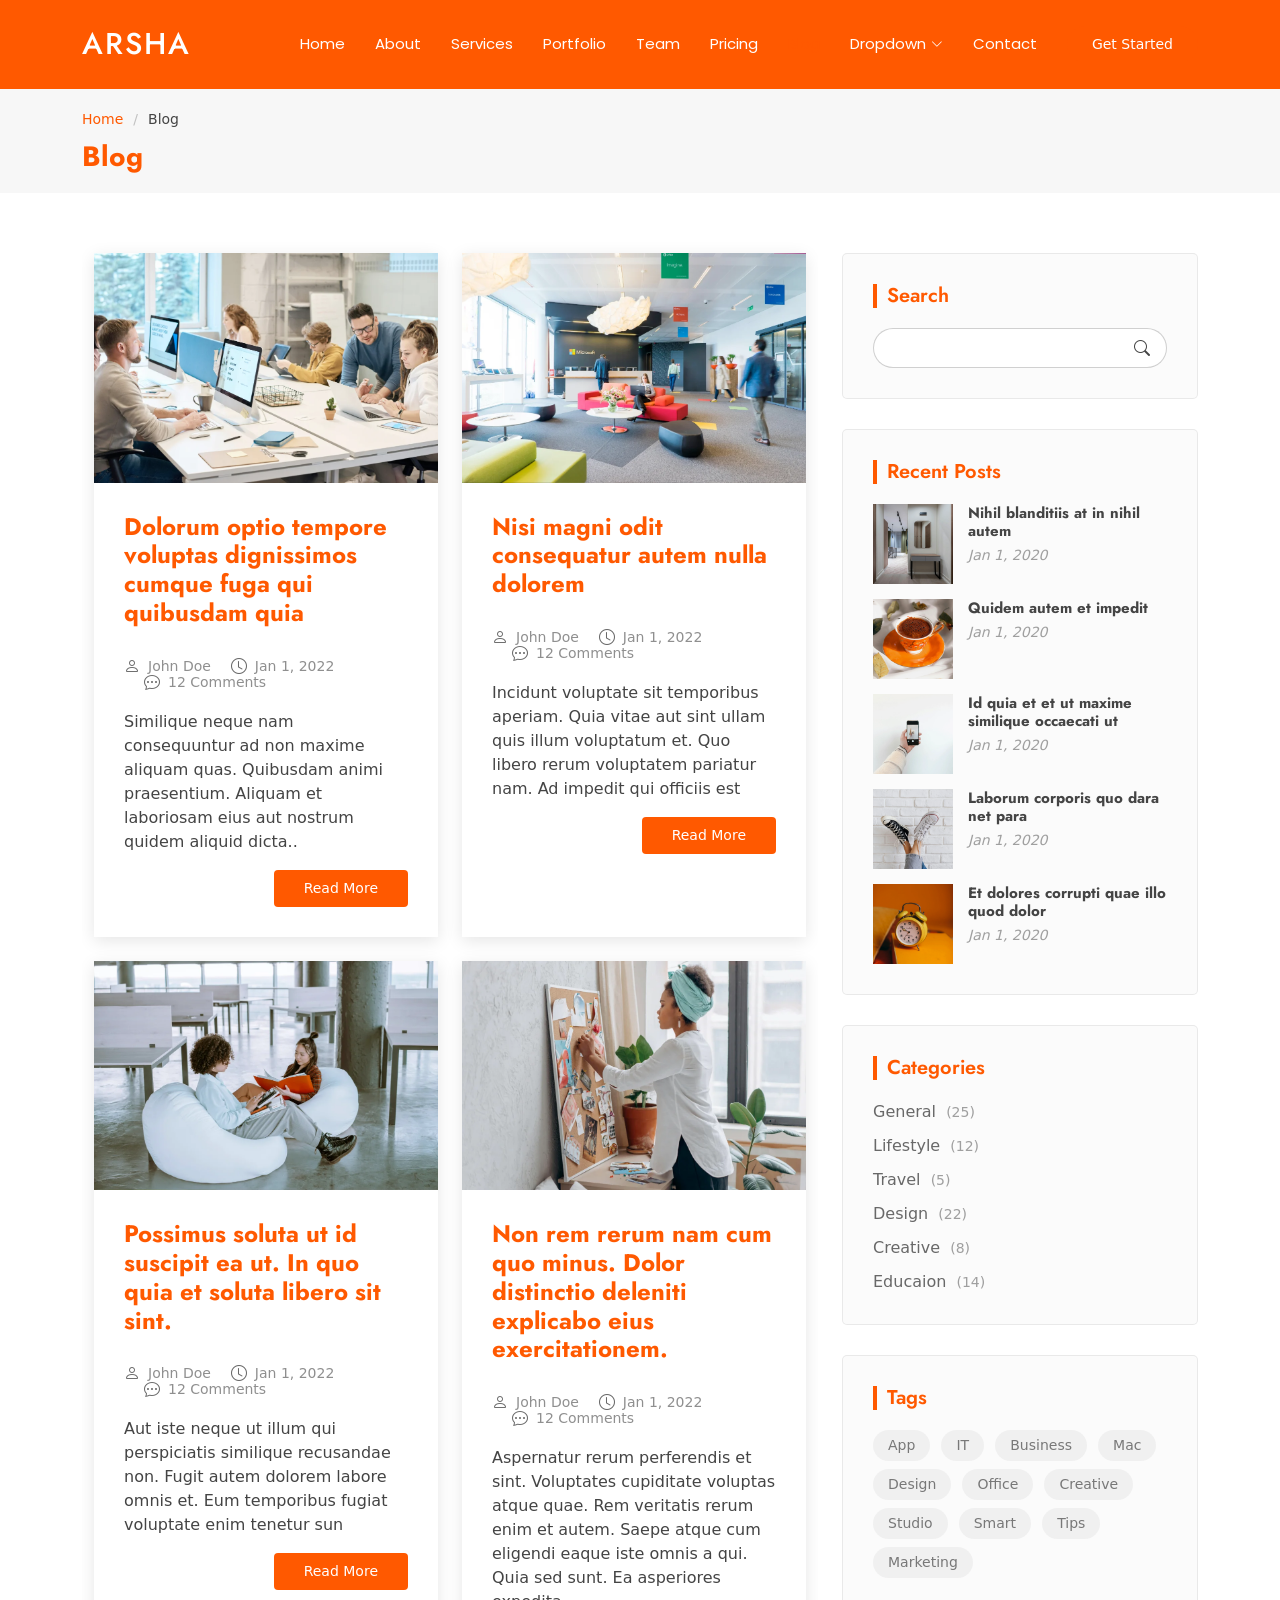
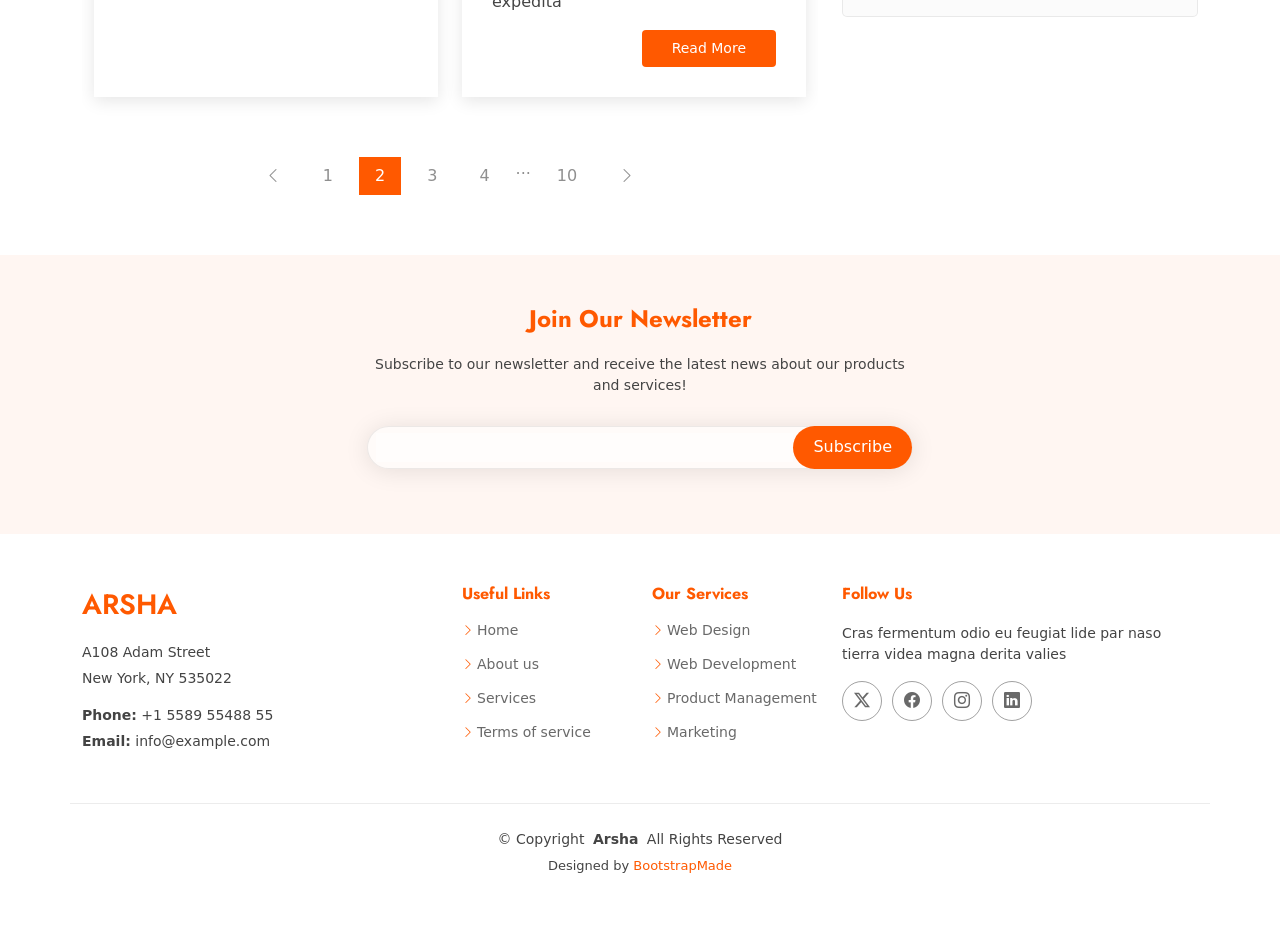
<file: blog.html>
<!DOCTYPE html>
<html lang="en">

<head>
  <meta charset="utf-8">
  <meta content="width=device-width, initial-scale=1.0" name="viewport">
  <title>Blog - Arsha Bootstrap Template</title>
  <meta name="description" content="">
  <meta name="keywords" content="">

  <!-- Favicons -->
  <link href="assets/img/favicon.png" rel="icon">
  <link href="assets/img/apple-touch-icon.png" rel="apple-touch-icon">

  <!-- Fonts -->
  <link href="https://fonts.googleapis.com" rel="preconnect">
  <link href="https://fonts.gstatic.com" rel="preconnect" crossorigin>
  <link href="https://fonts.googleapis.com/css2?family=Open+Sans:ital,wght@0,300;0,400;0,500;0,600;0,700;0,800;1,300;1,400;1,500;1,600;1,700;1,800&family=Poppins:ital,wght@0,100;0,200;0,300;0,400;0,500;0,600;0,700;0,800;0,900;1,100;1,200;1,300;1,400;1,500;1,600;1,700;1,800;1,900&family=Jost:ital,wght@0,100;0,200;0,300;0,400;0,500;0,600;0,700;0,800;0,900;1,100;1,200;1,300;1,400;1,500;1,600;1,700;1,800;1,900&display=swap" rel="stylesheet">

  <!-- Vendor CSS Files -->
  <link href="assets/vendor/bootstrap/css/bootstrap.min.css" rel="stylesheet">
  <link href="assets/vendor/bootstrap-icons/bootstrap-icons.css" rel="stylesheet">
  <link href="assets/vendor/aos/aos.css" rel="stylesheet">
  <link href="assets/vendor/glightbox/css/glightbox.min.css" rel="stylesheet">
  <link href="assets/vendor/swiper/swiper-bundle.min.css" rel="stylesheet">

  <!-- Main CSS File -->
  <link href="assets/css/main.css" rel="stylesheet">

  <!-- =======================================================
  * Template Name: Arsha
  * Template URL: https://bootstrapmade.com/arsha-free-bootstrap-html-template-corporate/
  * Updated: Feb 22 2025 with Bootstrap v5.3.3
  * Author: BootstrapMade.com
  * License: https://bootstrapmade.com/license/
  ======================================================== -->
</head>

<body class="blog-page">

  <header id="header" class="header d-flex align-items-center sticky-top">
    <div class="container-fluid container-xl position-relative d-flex align-items-center">

      <a href="index.html" class="logo d-flex align-items-center me-auto">
        <!-- Uncomment the line below if you also wish to use an image logo -->
        <!-- <img src="assets/img/logo.webp" alt=""> -->
        <h1 class="sitename">Arsha</h1>
      </a>

      <nav id="navmenu" class="navmenu">
        <ul>
          <li><a href="#hero">Home</a></li>
          <li><a href="#about">About</a></li>
          <li><a href="#services">Services</a></li>
          <li><a href="#portfolio">Portfolio</a></li>
          <li><a href="#team">Team</a></li>
          <li><a href="#pricing">Pricing</a></li>
          <li><a href="blog.html" class="active">Blog</a></li>
          <li class="dropdown"><a href="#"><span>Dropdown</span> <i class="bi bi-chevron-down toggle-dropdown"></i></a>
            <ul>
              <li><a href="#">Dropdown 1</a></li>
              <li class="dropdown"><a href="#"><span>Deep Dropdown</span> <i class="bi bi-chevron-down toggle-dropdown"></i></a>
                <ul>
                  <li><a href="#">Deep Dropdown 1</a></li>
                  <li><a href="#">Deep Dropdown 2</a></li>
                  <li><a href="#">Deep Dropdown 3</a></li>
                  <li><a href="#">Deep Dropdown 4</a></li>
                  <li><a href="#">Deep Dropdown 5</a></li>
                </ul>
              </li>
              <li><a href="#">Dropdown 2</a></li>
              <li><a href="#">Dropdown 3</a></li>
              <li><a href="#">Dropdown 4</a></li>
            </ul>
          </li>
          <li><a href="#contact">Contact</a></li>
        </ul>
        <i class="mobile-nav-toggle d-xl-none bi bi-list"></i>
      </nav>

      <a class="btn-getstarted" href="#about">Get Started</a>

    </div>
  </header>

  <main class="main">

    <!-- Page Title -->
    <div class="page-title" data-aos="fade">
      <div class="container">
        <nav class="breadcrumbs">
          <ol>
            <li><a href="index.html">Home</a></li>
            <li class="current">Blog</li>
          </ol>
        </nav>
        <h1>Blog</h1>
      </div>
    </div><!-- End Page Title -->

    <div class="container">
      <div class="row">

        <div class="col-lg-8">

          <!-- Blog Posts Section -->
          <section id="blog-posts" class="blog-posts section">

            <div class="container" data-aos="fade-up" data-aos-delay="100">

              <div class="row gy-4">

                <div class="col-lg-6">
                  <article>

                    <div class="post-img">
                      <img src="assets/img/blog/blog-post-1.webp" alt="" class="img-fluid">
                    </div>

                    <h2 class="title">
                      <a href="blog-details.html">Dolorum optio tempore voluptas dignissimos cumque fuga qui quibusdam quia</a>
                    </h2>

                    <div class="meta-top">
                      <ul>
                        <li class="d-flex align-items-center"><i class="bi bi-person"></i> <a href="blog-details.html">John Doe</a></li>
                        <li class="d-flex align-items-center"><i class="bi bi-clock"></i> <a href="blog-details.html"><time datetime="2022-01-01">Jan 1, 2022</time></a></li>
                        <li class="d-flex align-items-center"><i class="bi bi-chat-dots"></i> <a href="blog-details.html">12 Comments</a></li>
                      </ul>
                    </div>

                    <div class="content">
                      <p>
                        Similique neque nam consequuntur ad non maxime aliquam quas. Quibusdam animi praesentium. Aliquam et laboriosam eius aut nostrum quidem aliquid dicta..
                      </p>

                      <div class="read-more">
                        <a href="blog-details.html">Read More</a>
                      </div>
                    </div>

                  </article>
                </div><!-- End post list item -->

                <div class="col-lg-6">

                  <article>

                    <div class="post-img">
                      <img src="assets/img/blog/blog-post-2.webp" alt="" class="img-fluid">
                    </div>

                    <h2 class="title">
                      <a href="blog-details.html">Nisi magni odit consequatur autem nulla dolorem</a>
                    </h2>

                    <div class="meta-top">
                      <ul>
                        <li class="d-flex align-items-center"><i class="bi bi-person"></i> <a href="blog-details.html">John Doe</a></li>
                        <li class="d-flex align-items-center"><i class="bi bi-clock"></i> <a href="blog-details.html"><time datetime="2022-01-01">Jan 1, 2022</time></a></li>
                        <li class="d-flex align-items-center"><i class="bi bi-chat-dots"></i> <a href="blog-details.html">12 Comments</a></li>
                      </ul>
                    </div>

                    <div class="content">
                      <p>
                        Incidunt voluptate sit temporibus aperiam. Quia vitae aut sint ullam quis illum voluptatum et. Quo libero rerum voluptatem pariatur nam.
                        Ad impedit qui officiis est</p>
                      <div class="read-more">
                        <a href="blog-details.html">Read More</a>
                      </div>
                    </div>

                  </article>

                </div><!-- End post list item -->

                <div class="col-lg-6">

                  <article>

                    <div class="post-img">
                      <img src="assets/img/blog/blog-post-3.webp" alt="" class="img-fluid">
                    </div>

                    <h2 class="title">
                      <a href="blog-details.html">Possimus soluta ut id suscipit ea ut. In quo quia et soluta libero sit sint.</a>
                    </h2>

                    <div class="meta-top">
                      <ul>
                        <li class="d-flex align-items-center"><i class="bi bi-person"></i> <a href="blog-details.html">John Doe</a></li>
                        <li class="d-flex align-items-center"><i class="bi bi-clock"></i> <a href="blog-details.html"><time datetime="2022-01-01">Jan 1, 2022</time></a></li>
                        <li class="d-flex align-items-center"><i class="bi bi-chat-dots"></i> <a href="blog-details.html">12 Comments</a></li>
                      </ul>
                    </div>

                    <div class="content">
                      <p>
                        Aut iste neque ut illum qui perspiciatis similique recusandae non. Fugit autem dolorem labore omnis et. Eum temporibus fugiat voluptate enim tenetur sun</p>
                      <div class="read-more">
                        <a href="blog-details.html">Read More</a>
                      </div>
                    </div>

                  </article>

                </div><!-- End post list item -->

                <div class="col-lg-6">

                  <article>

                    <div class="post-img">
                      <img src="assets/img/blog/blog-post-4.webp" alt="" class="img-fluid">
                    </div>

                    <h2 class="title">
                      <a href="blog-details.html">Non rem rerum nam cum quo minus. Dolor distinctio deleniti explicabo eius exercitationem.</a>
                    </h2>

                    <div class="meta-top">
                      <ul>
                        <li class="d-flex align-items-center"><i class="bi bi-person"></i> <a href="blog-details.html">John Doe</a></li>
                        <li class="d-flex align-items-center"><i class="bi bi-clock"></i> <a href="blog-details.html"><time datetime="2022-01-01">Jan 1, 2022</time></a></li>
                        <li class="d-flex align-items-center"><i class="bi bi-chat-dots"></i> <a href="blog-details.html">12 Comments</a></li>
                      </ul>
                    </div>

                    <div class="content">
                      <p>
                        Aspernatur rerum perferendis et sint. Voluptates cupiditate voluptas atque quae. Rem veritatis rerum enim et autem. Saepe atque cum eligendi eaque iste omnis a qui.
                        Quia sed sunt. Ea asperiores expedita <br></p>
                      <div class="read-more">
                        <a href="blog-details.html">Read More</a>
                      </div>
                    </div>

                  </article>

                </div><!-- End post list item -->

              </div><!-- End blog posts list -->

            </div>

          </section><!-- /Blog Posts Section -->

          <!-- Pagination 2 Section -->
          <section id="pagination-2" class="pagination-2 section">

            <div class="container">
              <div class="d-flex justify-content-center">
                <ul>
                  <li><a href="#"><i class="bi bi-chevron-left"></i></a></li>
                  <li><a href="#">1</a></li>
                  <li><a href="#" class="active">2</a></li>
                  <li><a href="#">3</a></li>
                  <li><a href="#">4</a></li>
                  <li>...</li>
                  <li><a href="#">10</a></li>
                  <li><a href="#"><i class="bi bi-chevron-right"></i></a></li>
                </ul>
              </div>
            </div>

          </section><!-- /Pagination 2 Section -->

        </div>

        <div class="col-lg-4 sidebar">

          <div class="widgets-container" data-aos="fade-up" data-aos-delay="200">

            <!-- Search Widget -->
            <div class="search-widget widget-item">

              <h3 class="widget-title">Search</h3>
              <form action="">
                <input type="text">
                <button type="submit" title="Search"><i class="bi bi-search"></i></button>
              </form>

            </div><!--/Search Widget -->

            <!-- Recent Posts Widget -->
            <div class="recent-posts-widget widget-item">

              <h3 class="widget-title">Recent Posts</h3>

              <div class="post-item">
                <img src="assets/img/blog/blog-post-square-1.webp" alt="" class="flex-shrink-0">
                <div>
                  <h4><a href="blog-details.html">Nihil blanditiis at in nihil autem</a></h4>
                  <time datetime="2020-01-01">Jan 1, 2020</time>
                </div>
              </div><!-- End recent post item-->

              <div class="post-item">
                <img src="assets/img/blog/blog-post-square-2.webp" alt="" class="flex-shrink-0">
                <div>
                  <h4><a href="blog-details.html">Quidem autem et impedit</a></h4>
                  <time datetime="2020-01-01">Jan 1, 2020</time>
                </div>
              </div><!-- End recent post item-->

              <div class="post-item">
                <img src="assets/img/blog/blog-post-square-3.webp" alt="" class="flex-shrink-0">
                <div>
                  <h4><a href="blog-details.html">Id quia et et ut maxime similique occaecati ut</a></h4>
                  <time datetime="2020-01-01">Jan 1, 2020</time>
                </div>
              </div><!-- End recent post item-->

              <div class="post-item">
                <img src="assets/img/blog/blog-post-square-4.webp" alt="" class="flex-shrink-0">
                <div>
                  <h4><a href="blog-details.html">Laborum corporis quo dara net para</a></h4>
                  <time datetime="2020-01-01">Jan 1, 2020</time>
                </div>
              </div><!-- End recent post item-->

              <div class="post-item">
                <img src="assets/img/blog/blog-post-square-5.webp" alt="" class="flex-shrink-0">
                <div>
                  <h4><a href="blog-details.html">Et dolores corrupti quae illo quod dolor</a></h4>
                  <time datetime="2020-01-01">Jan 1, 2020</time>
                </div>
              </div><!-- End recent post item-->

            </div><!--/Recent Posts Widget -->

            <!-- Categories Widget -->
            <div class="categories-widget widget-item">

              <h3 class="widget-title">Categories</h3>
              <ul class="mt-3">
                <li><a href="#">General <span>(25)</span></a></li>
                <li><a href="#">Lifestyle <span>(12)</span></a></li>
                <li><a href="#">Travel <span>(5)</span></a></li>
                <li><a href="#">Design <span>(22)</span></a></li>
                <li><a href="#">Creative <span>(8)</span></a></li>
                <li><a href="#">Educaion <span>(14)</span></a></li>
              </ul>

            </div><!--/Categories Widget -->

            <!-- Tags Widget -->
            <div class="tags-widget widget-item">

              <h3 class="widget-title">Tags</h3>
              <ul>
                <li><a href="#">App</a></li>
                <li><a href="#">IT</a></li>
                <li><a href="#">Business</a></li>
                <li><a href="#">Mac</a></li>
                <li><a href="#">Design</a></li>
                <li><a href="#">Office</a></li>
                <li><a href="#">Creative</a></li>
                <li><a href="#">Studio</a></li>
                <li><a href="#">Smart</a></li>
                <li><a href="#">Tips</a></li>
                <li><a href="#">Marketing</a></li>
              </ul>

            </div><!--/Tags Widget -->

          </div>

        </div>

      </div>
    </div>

  </main>

  <footer id="footer" class="footer">

    <div class="footer-newsletter">
      <div class="container">
        <div class="row justify-content-center text-center">
          <div class="col-lg-6">
            <h4>Join Our Newsletter</h4>
            <p>Subscribe to our newsletter and receive the latest news about our products and services!</p>
            <form action="forms/newsletter.php" method="post" class="php-email-form">
              <div class="newsletter-form"><input type="email" name="email"><input type="submit" value="Subscribe"></div>
              <div class="loading">Loading</div>
              <div class="error-message"></div>
              <div class="sent-message">Your subscription request has been sent. Thank you!</div>
            </form>
          </div>
        </div>
      </div>
    </div>

    <div class="container footer-top">
      <div class="row gy-4">
        <div class="col-lg-4 col-md-6 footer-about">
          <a href="index.html" class="d-flex align-items-center">
            <span class="sitename">Arsha</span>
          </a>
          <div class="footer-contact pt-3">
            <p>A108 Adam Street</p>
            <p>New York, NY 535022</p>
            <p class="mt-3"><strong>Phone:</strong> <span>+1 5589 55488 55</span></p>
            <p><strong>Email:</strong> <span>info@example.com</span></p>
          </div>
        </div>

        <div class="col-lg-2 col-md-3 footer-links">
          <h4>Useful Links</h4>
          <ul>
            <li><i class="bi bi-chevron-right"></i> <a href="#">Home</a></li>
            <li><i class="bi bi-chevron-right"></i> <a href="#">About us</a></li>
            <li><i class="bi bi-chevron-right"></i> <a href="#">Services</a></li>
            <li><i class="bi bi-chevron-right"></i> <a href="#">Terms of service</a></li>
          </ul>
        </div>

        <div class="col-lg-2 col-md-3 footer-links">
          <h4>Our Services</h4>
          <ul>
            <li><i class="bi bi-chevron-right"></i> <a href="#">Web Design</a></li>
            <li><i class="bi bi-chevron-right"></i> <a href="#">Web Development</a></li>
            <li><i class="bi bi-chevron-right"></i> <a href="#">Product Management</a></li>
            <li><i class="bi bi-chevron-right"></i> <a href="#">Marketing</a></li>
          </ul>
        </div>

        <div class="col-lg-4 col-md-12">
          <h4>Follow Us</h4>
          <p>Cras fermentum odio eu feugiat lide par naso tierra videa magna derita valies</p>
          <div class="social-links d-flex">
            <a href=""><i class="bi bi-twitter-x"></i></a>
            <a href=""><i class="bi bi-facebook"></i></a>
            <a href=""><i class="bi bi-instagram"></i></a>
            <a href=""><i class="bi bi-linkedin"></i></a>
          </div>
        </div>

      </div>
    </div>

    <div class="container copyright text-center mt-4">
      <p>© <span>Copyright</span> <strong class="px-1 sitename">Arsha</strong> <span>All Rights Reserved</span></p>
      <div class="credits">
        <!-- All the links in the footer should remain intact. -->
        <!-- You can delete the links only if you've purchased the pro version. -->
        <!-- Licensing information: https://bootstrapmade.com/license/ -->
        <!-- Purchase the pro version with working PHP/AJAX contact form: [buy-url] -->
        Designed by <a href="https://bootstrapmade.com/">BootstrapMade</a>
      </div>
    </div>

  </footer>

  <!-- Scroll Top -->
  <a href="#" id="scroll-top" class="scroll-top d-flex align-items-center justify-content-center"><i class="bi bi-arrow-up-short"></i></a>

  <!-- Preloader -->
  <div id="preloader"></div>

  <!-- Vendor JS Files -->
  <script src="assets/vendor/bootstrap/js/bootstrap.bundle.min.js"></script>
  <script src="assets/vendor/php-email-form/validate.js"></script>
  <script src="assets/vendor/aos/aos.js"></script>
  <script src="assets/vendor/glightbox/js/glightbox.min.js"></script>
  <script src="assets/vendor/swiper/swiper-bundle.min.js"></script>
  <script src="assets/vendor/waypoints/noframework.waypoints.js"></script>
  <script src="assets/vendor/imagesloaded/imagesloaded.pkgd.min.js"></script>
  <script src="assets/vendor/isotope-layout/isotope.pkgd.min.js"></script>

  <!-- Main JS File -->
  <script src="assets/js/main.js"></script>

</body>

</html>
</file>
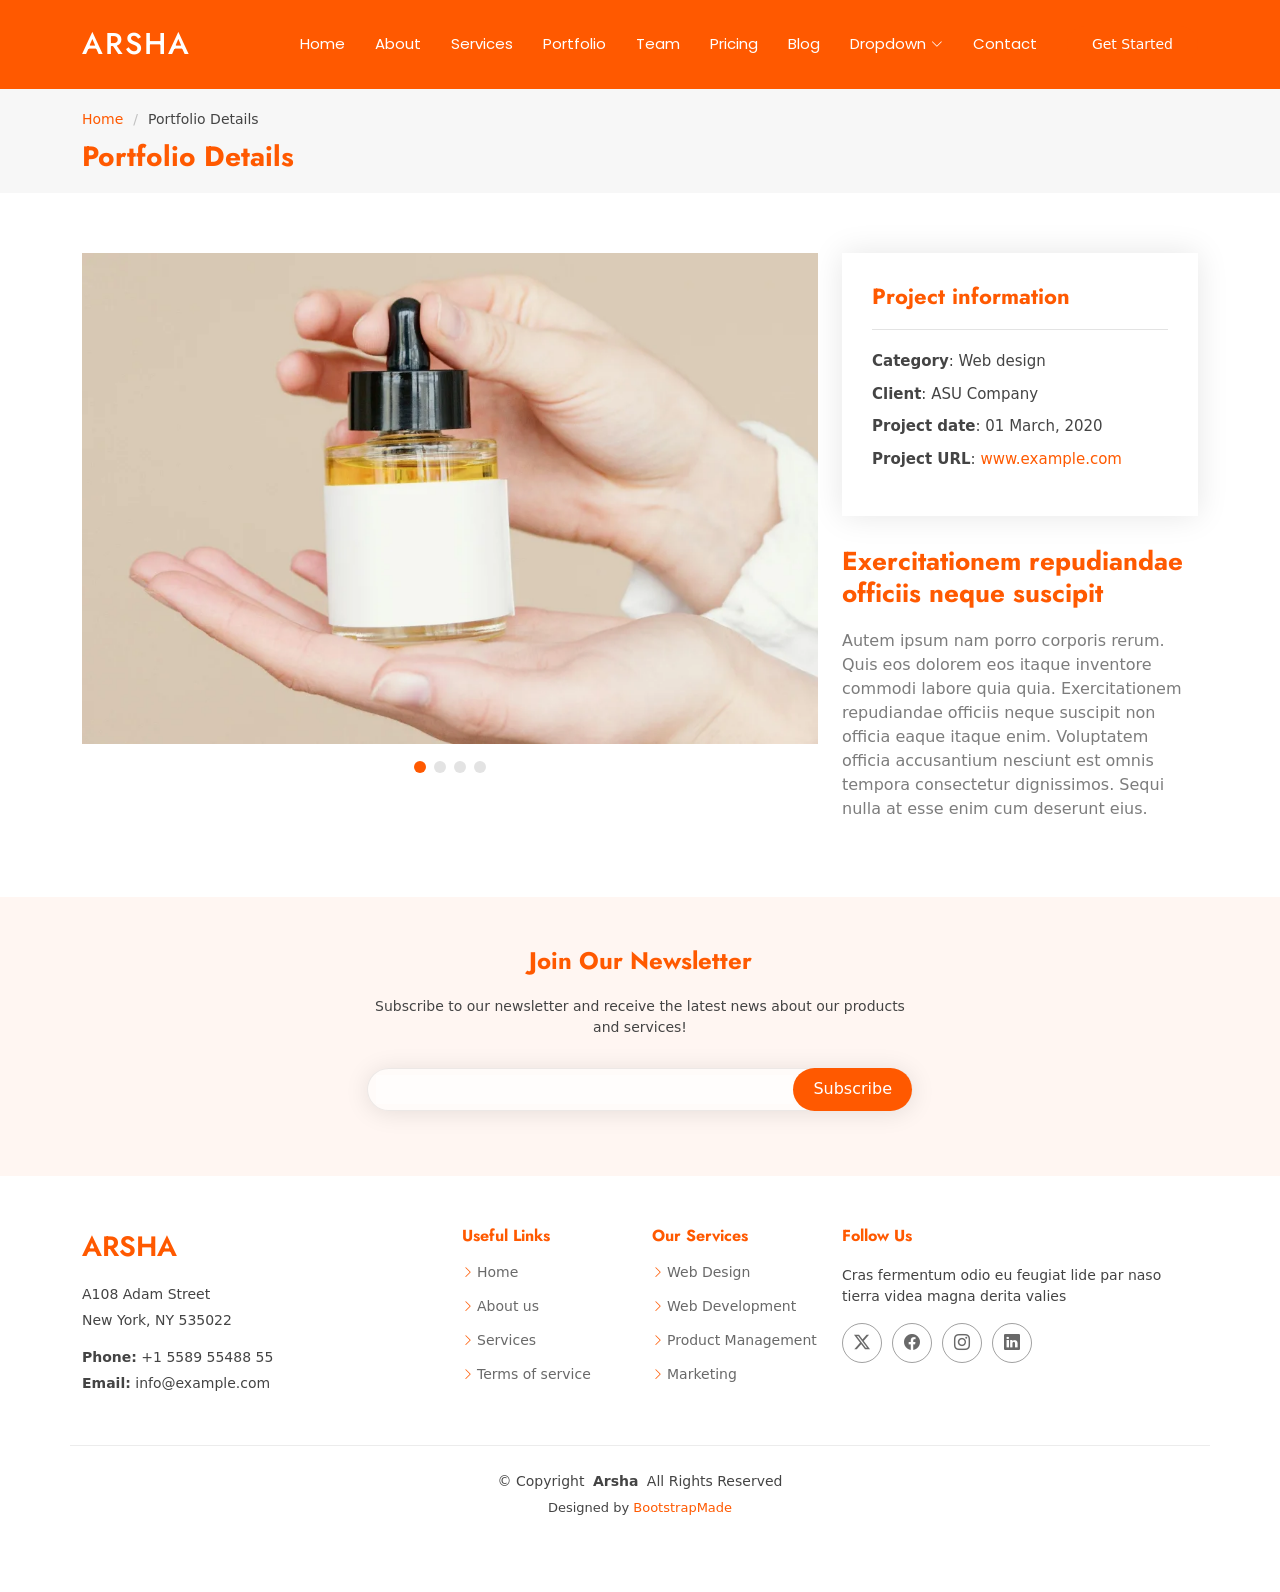
<file: portfolio-details.html>
<!DOCTYPE html>
<html lang="en">

<head>
  <meta charset="utf-8">
  <meta content="width=device-width, initial-scale=1.0" name="viewport">
  <title>Portfolio Details - Arsha Bootstrap Template</title>
  <meta name="description" content="">
  <meta name="keywords" content="">

  <!-- Favicons -->
  <link href="assets/img/favicon.png" rel="icon">
  <link href="assets/img/apple-touch-icon.png" rel="apple-touch-icon">

  <!-- Fonts -->
  <link href="https://fonts.googleapis.com" rel="preconnect">
  <link href="https://fonts.gstatic.com" rel="preconnect" crossorigin>
  <link href="https://fonts.googleapis.com/css2?family=Open+Sans:ital,wght@0,300;0,400;0,500;0,600;0,700;0,800;1,300;1,400;1,500;1,600;1,700;1,800&family=Poppins:ital,wght@0,100;0,200;0,300;0,400;0,500;0,600;0,700;0,800;0,900;1,100;1,200;1,300;1,400;1,500;1,600;1,700;1,800;1,900&family=Jost:ital,wght@0,100;0,200;0,300;0,400;0,500;0,600;0,700;0,800;0,900;1,100;1,200;1,300;1,400;1,500;1,600;1,700;1,800;1,900&display=swap" rel="stylesheet">

  <!-- Vendor CSS Files -->
  <link href="assets/vendor/bootstrap/css/bootstrap.min.css" rel="stylesheet">
  <link href="assets/vendor/bootstrap-icons/bootstrap-icons.css" rel="stylesheet">
  <link href="assets/vendor/aos/aos.css" rel="stylesheet">
  <link href="assets/vendor/glightbox/css/glightbox.min.css" rel="stylesheet">
  <link href="assets/vendor/swiper/swiper-bundle.min.css" rel="stylesheet">

  <!-- Main CSS File -->
  <link href="assets/css/main.css" rel="stylesheet">

  <!-- =======================================================
  * Template Name: Arsha
  * Template URL: https://bootstrapmade.com/arsha-free-bootstrap-html-template-corporate/
  * Updated: Feb 22 2025 with Bootstrap v5.3.3
  * Author: BootstrapMade.com
  * License: https://bootstrapmade.com/license/
  ======================================================== -->
</head>

<body class="portfolio-details-page">

  <header id="header" class="header d-flex align-items-center sticky-top">
    <div class="container-fluid container-xl position-relative d-flex align-items-center">

      <a href="index.html" class="logo d-flex align-items-center me-auto">
        <!-- Uncomment the line below if you also wish to use an image logo -->
        <!-- <img src="assets/img/logo.webp" alt=""> -->
        <h1 class="sitename">Arsha</h1>
      </a>

      <nav id="navmenu" class="navmenu">
        <ul>
          <li><a href="#hero">Home</a></li>
          <li><a href="#about">About</a></li>
          <li><a href="#services">Services</a></li>
          <li><a href="#portfolio">Portfolio</a></li>
          <li><a href="#team">Team</a></li>
          <li><a href="#pricing">Pricing</a></li>
          <li><a href="blog.html">Blog</a></li>
          <li class="dropdown"><a href="#"><span>Dropdown</span> <i class="bi bi-chevron-down toggle-dropdown"></i></a>
            <ul>
              <li><a href="#">Dropdown 1</a></li>
              <li class="dropdown"><a href="#"><span>Deep Dropdown</span> <i class="bi bi-chevron-down toggle-dropdown"></i></a>
                <ul>
                  <li><a href="#">Deep Dropdown 1</a></li>
                  <li><a href="#">Deep Dropdown 2</a></li>
                  <li><a href="#">Deep Dropdown 3</a></li>
                  <li><a href="#">Deep Dropdown 4</a></li>
                  <li><a href="#">Deep Dropdown 5</a></li>
                </ul>
              </li>
              <li><a href="#">Dropdown 2</a></li>
              <li><a href="#">Dropdown 3</a></li>
              <li><a href="#">Dropdown 4</a></li>
            </ul>
          </li>
          <li><a href="#contact">Contact</a></li>
        </ul>
        <i class="mobile-nav-toggle d-xl-none bi bi-list"></i>
      </nav>

      <a class="btn-getstarted" href="#about">Get Started</a>

    </div>
  </header>

  <main class="main">

    <!-- Page Title -->
    <div class="page-title" data-aos="fade">
      <div class="container">
        <nav class="breadcrumbs">
          <ol>
            <li><a href="index.html">Home</a></li>
            <li class="current">Portfolio Details</li>
          </ol>
        </nav>
        <h1>Portfolio Details</h1>
      </div>
    </div><!-- End Page Title -->

    <!-- Portfolio Details Section -->
    <section id="portfolio-details" class="portfolio-details section">

      <div class="container" data-aos="fade-up" data-aos-delay="100">

        <div class="row gy-4">

          <div class="col-lg-8">
            <div class="portfolio-details-slider swiper init-swiper">

              <script type="application/json" class="swiper-config">
                {
                  "loop": true,
                  "speed": 600,
                  "autoplay": {
                    "delay": 5000
                  },
                  "slidesPerView": "auto",
                  "pagination": {
                    "el": ".swiper-pagination",
                    "type": "bullets",
                    "clickable": true
                  }
                }
              </script>

              <div class="swiper-wrapper align-items-center">

                <div class="swiper-slide">
                  <img src="assets/img/portfolio/portfolio-1.webp" alt="">
                </div>

                <div class="swiper-slide">
                  <img src="assets/img/portfolio/portfolio-10.webp" alt="">
                </div>

                <div class="swiper-slide">
                  <img src="assets/img/portfolio/portfolio-7.webp" alt="">
                </div>

                <div class="swiper-slide">
                  <img src="assets/img/portfolio/portfolio-4.webp" alt="">
                </div>

              </div>
              <div class="swiper-pagination"></div>
            </div>
          </div>

          <div class="col-lg-4">
            <div class="portfolio-info" data-aos="fade-up" data-aos-delay="200">
              <h3>Project information</h3>
              <ul>
                <li><strong>Category</strong>: Web design</li>
                <li><strong>Client</strong>: ASU Company</li>
                <li><strong>Project date</strong>: 01 March, 2020</li>
                <li><strong>Project URL</strong>: <a href="#">www.example.com</a></li>
              </ul>
            </div>
            <div class="portfolio-description" data-aos="fade-up" data-aos-delay="300">
              <h2>Exercitationem repudiandae officiis neque suscipit</h2>
              <p>
                Autem ipsum nam porro corporis rerum. Quis eos dolorem eos itaque inventore commodi labore quia quia. Exercitationem repudiandae officiis neque suscipit non officia eaque itaque enim. Voluptatem officia accusantium nesciunt est omnis tempora consectetur dignissimos. Sequi nulla at esse enim cum deserunt eius.
              </p>
            </div>
          </div>

        </div>

      </div>

    </section><!-- /Portfolio Details Section -->

  </main>

  <footer id="footer" class="footer">

    <div class="footer-newsletter">
      <div class="container">
        <div class="row justify-content-center text-center">
          <div class="col-lg-6">
            <h4>Join Our Newsletter</h4>
            <p>Subscribe to our newsletter and receive the latest news about our products and services!</p>
            <form action="forms/newsletter.php" method="post" class="php-email-form">
              <div class="newsletter-form"><input type="email" name="email"><input type="submit" value="Subscribe"></div>
              <div class="loading">Loading</div>
              <div class="error-message"></div>
              <div class="sent-message">Your subscription request has been sent. Thank you!</div>
            </form>
          </div>
        </div>
      </div>
    </div>

    <div class="container footer-top">
      <div class="row gy-4">
        <div class="col-lg-4 col-md-6 footer-about">
          <a href="index.html" class="d-flex align-items-center">
            <span class="sitename">Arsha</span>
          </a>
          <div class="footer-contact pt-3">
            <p>A108 Adam Street</p>
            <p>New York, NY 535022</p>
            <p class="mt-3"><strong>Phone:</strong> <span>+1 5589 55488 55</span></p>
            <p><strong>Email:</strong> <span>info@example.com</span></p>
          </div>
        </div>

        <div class="col-lg-2 col-md-3 footer-links">
          <h4>Useful Links</h4>
          <ul>
            <li><i class="bi bi-chevron-right"></i> <a href="#">Home</a></li>
            <li><i class="bi bi-chevron-right"></i> <a href="#">About us</a></li>
            <li><i class="bi bi-chevron-right"></i> <a href="#">Services</a></li>
            <li><i class="bi bi-chevron-right"></i> <a href="#">Terms of service</a></li>
          </ul>
        </div>

        <div class="col-lg-2 col-md-3 footer-links">
          <h4>Our Services</h4>
          <ul>
            <li><i class="bi bi-chevron-right"></i> <a href="#">Web Design</a></li>
            <li><i class="bi bi-chevron-right"></i> <a href="#">Web Development</a></li>
            <li><i class="bi bi-chevron-right"></i> <a href="#">Product Management</a></li>
            <li><i class="bi bi-chevron-right"></i> <a href="#">Marketing</a></li>
          </ul>
        </div>

        <div class="col-lg-4 col-md-12">
          <h4>Follow Us</h4>
          <p>Cras fermentum odio eu feugiat lide par naso tierra videa magna derita valies</p>
          <div class="social-links d-flex">
            <a href=""><i class="bi bi-twitter-x"></i></a>
            <a href=""><i class="bi bi-facebook"></i></a>
            <a href=""><i class="bi bi-instagram"></i></a>
            <a href=""><i class="bi bi-linkedin"></i></a>
          </div>
        </div>

      </div>
    </div>

    <div class="container copyright text-center mt-4">
      <p>© <span>Copyright</span> <strong class="px-1 sitename">Arsha</strong> <span>All Rights Reserved</span></p>
      <div class="credits">
        <!-- All the links in the footer should remain intact. -->
        <!-- You can delete the links only if you've purchased the pro version. -->
        <!-- Licensing information: https://bootstrapmade.com/license/ -->
        <!-- Purchase the pro version with working PHP/AJAX contact form: [buy-url] -->
        Designed by <a href="https://bootstrapmade.com/">BootstrapMade</a>
      </div>
    </div>

  </footer>

  <!-- Scroll Top -->
  <a href="#" id="scroll-top" class="scroll-top d-flex align-items-center justify-content-center"><i class="bi bi-arrow-up-short"></i></a>

  <!-- Preloader -->
  <div id="preloader"></div>

  <!-- Vendor JS Files -->
  <script src="assets/vendor/bootstrap/js/bootstrap.bundle.min.js"></script>
  <script src="assets/vendor/php-email-form/validate.js"></script>
  <script src="assets/vendor/aos/aos.js"></script>
  <script src="assets/vendor/glightbox/js/glightbox.min.js"></script>
  <script src="assets/vendor/swiper/swiper-bundle.min.js"></script>
  <script src="assets/vendor/waypoints/noframework.waypoints.js"></script>
  <script src="assets/vendor/imagesloaded/imagesloaded.pkgd.min.js"></script>
  <script src="assets/vendor/isotope-layout/isotope.pkgd.min.js"></script>

  <!-- Main JS File -->
  <script src="assets/js/main.js"></script>

</body>

</html>
</file>
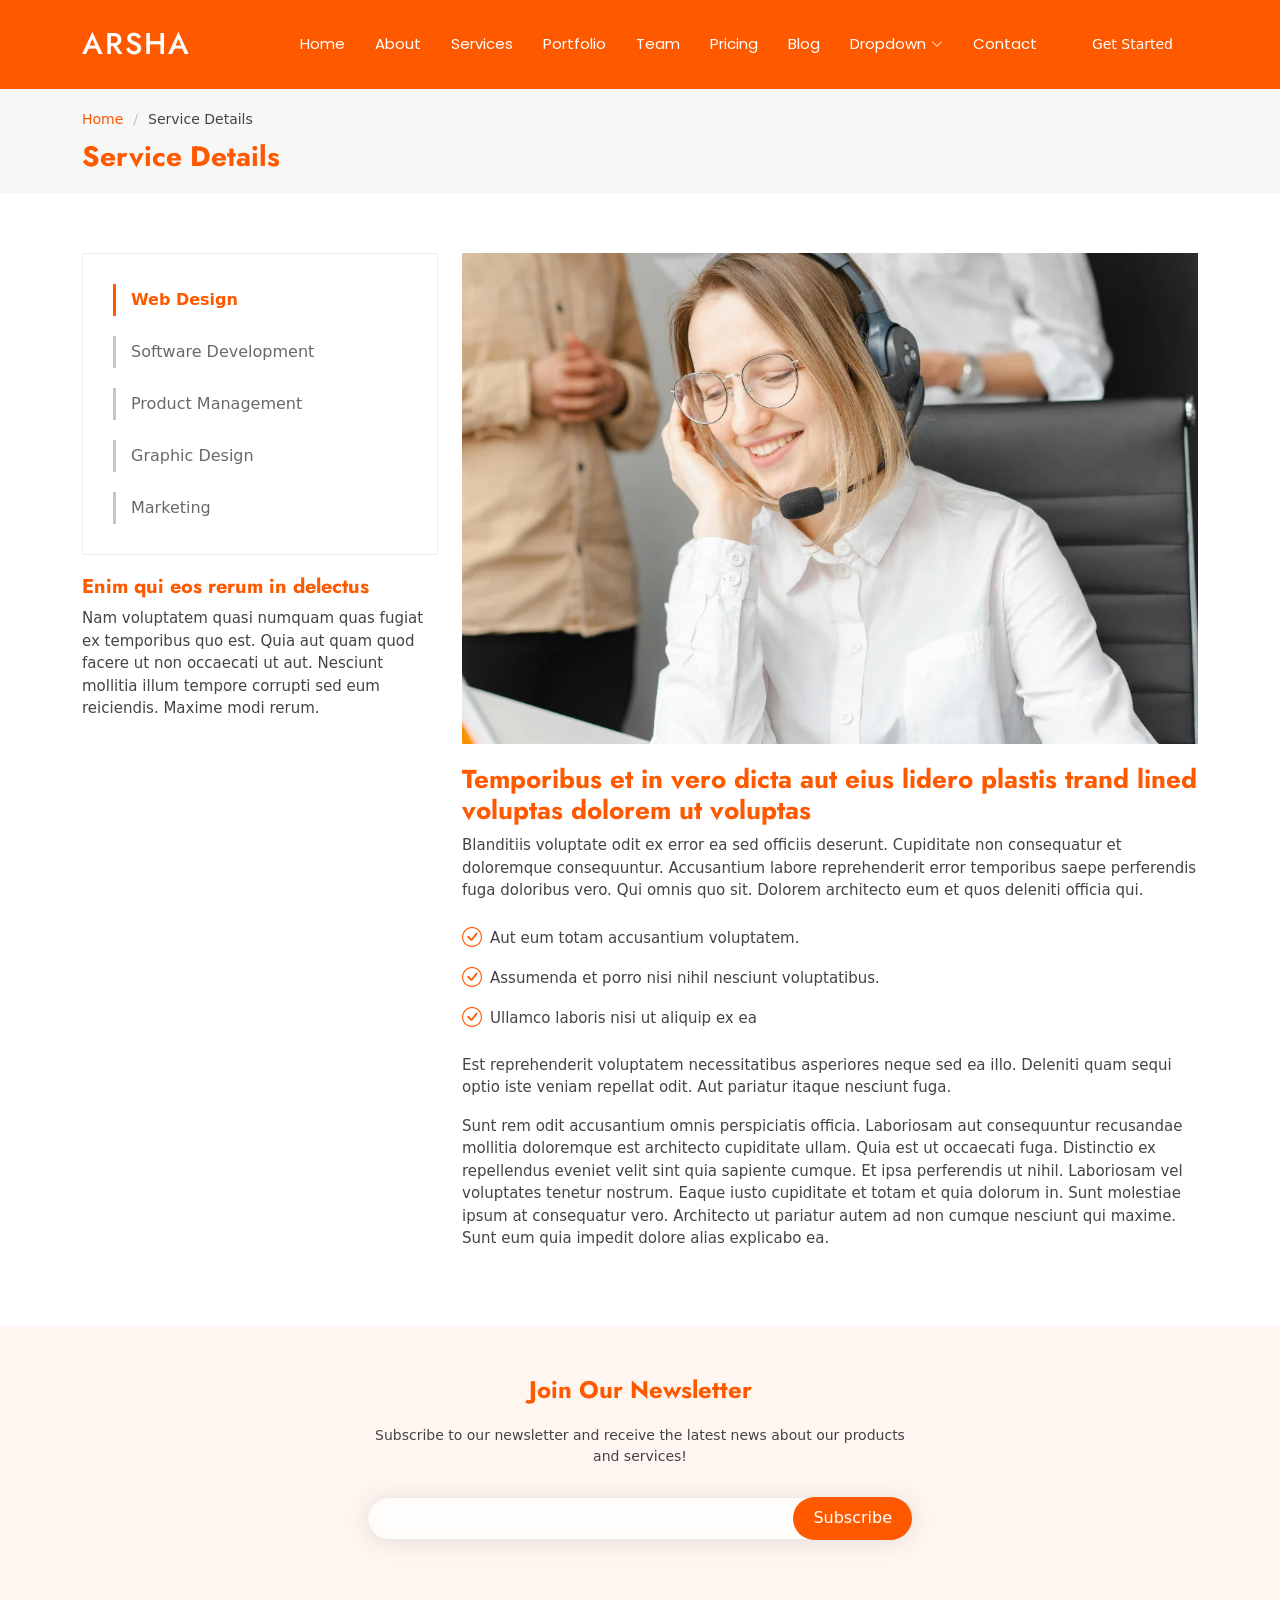
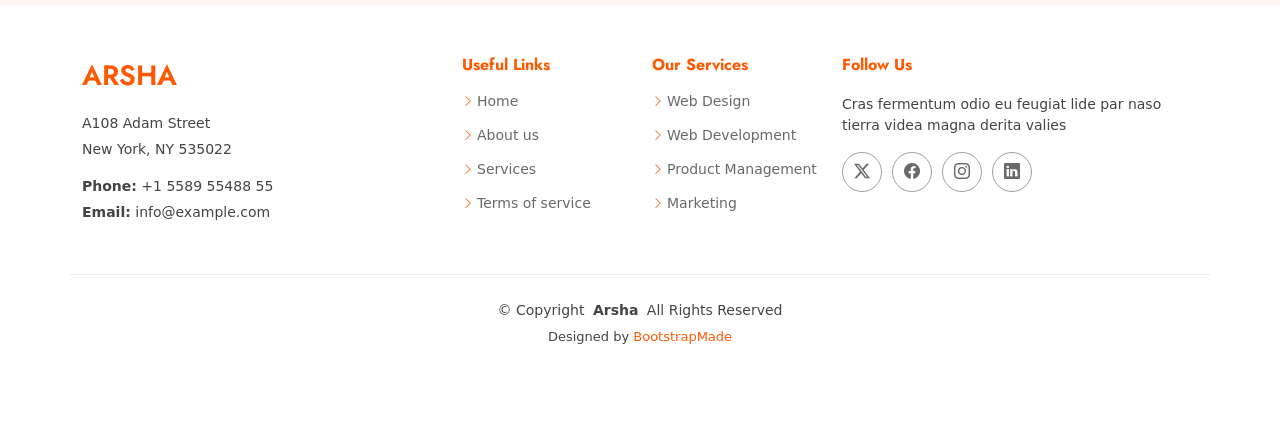
<file: service-details.html>
<!DOCTYPE html>
<html lang="en">

<head>
  <meta charset="utf-8">
  <meta content="width=device-width, initial-scale=1.0" name="viewport">
  <title>Service Details - Arsha Bootstrap Template</title>
  <meta name="description" content="">
  <meta name="keywords" content="">

  <!-- Favicons -->
  <link href="assets/img/favicon.png" rel="icon">
  <link href="assets/img/apple-touch-icon.png" rel="apple-touch-icon">

  <!-- Fonts -->
  <link href="https://fonts.googleapis.com" rel="preconnect">
  <link href="https://fonts.gstatic.com" rel="preconnect" crossorigin>
  <link href="https://fonts.googleapis.com/css2?family=Open+Sans:ital,wght@0,300;0,400;0,500;0,600;0,700;0,800;1,300;1,400;1,500;1,600;1,700;1,800&family=Poppins:ital,wght@0,100;0,200;0,300;0,400;0,500;0,600;0,700;0,800;0,900;1,100;1,200;1,300;1,400;1,500;1,600;1,700;1,800;1,900&family=Jost:ital,wght@0,100;0,200;0,300;0,400;0,500;0,600;0,700;0,800;0,900;1,100;1,200;1,300;1,400;1,500;1,600;1,700;1,800;1,900&display=swap" rel="stylesheet">

  <!-- Vendor CSS Files -->
  <link href="assets/vendor/bootstrap/css/bootstrap.min.css" rel="stylesheet">
  <link href="assets/vendor/bootstrap-icons/bootstrap-icons.css" rel="stylesheet">
  <link href="assets/vendor/aos/aos.css" rel="stylesheet">
  <link href="assets/vendor/glightbox/css/glightbox.min.css" rel="stylesheet">
  <link href="assets/vendor/swiper/swiper-bundle.min.css" rel="stylesheet">

  <!-- Main CSS File -->
  <link href="assets/css/main.css" rel="stylesheet">

  <!-- =======================================================
  * Template Name: Arsha
  * Template URL: https://bootstrapmade.com/arsha-free-bootstrap-html-template-corporate/
  * Updated: Feb 22 2025 with Bootstrap v5.3.3
  * Author: BootstrapMade.com
  * License: https://bootstrapmade.com/license/
  ======================================================== -->
</head>

<body class="service-details-page">

  <header id="header" class="header d-flex align-items-center sticky-top">
    <div class="container-fluid container-xl position-relative d-flex align-items-center">

      <a href="index.html" class="logo d-flex align-items-center me-auto">
        <!-- Uncomment the line below if you also wish to use an image logo -->
        <!-- <img src="assets/img/logo.webp" alt=""> -->
        <h1 class="sitename">Arsha</h1>
      </a>

      <nav id="navmenu" class="navmenu">
        <ul>
          <li><a href="#hero">Home</a></li>
          <li><a href="#about">About</a></li>
          <li><a href="#services">Services</a></li>
          <li><a href="#portfolio">Portfolio</a></li>
          <li><a href="#team">Team</a></li>
          <li><a href="#pricing">Pricing</a></li>
          <li><a href="blog.html">Blog</a></li>
          <li class="dropdown"><a href="#"><span>Dropdown</span> <i class="bi bi-chevron-down toggle-dropdown"></i></a>
            <ul>
              <li><a href="#">Dropdown 1</a></li>
              <li class="dropdown"><a href="#"><span>Deep Dropdown</span> <i class="bi bi-chevron-down toggle-dropdown"></i></a>
                <ul>
                  <li><a href="#">Deep Dropdown 1</a></li>
                  <li><a href="#">Deep Dropdown 2</a></li>
                  <li><a href="#">Deep Dropdown 3</a></li>
                  <li><a href="#">Deep Dropdown 4</a></li>
                  <li><a href="#">Deep Dropdown 5</a></li>
                </ul>
              </li>
              <li><a href="#">Dropdown 2</a></li>
              <li><a href="#">Dropdown 3</a></li>
              <li><a href="#">Dropdown 4</a></li>
            </ul>
          </li>
          <li><a href="#contact">Contact</a></li>
        </ul>
        <i class="mobile-nav-toggle d-xl-none bi bi-list"></i>
      </nav>

      <a class="btn-getstarted" href="#about">Get Started</a>

    </div>
  </header>

  <main class="main">

    <!-- Page Title -->
    <div class="page-title" data-aos="fade">
      <div class="container">
        <nav class="breadcrumbs">
          <ol>
            <li><a href="index.html">Home</a></li>
            <li class="current">Service Details</li>
          </ol>
        </nav>
        <h1>Service Details</h1>
      </div>
    </div><!-- End Page Title -->

    <!-- Service Details Section -->
    <section id="service-details" class="service-details section">

      <div class="container">

        <div class="row gy-4">

          <div class="col-lg-4" data-aos="fade-up" data-aos-delay="100">
            <div class="services-list">
              <a href="#" class="active">Web Design</a>
              <a href="#">Software Development</a>
              <a href="#">Product Management</a>
              <a href="#">Graphic Design</a>
              <a href="#">Marketing</a>
            </div>

            <h4>Enim qui eos rerum in delectus</h4>
            <p>Nam voluptatem quasi numquam quas fugiat ex temporibus quo est. Quia aut quam quod facere ut non occaecati ut aut. Nesciunt mollitia illum tempore corrupti sed eum reiciendis. Maxime modi rerum.</p>
          </div>

          <div class="col-lg-8" data-aos="fade-up" data-aos-delay="200">
            <img src="assets/img/services/services-4.webp" alt="" class="img-fluid services-img">
            <h3>Temporibus et in vero dicta aut eius lidero plastis trand lined voluptas dolorem ut voluptas</h3>
            <p>
              Blanditiis voluptate odit ex error ea sed officiis deserunt. Cupiditate non consequatur et doloremque consequuntur. Accusantium labore reprehenderit error temporibus saepe perferendis fuga doloribus vero. Qui omnis quo sit. Dolorem architecto eum et quos deleniti officia qui.
            </p>
            <ul>
              <li><i class="bi bi-check-circle"></i> <span>Aut eum totam accusantium voluptatem.</span></li>
              <li><i class="bi bi-check-circle"></i> <span>Assumenda et porro nisi nihil nesciunt voluptatibus.</span></li>
              <li><i class="bi bi-check-circle"></i> <span>Ullamco laboris nisi ut aliquip ex ea</span></li>
            </ul>
            <p>
              Est reprehenderit voluptatem necessitatibus asperiores neque sed ea illo. Deleniti quam sequi optio iste veniam repellat odit. Aut pariatur itaque nesciunt fuga.
            </p>
            <p>
              Sunt rem odit accusantium omnis perspiciatis officia. Laboriosam aut consequuntur recusandae mollitia doloremque est architecto cupiditate ullam. Quia est ut occaecati fuga. Distinctio ex repellendus eveniet velit sint quia sapiente cumque. Et ipsa perferendis ut nihil. Laboriosam vel voluptates tenetur nostrum. Eaque iusto cupiditate et totam et quia dolorum in. Sunt molestiae ipsum at consequatur vero. Architecto ut pariatur autem ad non cumque nesciunt qui maxime. Sunt eum quia impedit dolore alias explicabo ea.
            </p>
          </div>

        </div>

      </div>

    </section><!-- /Service Details Section -->

  </main>

  <footer id="footer" class="footer">

    <div class="footer-newsletter">
      <div class="container">
        <div class="row justify-content-center text-center">
          <div class="col-lg-6">
            <h4>Join Our Newsletter</h4>
            <p>Subscribe to our newsletter and receive the latest news about our products and services!</p>
            <form action="forms/newsletter.php" method="post" class="php-email-form">
              <div class="newsletter-form"><input type="email" name="email"><input type="submit" value="Subscribe"></div>
              <div class="loading">Loading</div>
              <div class="error-message"></div>
              <div class="sent-message">Your subscription request has been sent. Thank you!</div>
            </form>
          </div>
        </div>
      </div>
    </div>

    <div class="container footer-top">
      <div class="row gy-4">
        <div class="col-lg-4 col-md-6 footer-about">
          <a href="index.html" class="d-flex align-items-center">
            <span class="sitename">Arsha</span>
          </a>
          <div class="footer-contact pt-3">
            <p>A108 Adam Street</p>
            <p>New York, NY 535022</p>
            <p class="mt-3"><strong>Phone:</strong> <span>+1 5589 55488 55</span></p>
            <p><strong>Email:</strong> <span>info@example.com</span></p>
          </div>
        </div>

        <div class="col-lg-2 col-md-3 footer-links">
          <h4>Useful Links</h4>
          <ul>
            <li><i class="bi bi-chevron-right"></i> <a href="#">Home</a></li>
            <li><i class="bi bi-chevron-right"></i> <a href="#">About us</a></li>
            <li><i class="bi bi-chevron-right"></i> <a href="#">Services</a></li>
            <li><i class="bi bi-chevron-right"></i> <a href="#">Terms of service</a></li>
          </ul>
        </div>

        <div class="col-lg-2 col-md-3 footer-links">
          <h4>Our Services</h4>
          <ul>
            <li><i class="bi bi-chevron-right"></i> <a href="#">Web Design</a></li>
            <li><i class="bi bi-chevron-right"></i> <a href="#">Web Development</a></li>
            <li><i class="bi bi-chevron-right"></i> <a href="#">Product Management</a></li>
            <li><i class="bi bi-chevron-right"></i> <a href="#">Marketing</a></li>
          </ul>
        </div>

        <div class="col-lg-4 col-md-12">
          <h4>Follow Us</h4>
          <p>Cras fermentum odio eu feugiat lide par naso tierra videa magna derita valies</p>
          <div class="social-links d-flex">
            <a href=""><i class="bi bi-twitter-x"></i></a>
            <a href=""><i class="bi bi-facebook"></i></a>
            <a href=""><i class="bi bi-instagram"></i></a>
            <a href=""><i class="bi bi-linkedin"></i></a>
          </div>
        </div>

      </div>
    </div>

    <div class="container copyright text-center mt-4">
      <p>© <span>Copyright</span> <strong class="px-1 sitename">Arsha</strong> <span>All Rights Reserved</span></p>
      <div class="credits">
        <!-- All the links in the footer should remain intact. -->
        <!-- You can delete the links only if you've purchased the pro version. -->
        <!-- Licensing information: https://bootstrapmade.com/license/ -->
        <!-- Purchase the pro version with working PHP/AJAX contact form: [buy-url] -->
        Designed by <a href="https://bootstrapmade.com/">BootstrapMade</a>
      </div>
    </div>

  </footer>

  <!-- Scroll Top -->
  <a href="#" id="scroll-top" class="scroll-top d-flex align-items-center justify-content-center"><i class="bi bi-arrow-up-short"></i></a>

  <!-- Preloader -->
  <div id="preloader"></div>

  <!-- Vendor JS Files -->
  <script src="assets/vendor/bootstrap/js/bootstrap.bundle.min.js"></script>
  <script src="assets/vendor/php-email-form/validate.js"></script>
  <script src="assets/vendor/aos/aos.js"></script>
  <script src="assets/vendor/glightbox/js/glightbox.min.js"></script>
  <script src="assets/vendor/swiper/swiper-bundle.min.js"></script>
  <script src="assets/vendor/waypoints/noframework.waypoints.js"></script>
  <script src="assets/vendor/imagesloaded/imagesloaded.pkgd.min.js"></script>
  <script src="assets/vendor/isotope-layout/isotope.pkgd.min.js"></script>

  <!-- Main JS File -->
  <script src="assets/js/main.js"></script>

</body>

</html>
</file>
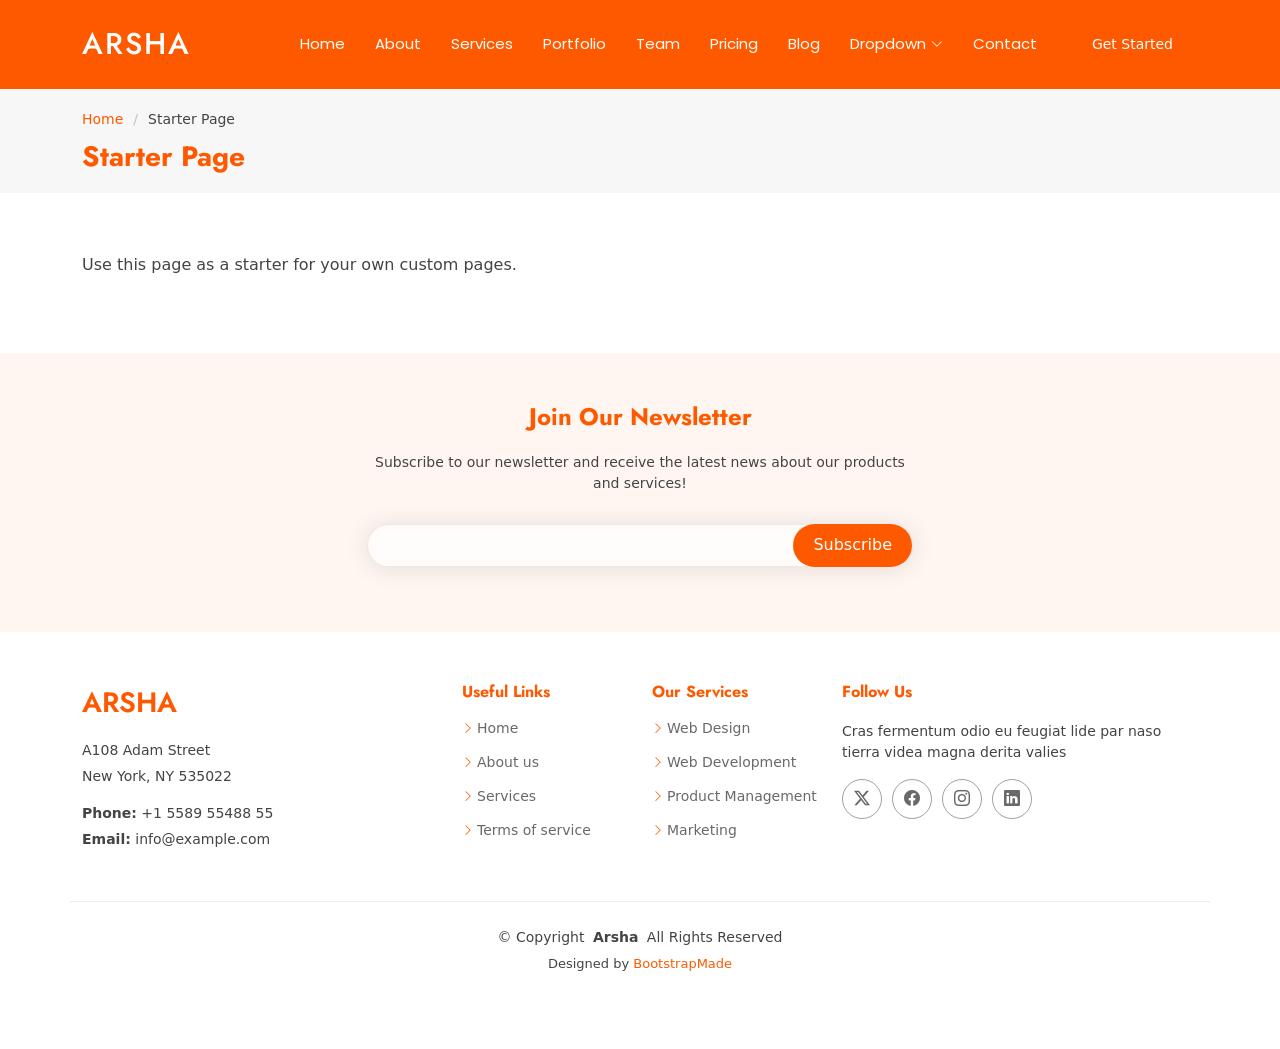
<file: starter-page.html>
<!DOCTYPE html>
<html lang="en">

<head>
  <meta charset="utf-8">
  <meta content="width=device-width, initial-scale=1.0" name="viewport">
  <title>Starter Page - Arsha Bootstrap Template</title>
  <meta name="description" content="">
  <meta name="keywords" content="">

  <!-- Favicons -->
  <link href="assets/img/favicon.png" rel="icon">
  <link href="assets/img/apple-touch-icon.png" rel="apple-touch-icon">

  <!-- Fonts -->
  <link href="https://fonts.googleapis.com" rel="preconnect">
  <link href="https://fonts.gstatic.com" rel="preconnect" crossorigin>
  <link href="https://fonts.googleapis.com/css2?family=Open+Sans:ital,wght@0,300;0,400;0,500;0,600;0,700;0,800;1,300;1,400;1,500;1,600;1,700;1,800&family=Poppins:ital,wght@0,100;0,200;0,300;0,400;0,500;0,600;0,700;0,800;0,900;1,100;1,200;1,300;1,400;1,500;1,600;1,700;1,800;1,900&family=Jost:ital,wght@0,100;0,200;0,300;0,400;0,500;0,600;0,700;0,800;0,900;1,100;1,200;1,300;1,400;1,500;1,600;1,700;1,800;1,900&display=swap" rel="stylesheet">

  <!-- Vendor CSS Files -->
  <link href="assets/vendor/bootstrap/css/bootstrap.min.css" rel="stylesheet">
  <link href="assets/vendor/bootstrap-icons/bootstrap-icons.css" rel="stylesheet">
  <link href="assets/vendor/aos/aos.css" rel="stylesheet">
  <link href="assets/vendor/glightbox/css/glightbox.min.css" rel="stylesheet">
  <link href="assets/vendor/swiper/swiper-bundle.min.css" rel="stylesheet">

  <!-- Main CSS File -->
  <link href="assets/css/main.css" rel="stylesheet">

  <!-- =======================================================
  * Template Name: Arsha
  * Template URL: https://bootstrapmade.com/arsha-free-bootstrap-html-template-corporate/
  * Updated: Feb 22 2025 with Bootstrap v5.3.3
  * Author: BootstrapMade.com
  * License: https://bootstrapmade.com/license/
  ======================================================== -->
</head>

<body class="starter-page-page">

  <header id="header" class="header d-flex align-items-center sticky-top">
    <div class="container-fluid container-xl position-relative d-flex align-items-center">

      <a href="index.html" class="logo d-flex align-items-center me-auto">
        <!-- Uncomment the line below if you also wish to use an image logo -->
        <!-- <img src="assets/img/logo.webp" alt=""> -->
        <h1 class="sitename">Arsha</h1>
      </a>

      <nav id="navmenu" class="navmenu">
        <ul>
          <li><a href="#hero">Home</a></li>
          <li><a href="#about">About</a></li>
          <li><a href="#services">Services</a></li>
          <li><a href="#portfolio">Portfolio</a></li>
          <li><a href="#team">Team</a></li>
          <li><a href="#pricing">Pricing</a></li>
          <li><a href="blog.html">Blog</a></li>
          <li class="dropdown"><a href="#"><span>Dropdown</span> <i class="bi bi-chevron-down toggle-dropdown"></i></a>
            <ul>
              <li><a href="#">Dropdown 1</a></li>
              <li class="dropdown"><a href="#"><span>Deep Dropdown</span> <i class="bi bi-chevron-down toggle-dropdown"></i></a>
                <ul>
                  <li><a href="#">Deep Dropdown 1</a></li>
                  <li><a href="#">Deep Dropdown 2</a></li>
                  <li><a href="#">Deep Dropdown 3</a></li>
                  <li><a href="#">Deep Dropdown 4</a></li>
                  <li><a href="#">Deep Dropdown 5</a></li>
                </ul>
              </li>
              <li><a href="#">Dropdown 2</a></li>
              <li><a href="#">Dropdown 3</a></li>
              <li><a href="#">Dropdown 4</a></li>
            </ul>
          </li>
          <li><a href="#contact">Contact</a></li>
        </ul>
        <i class="mobile-nav-toggle d-xl-none bi bi-list"></i>
      </nav>

      <a class="btn-getstarted" href="#about">Get Started</a>

    </div>
  </header>

  <main class="main">

    <!-- Page Title -->
    <div class="page-title" data-aos="fade">
      <div class="container">
        <nav class="breadcrumbs">
          <ol>
            <li><a href="index.html">Home</a></li>
            <li class="current">Starter Page</li>
          </ol>
        </nav>
        <h1>Starter Page</h1>
      </div>
    </div><!-- End Page Title -->

    <!-- Starter Section Section -->
    <section id="starter-section" class="starter-section section">

      <div class="container" data-aos="fade-up">
        <p>Use this page as a starter for your own custom pages.</p>
      </div>

    </section><!-- /Starter Section Section -->

  </main>

  <footer id="footer" class="footer">

    <div class="footer-newsletter">
      <div class="container">
        <div class="row justify-content-center text-center">
          <div class="col-lg-6">
            <h4>Join Our Newsletter</h4>
            <p>Subscribe to our newsletter and receive the latest news about our products and services!</p>
            <form action="forms/newsletter.php" method="post" class="php-email-form">
              <div class="newsletter-form"><input type="email" name="email"><input type="submit" value="Subscribe"></div>
              <div class="loading">Loading</div>
              <div class="error-message"></div>
              <div class="sent-message">Your subscription request has been sent. Thank you!</div>
            </form>
          </div>
        </div>
      </div>
    </div>

    <div class="container footer-top">
      <div class="row gy-4">
        <div class="col-lg-4 col-md-6 footer-about">
          <a href="index.html" class="d-flex align-items-center">
            <span class="sitename">Arsha</span>
          </a>
          <div class="footer-contact pt-3">
            <p>A108 Adam Street</p>
            <p>New York, NY 535022</p>
            <p class="mt-3"><strong>Phone:</strong> <span>+1 5589 55488 55</span></p>
            <p><strong>Email:</strong> <span>info@example.com</span></p>
          </div>
        </div>

        <div class="col-lg-2 col-md-3 footer-links">
          <h4>Useful Links</h4>
          <ul>
            <li><i class="bi bi-chevron-right"></i> <a href="#">Home</a></li>
            <li><i class="bi bi-chevron-right"></i> <a href="#">About us</a></li>
            <li><i class="bi bi-chevron-right"></i> <a href="#">Services</a></li>
            <li><i class="bi bi-chevron-right"></i> <a href="#">Terms of service</a></li>
          </ul>
        </div>

        <div class="col-lg-2 col-md-3 footer-links">
          <h4>Our Services</h4>
          <ul>
            <li><i class="bi bi-chevron-right"></i> <a href="#">Web Design</a></li>
            <li><i class="bi bi-chevron-right"></i> <a href="#">Web Development</a></li>
            <li><i class="bi bi-chevron-right"></i> <a href="#">Product Management</a></li>
            <li><i class="bi bi-chevron-right"></i> <a href="#">Marketing</a></li>
          </ul>
        </div>

        <div class="col-lg-4 col-md-12">
          <h4>Follow Us</h4>
          <p>Cras fermentum odio eu feugiat lide par naso tierra videa magna derita valies</p>
          <div class="social-links d-flex">
            <a href=""><i class="bi bi-twitter-x"></i></a>
            <a href=""><i class="bi bi-facebook"></i></a>
            <a href=""><i class="bi bi-instagram"></i></a>
            <a href=""><i class="bi bi-linkedin"></i></a>
          </div>
        </div>

      </div>
    </div>

    <div class="container copyright text-center mt-4">
      <p>© <span>Copyright</span> <strong class="px-1 sitename">Arsha</strong> <span>All Rights Reserved</span></p>
      <div class="credits">
        <!-- All the links in the footer should remain intact. -->
        <!-- You can delete the links only if you've purchased the pro version. -->
        <!-- Licensing information: https://bootstrapmade.com/license/ -->
        <!-- Purchase the pro version with working PHP/AJAX contact form: [buy-url] -->
        Designed by <a href="https://bootstrapmade.com/">BootstrapMade</a>
      </div>
    </div>

  </footer>

  <!-- Scroll Top -->
  <a href="#" id="scroll-top" class="scroll-top d-flex align-items-center justify-content-center"><i class="bi bi-arrow-up-short"></i></a>

  <!-- Preloader -->
  <div id="preloader"></div>

  <!-- Vendor JS Files -->
  <script src="assets/vendor/bootstrap/js/bootstrap.bundle.min.js"></script>
  <script src="assets/vendor/php-email-form/validate.js"></script>
  <script src="assets/vendor/aos/aos.js"></script>
  <script src="assets/vendor/glightbox/js/glightbox.min.js"></script>
  <script src="assets/vendor/swiper/swiper-bundle.min.js"></script>
  <script src="assets/vendor/waypoints/noframework.waypoints.js"></script>
  <script src="assets/vendor/imagesloaded/imagesloaded.pkgd.min.js"></script>
  <script src="assets/vendor/isotope-layout/isotope.pkgd.min.js"></script>

  <!-- Main JS File -->
  <script src="assets/js/main.js"></script>

</body>

</html>
</file>
<file: assets/css/main.css>
:root {
  --default-font: "Open Sans",  system-ui, -apple-system, "Segoe UI", Roboto, "Helvetica Neue", Arial, "Noto Sans", "Liberation Sans", sans-serif, "Apple Color Emoji", "Segoe UI Emoji", "Segoe UI Symbol", "Noto Color Emoji";
  --heading-font: "Jost",  sans-serif;
  --nav-font: "Poppins",  sans-serif;
}

/* Cores Globais - As variáveis de cor a seguir são usadas em todo o site. Atualizá‑las aqui mudará o esquema de cores do site inteiro */
:root { 
  --background-color: #ffffff; /* Cor de fundo de todo o site, incluindo seções individuais */
  --default-color: #444444;    /* Cor padrão usada na maioria dos conteúdos de texto em todo o site */
  --heading-color: #ff5900; /*37517e;    /* Cor para títulos, subtítulos e cabeçalhos em todo o site */
  --accent-color: #ff5900; /*47b2e4;     /* Cor de destaque que representa sua marca no site. É usada em botões, links e outros elementos que precisam se destacar */
  --surface-color: #ffffff;    /* A cor de superfície é usada como fundo de elementos em caixas dentro das seções,
								como cards, caixas de ícones ou outros elementos que requerem separação visual do plano de fundo global. */
  --contrast-color: #ffffff;   /* Cor de contraste para texto, garantindo legibilidade sobre fundos que usem as cores de destaque, títulos ou padrão. */
}



/* Cores do Menu de Navegação - As variáveis de cor a seguir são usadas especificamente para o menu de navegação. 
   Elas são separadas das cores globais para permitir mais opções de personalização */

:root {
  --nav-color: #ffffff;  /* Cor padrão dos links do menu de navegação principal */  
--nav-hover-color: #ff5900; /*47b2e4; /* Aplicada aos links do menu de navegação principal quando estão em foco (hover) ou ativos */  
--nav-mobile-background-color: #ffffff; /* Usada como cor de fundo do menu de navegação em dispositivos móveis */  
--nav-dropdown-background-color: #ffffff; /* Usada como cor de fundo dos itens suspensos que aparecem ao passar o mouse sobre os itens de navegação primária */  
--nav-dropdown-color: #444444; /* Usada para os links de navegação dos itens suspensos no menu de navegação */  
--nav-dropdown-hover-color: #ff5900; /*47b2e4; /* Semelhante à --nav-hover-color, esta cor é aplicada aos links do menu suspenso quando estão em foco (hover) */

}

/* Predefinições de Cor - Essas classes substituem as cores globais quando aplicadas a qualquer seção ou elemento, 
   permitindo a reutilização do mesmo esquema de cores. */


.light-background {
  --background-color: #f5f6f8;
  --surface-color: #ffffff;
}

.dark-background {
  --background-color: #ff5900; /*37517e; /* background hero section e call to action */
  --default-color: #ffffff;
  --heading-color: #ffffff;
  --surface-color: #ff5900;
  --contrast-color: #ffffff;
}

/* Smooth scroll */
:root {
  scroll-behavior: smooth;
}

/*--------------------------------------------------------------
# /* Estilização Geral e Classes Compartilhadas */
--------------------------------------------------------------*/
body {
  color: var(--default-color);
  background-color: var(--background-color);
  font-family: var(--default-font);
}

a {
  color: var(--accent-color);
  text-decoration: none;
  transition: 0.3s;
}

a:hover {
  color: color-mix(in srgb, var(--accent-color), transparent 25%);
  text-decoration: none;
}

h1,
h2,
h3,
h4,
h5,
h6 {
  color: var(--heading-color);
  font-family: var(--heading-font);
}

/* Mensagens do Formulário de E-mail em PHP
------------------------------*/
.php-email-form .error-message {
  display: none;
  background: #df1529;
  color: #ffffff;
  text-align: left;
  padding: 15px;
  margin-bottom: 24px;
  font-weight: 600;
}

.php-email-form .sent-message {
  display: none;
  color: #ffffff;
  background: #059652;
  text-align: center;
  padding: 15px;
  margin-bottom: 24px;
  font-weight: 600;
}

.php-email-form .loading {
  display: none;
  background: var(--surface-color);
  text-align: center;
  padding: 15px;
  margin-bottom: 24px;
}

.php-email-form .loading:before {
  content: "";
  display: inline-block;
  border-radius: 50%;
  width: 24px;
  height: 24px;
  margin: 0 10px -6px 0;
  border: 3px solid var(--accent-color);
  border-top-color: var(--surface-color);
  animation: php-email-form-loading 1s linear infinite;
}

@keyframes php-email-form-loading {
  0% {
    transform: rotate(0deg);
  }

  100% {
    transform: rotate(360deg);
  }
}

/*--------------------------------------------------------------
# Cabeçalho Global
--------------------------------------------------------------*/
.header {
  --background-color: #ff5900; /*3d4d6a;*/
  --heading-color: #ffffff;
  color: var(--default-color);
  background-color: var(--background-color);
  padding: 15px 0;
  transition: all 0.5s;
  z-index: 997;
}

.header .logo {
  line-height: 1;
}

.header .logo img {
  max-height: 36px;
  margin-right: 8px;
}

.header .logo h1 {
  font-size: 30px;
  margin: 0;
  font-weight: 500;
  color: var(--heading-color);
  letter-spacing: 2px;
  text-transform: uppercase;
}

.header .btn-getstarted,
.header .btn-getstarted:focus {
  color: var(--contrast-color);
  background: var(--accent-color);
  font-size: 14px;
  padding: 8px 25px;
  margin: 0 0 0 30px;
  border-radius: 50px;
  transition: 0.3s;
}

.header .btn-getstarted:hover,
.header .btn-getstarted:focus:hover {
  color: var(--contrast-color);
  background: color-mix(in srgb, var(--accent-color), transparent 15%);
}

@media (max-width: 1200px) {
  .header .logo {
    order: 1;
  }

  .header .btn-getstarted {
    order: 2;
    margin: 0 15px 0 0;
    padding: 6px 15px;
  }

  .header .navmenu {
    order: 3;
  }
}

/* Cabeçalho da Página Inicial
------------------------------*/
.index-page .header {
  --background-color: rgba(255, 255, 255, 0);
  --heading-color: #ffffff;
  --nav-color: #ffffff;
}

/* Index Page Header on Scroll
------------------------------*/
.index-page.scrolled .header {
  --background-color: rgba(255, 89, 0, 0.9);
}

/*--------------------------------------------------------------
# Menu de Navegação
--------------------------------------------------------------*/
/* Navegação para Desktop */
@media (min-width: 1200px) {
  .navmenu {
    padding: 0;
  }

  .navmenu ul {
    margin: 0;
    padding: 0;
    display: flex;
    list-style: none;
    align-items: center;
  }

  .navmenu li {
    position: relative;
  }

  .navmenu a,
  .navmenu a:focus {
    color: var(--nav-color);
    padding: 18px 15px;
    font-size: 15px;
    font-family: var(--nav-font);
    font-weight: 400;
    display: flex;
    align-items: center;
    justify-content: space-between;
    white-space: nowrap;
    transition: 0.3s;
  }

  .navmenu a i,
  .navmenu a:focus i {
    font-size: 12px;
    line-height: 0;
    margin-left: 5px;
    transition: 0.3s;
  }

  .navmenu li:last-child a {
    padding-right: 0;
  }

  .navmenu li:hover>a,
  .navmenu .active,
  .navmenu .active:focus {
    color: var(--nav-hover-color);
  }

  .navmenu .dropdown ul {
    margin: 0;
    padding: 10px 0;
    background: var(--nav-dropdown-background-color);
    display: block;
    position: absolute;
    visibility: hidden;
    left: 14px;
    top: 130%;
    opacity: 0;
    transition: 0.3s;
    border-radius: 4px;
    z-index: 99;
    box-shadow: 0px 0px 30px rgba(0, 0, 0, 0.1);
  }

  .navmenu .dropdown ul li {
    min-width: 200px;
  }

  .navmenu .dropdown ul a {
    padding: 10px 20px;
    font-size: 15px;
    text-transform: none;
    color: var(--nav-dropdown-color);
  }

  .navmenu .dropdown ul a i {
    font-size: 12px;
  }

  .navmenu .dropdown ul a:hover,
  .navmenu .dropdown ul .active:hover,
  .navmenu .dropdown ul li:hover>a {
    color: var(--nav-dropdown-hover-color);
  }

  .navmenu .dropdown:hover>ul {
    opacity: 1;
    top: 100%;
    visibility: visible;
  }

  .navmenu .dropdown .dropdown ul {
    top: 0;
    left: -90%;
    visibility: hidden;
  }

  .navmenu .dropdown .dropdown:hover>ul {
    opacity: 1;
    top: 0;
    left: -100%;
    visibility: visible;
  }

  .navmenu .megamenu {
    position: static;
  }

  .navmenu .megamenu ul {
    margin: 0;
    padding: 10px;
    background: var(--nav-dropdown-background-color);
    box-shadow: 0px 0px 20px rgba(0, 0, 0, 0.1);
    position: absolute;
    top: 130%;
    left: 0;
    right: 0;
    visibility: hidden;
    opacity: 0;
    display: flex;
    transition: 0.3s;
    border-radius: 4px;
    z-index: 99;
  }

  .navmenu .megamenu ul li {
    flex: 1;
  }

  .navmenu .megamenu ul li a,
  .navmenu .megamenu ul li:hover>a {
    padding: 10px 20px;
    font-size: 15px;
    color: var(--nav-dropdown-color);
  }

  .navmenu .megamenu ul li a:hover,
  .navmenu .megamenu ul li .active,
  .navmenu .megamenu ul li .active:hover {
    color: var(--nav-dropdown-hover-color);
  }

  .navmenu .megamenu:hover>ul {
    opacity: 1;
    top: 100%;
    visibility: visible;
  }

  .navmenu .dd-box-shadow {
    box-shadow: 0px 0px 30px rgba(0, 0, 0, 0.1);
  }
}

/* Mobile Navigation */
@media (max-width: 1199px) {
  .mobile-nav-toggle {
    color: var(--nav-color);
    font-size: 28px;
    line-height: 0;
    margin-right: 10px;
    cursor: pointer;
    transition: color 0.3s;
  }

  .navmenu {
    padding: 0;
    z-index: 9997;
  }

  .navmenu ul {
    display: none;
    list-style: none;
    position: absolute;
    inset: 60px 20px 20px 20px;
    padding: 10px 0;
    margin: 0;
    border-radius: 6px;
    background-color: var(--nav-mobile-background-color);
    overflow-y: auto;
    transition: 0.3s;
    z-index: 9998;
    box-shadow: 0px 0px 30px rgba(0, 0, 0, 0.1);
  }

  .navmenu a,
  .navmenu a:focus {
    color: var(--nav-dropdown-color);
    padding: 10px 20px;
    font-family: var(--nav-font);
    font-size: 17px;
    font-weight: 500;
    display: flex;
    align-items: center;
    justify-content: space-between;
    white-space: nowrap;
    transition: 0.3s;
  }

  .navmenu a i,
  .navmenu a:focus i {
    font-size: 12px;
    line-height: 0;
    margin-left: 5px;
    width: 30px;
    height: 30px;
    display: flex;
    align-items: center;
    justify-content: center;
    border-radius: 50%;
    transition: 0.3s;
    background-color: color-mix(in srgb, var(--accent-color), transparent 90%);
  }

  .navmenu a i:hover,
  .navmenu a:focus i:hover {
    background-color: var(--accent-color);
    color: var(--contrast-color);
  }

  .navmenu a:hover,
  .navmenu .active,
  .navmenu .active:focus {
    color: var(--nav-dropdown-hover-color);
  }

  .navmenu .active i,
  .navmenu .active:focus i {
    background-color: var(--accent-color);
    color: var(--contrast-color);
    transform: rotate(180deg);
  }

  .navmenu .dropdown ul {
    position: static;
    display: none;
    z-index: 99;
    padding: 10px 0;
    margin: 10px 20px;
    background-color: var(--nav-dropdown-background-color);
    border: 1px solid color-mix(in srgb, var(--default-color), transparent 90%);
    box-shadow: none;
    transition: all 0.5s ease-in-out;
  }

  .navmenu .dropdown ul ul {
    background-color: rgba(33, 37, 41, 0.1);
  }

  .navmenu .dropdown>.dropdown-active {
    display: block;
    background-color: rgba(33, 37, 41, 0.03);
  }

  .mobile-nav-active {
    overflow: hidden;
  }

  .mobile-nav-active .mobile-nav-toggle {
    color: #fff;
    position: absolute;
    font-size: 32px;
    top: 15px;
    right: 15px;
    margin-right: 0;
    z-index: 9999;
  }

  .mobile-nav-active .navmenu {
    position: fixed;
    overflow: hidden;
    inset: 0;
    background: rgba(33, 37, 41, 0.8);
    transition: 0.3s;
  }

  .mobile-nav-active .navmenu>ul {
    display: block;
  }
}

/*--------------------------------------------------------------
# Rodapé Global
--------------------------------------------------------------*/
.footer {
  color: var(--default-color);
  background-color: var(--background-color);
  font-size: 14px;
  padding-bottom: 50px;
  position: relative;
}

.footer .footer-newsletter {
  background-color: color-mix(in srgb, var(--heading-color), transparent 95%);
  padding: 50px 0;
}

.footer .footer-newsletter h4 {
  font-size: 24px;
}

.footer .footer-newsletter .newsletter-form {
  margin-top: 30px;
  margin-bottom: 15px;
  padding: 6px 8px;
  position: relative;
  background-color: color-mix(in srgb, var(--background-color), transparent 50%);
  border: 1px solid color-mix(in srgb, var(--default-color), transparent 90%);
  box-shadow: 0px 2px 25px rgba(0, 0, 0, 0.1);
  display: flex;
  transition: 0.3s;
  border-radius: 50px;
}

.footer .footer-newsletter .newsletter-form:focus-within {
  border-color: var(--accent-color);
}

.footer .footer-newsletter .newsletter-form input[type=email] {
  border: 0;
  padding: 4px;
  width: 100%;
  background-color: color-mix(in srgb, var(--background-color), transparent 50%);
  color: var(--default-color);
}

.footer .footer-newsletter .newsletter-form input[type=email]:focus-visible {
  outline: none;
}

.footer .footer-newsletter .newsletter-form input[type=submit] {
  border: 0;
  font-size: 16px;
  padding: 0 20px;
  margin: -7px -8px -7px 0;
  background: var(--accent-color);
  color: var(--contrast-color);
  transition: 0.3s;
  border-radius: 50px;
}

.footer .footer-newsletter .newsletter-form input[type=submit]:hover {
  background: color-mix(in srgb, var(--accent-color), transparent 20%);
}

.footer .footer-top {
  padding-top: 50px;
}

.footer .social-links a {
  display: flex;
  align-items: center;
  justify-content: center;
  width: 40px;
  height: 40px;
  border-radius: 50%;
  border: 1px solid color-mix(in srgb, var(--default-color), transparent 50%);
  font-size: 16px;
  color: color-mix(in srgb, var(--default-color), transparent 20%);
  margin-right: 10px;
  transition: 0.3s;
}

.footer .social-links a:hover {
  color: var(--accent-color);
  border-color: var(--accent-color);
}

.footer h4 {
  font-size: 16px;
  font-weight: bold;
  position: relative;
  padding-bottom: 12px;
}

.footer .footer-links {
  margin-bottom: 30px;
}

.footer .footer-links ul {
  list-style: none;
  padding: 0;
  margin: 0;
}

.footer .footer-links ul i {
  margin-right: 3px;
  font-size: 12px;
  line-height: 0;
  color: var(--accent-color);
}

.footer .footer-links ul li {
  padding: 10px 0;
  display: flex;
  align-items: center;
}

.footer .footer-links ul li:first-child {
  padding-top: 0;
}

.footer .footer-links ul a {
  display: inline-block;
  color: color-mix(in srgb, var(--default-color), transparent 20%);
  line-height: 1;
}

.footer .footer-links ul a:hover {
  color: var(--accent-color);
}

.footer .footer-about a {
  color: var(--heading-color);
  font-size: 28px;
  font-weight: 600;
  text-transform: uppercase;
  font-family: var(--heading-font);
}

.footer .footer-contact p {
  margin-bottom: 5px;
}

.footer .copyright {
  padding-top: 25px;
  padding-bottom: 25px;
  border-top: 1px solid color-mix(in srgb, var(--default-color), transparent 90%);
}

.footer .copyright p {
  margin-bottom: 0;
}

.footer .credits {
  margin-top: 6px;
  font-size: 13px;
}

/*--------------------------------------------------------------
# Pré-carregador
--------------------------------------------------------------*/
#preloader {
  position: fixed;
  inset: 0;
  z-index: 999999;
  overflow: hidden;
  background: var(--background-color);
  transition: all 0.6s ease-out;
}

#preloader:before {
  content: "";
  position: fixed;
  top: calc(50% - 30px);
  left: calc(50% - 30px);
  border: 6px solid #ffffff;
  border-color: var(--accent-color) transparent var(--accent-color) transparent;
  border-radius: 50%;
  width: 60px;
  height: 60px;
  animation: animate-preloader 1.5s linear infinite;
}

@keyframes animate-preloader {
  0% {
    transform: rotate(0deg);
  }

  100% {
    transform: rotate(360deg);
  }
}

/*--------------------------------------------------------------
# Botão de Rolagem para o Topo
--------------------------------------------------------------*/
.scroll-top {
  position: fixed;
  visibility: hidden;
  opacity: 0;
  right: 15px;
  bottom: -15px;
  z-index: 99999;
  background-color: var(--accent-color);
  width: 44px;
  height: 44px;
  border-radius: 50px;
  transition: all 0.4s;
}

.scroll-top i {
  font-size: 24px;
  color: var(--contrast-color);
  line-height: 0;
}

.scroll-top:hover {
  background-color: color-mix(in srgb, var(--accent-color), transparent 20%);
  color: var(--contrast-color);
}

.scroll-top.active {
  visibility: visible;
  opacity: 1;
  bottom: 15px;
}

/*--------------------------------------------------------------
# Desativar atraso da animação aos em dispositivos móveis
--------------------------------------------------------------*/
@media screen and (max-width: 768px) {
  [data-aos-delay] {
    transition-delay: 0 !important;
  }
}

/*--------------------------------------------------------------
# Títulos Globais das Páginas e Trilhas de Navegação (Breadcrumbs)
--------------------------------------------------------------*/
.page-title {
  --background-color: color-mix(in srgb, var(--default-color), transparent 96%);
  color: var(--default-color);
  background-color: var(--background-color);
  padding: 20px 0;
  position: relative;
}

.page-title h1 {
  font-size: 28px;
  font-weight: 700;
  margin: 0;
}

.page-title .breadcrumbs ol {
  display: flex;
  flex-wrap: wrap;
  list-style: none;
  padding: 0 0 10px 0;
  margin: 0;
  font-size: 14px;
}

.page-title .breadcrumbs ol li+li {
  padding-left: 10px;
}

.page-title .breadcrumbs ol li+li::before {
  content: "/";
  display: inline-block;
  padding-right: 10px;
  color: color-mix(in srgb, var(--default-color), transparent 70%);
}

/*--------------------------------------------------------------
# Seções Globais
--------------------------------------------------------------*/
section,
.section {
  color: var(--default-color);
  background-color: var(--background-color);
  padding: 60px 0;
  scroll-margin-top: 88px;
  overflow: clip;
}

@media (max-width: 1199px) {

  section,
  .section {
    scroll-margin-top: 66px;
  }
}

/*--------------------------------------------------------------
# Títulos das Seções Globais
--------------------------------------------------------------*/
.section-title {
  text-align: center;
  padding-bottom: 60px;
  position: relative;
}

.section-title h2 {
  font-size: 32px;
  font-weight: 700;
  margin-bottom: 20px;
  padding-bottom: 20px;
  text-transform: uppercase;
  position: relative;
}

.section-title h2:before {
  content: "";
  position: absolute;
  display: block;
  width: 160px;
  height: 1px;
  background: color-mix(in srgb, var(--default-color), transparent 60%);
  left: 0;
  right: 0;
  bottom: 1px;
  margin: auto;
}

.section-title h2::after {
  content: "";
  position: absolute;
  display: block;
  width: 60px;
  height: 3px;
  background: var(--accent-color);
  left: 0;
  right: 0;
  bottom: 0;
  margin: auto;
}

.section-title p {
  margin-bottom: 0;
}

/*--------------------------------------------------------------
# Seção Hero
--------------------------------------------------------------*/
.hero {
  width: 100%;
  min-height: 80vh;
  position: relative;
  padding: 120px 0 60px 0;
  display: flex;
  align-items: center;
}

.hero h1 {
  margin: 0;
  font-size: 48px;
  font-weight: 700;
  line-height: 56px;
}

.hero p {
  color: color-mix(in srgb, var(--default-color), transparent 30%);
  margin: 5px 0 30px 0;
  font-size: 22px;
  line-height: 1.3;
  font-weight: 600;
}

.hero .btn-get-started {
  color: var(--accent-color);               /* Texto agora laranja */
  background: #fff;                         /* Fundo branco */
  font-family: var(--heading-font);
  font-weight: 500;
  font-size: 15px;
  letter-spacing: 1px;
  display: inline-block;
  padding: 10px 28px 12px 28px;
  border-radius: 50px;
  transition: 0.5s;
  border: 2px solid var(--accent-color);   /* Borda laranja para combinar */
}

.hero .btn-get-started:hover {
  color: #fff;                              /* Texto branco no hover */
  background: var(--accent-color);         /* Fundo laranja no hover */
  border: 2px solid var(--accent-color);   /* Mantém a borda */
}


.hero .animated {
  animation: up-down 2s ease-in-out infinite alternate-reverse both;
}

@media (max-width: 640px) {
  .hero h1 {
    font-size: 28px;
    line-height: 36px;
  }

  .hero p {
    font-size: 18px;
    line-height: 24px;
    margin-bottom: 30px;
  }

  .hero .btn-get-started,
  .hero .btn-watch-video {
    font-size: 13px;
  }
}

@keyframes up-down {
  0% {
    transform: translateY(10px);
  }

  100% {
    transform: translateY(-10px);
  }
}

/*--------------------------------------------------------------
# Clients Section
--------------------------------------------------------------*/
.clients {
  padding: 12px 0;
}

.clients .swiper {
  padding: 10px 0;
}

.clients .swiper-wrapper {
  height: auto;
}

.clients .swiper-slide img {
  transition: 0.3s;
  padding: 0 10px;
}

.clients .swiper-slide img:hover {
  transform: scale(1.1);
}

/*--------------------------------------------------------------
# Sobre a empresa Section
--------------------------------------------------------------*/
.about ul {
  list-style: none;
  padding: 0;
}

.about ul li {
  padding-bottom: 5px;
  display: flex;
  align-items: center;
}

.about ul i {
  font-size: 20px;
  padding-right: 4px;
  color: var(--accent-color);
}

.about .read-more {
  color: var(--accent-color);
  font-family: var(--heading-font);
  font-weight: 500;
  font-size: 16px;
  letter-spacing: 1px;
  padding: 8px 28px;
  border-radius: 5px;
  transition: 0.3s;
  display: inline-flex;
  align-items: center;
  justify-content: center;
  border: 2px solid var(--accent-color);
}

.about .read-more i {
  font-size: 18px;
  margin-left: 5px;
  line-height: 0;
  transition: 0.3s;
}

.about .read-more:hover {
  background: var(--accent-color);
  color: var(--contrast-color);
}

.about .read-more:hover i {
  transform: translate(5px, 0);
}

/*--------------------------------------------------------------
# Seção Por Que Nós escolher
--------------------------------------------------------------*/
.why-us {
  padding: 30px 0;
}

.why-us .content h3 {
  font-weight: 400;
  font-size: 34px;
}

.why-us .content p {
  color: color-mix(in srgb, var(--default-color), transparent 30%);
}

.why-us .faq-container .faq-item {
  background-color: var(--surface-color);
  position: relative;
  padding: 20px;
  margin-bottom: 20px;
  box-shadow: 0px 5px 25px 0px rgba(0, 0, 0, 0.1);
  overflow: hidden;
}

.why-us .faq-container .faq-item:last-child {
  margin-bottom: 0;
}

.why-us .faq-container .faq-item h3 {
  font-weight: 500;
  font-size: 17px;
  line-height: 24px;
  margin: 0 30px 0 0;
  transition: 0.3s;
  cursor: pointer;
}

.why-us .faq-container .faq-item h3 span {
  color: var(--accent-color);
  padding-right: 5px;
  font-weight: 600;
}

.why-us .faq-container .faq-item h3:hover {
  color: var(--accent-color);
}

.why-us .faq-container .faq-item .faq-content {
  display: grid;
  grid-template-rows: 0fr;
  transition: 0.3s ease-in-out;
  visibility: hidden;
  opacity: 0;
}

.why-us .faq-container .faq-item .faq-content p {
  margin-bottom: 0;
  overflow: hidden;
}

.why-us .faq-container .faq-item .faq-icon {
  position: absolute;
  top: 22px;
  left: 20px;
  font-size: 22px;
  line-height: 0;
  transition: 0.3s;
  color: var(--accent-color);
}

.why-us .faq-container .faq-item .faq-toggle {
  position: absolute;
  top: 20px;
  right: 20px;
  font-size: 16px;
  line-height: 0;
  transition: 0.3s;
  cursor: pointer;
}

.why-us .faq-container .faq-item .faq-toggle:hover {
  color: var(--accent-color);
}

.why-us .faq-container .faq-active h3 {
  color: var(--accent-color);
}

.why-us .faq-container .faq-active .faq-content {
  grid-template-rows: 1fr;
  visibility: visible;
  opacity: 1;
  padding-top: 10px;
}

.why-us .faq-container .faq-active .faq-toggle {
  transform: rotate(90deg);
  color: var(--accent-color);
}

.why-us .why-us-img {
  display: flex;
  align-items: center;
  justify-content: center;
}

.why-us .why-us-img img {
  max-height: 70%;
}

/*--------------------------------------------------------------
# Abilidades Section
--------------------------------------------------------------*/
.skills .content h3 {
  font-size: 2rem;
  font-weight: 700;
}

.skills .content p {
  color: color-mix(in srgb, var(--default-color), transparent 30%);
}

.skills .content p:last-child {
  margin-bottom: 0;
}

.skills .content ul {
  list-style: none;
  padding: 0;
}

.skills .content ul li {
  padding-bottom: 10px;
}

.skills .progress {
  height: 60px;
  display: block;
  background: none;
  border-radius: 0;
}

.skills .progress .skill {
  color: var(--default-color);
  padding: 0;
  margin: 0 0 6px 0;
  text-transform: uppercase;
  display: block;
  font-weight: 600;
  font-family: var(--heading-font);
}

.skills .progress .skill .val {
  float: right;
  font-style: normal;
}

.skills .progress-bar-wrap {
  background: color-mix(in srgb, var(--heading-color), transparent 90%);
  height: 10px;
}

.skills .progress-bar {
  width: 1px;
  height: 10px;
  transition: 0.9s;
  background-color: var(--heading-color);
}

/*--------------------------------------------------------------
# Services Section
--------------------------------------------------------------*/
.services .service-item {
  background-color: var(--surface-color);
  box-shadow: 0px 5px 90px 0px rgba(0, 0, 0, 0.1);
  padding: 50px 30px;
  transition: all ease-in-out 0.4s;
  height: 100%;
}

.services .service-item .icon {
  margin-bottom: 10px;
}

.services .service-item .icon i {
  color: var(--accent-color);
  font-size: 36px;
  transition: 0.3s;
}

.services .service-item h4 {
  font-weight: 700;
  margin-bottom: 15px;
  font-size: 20px;
}

.services .service-item h4 a {
  color: var(--heading-color);
  transition: ease-in-out 0.3s;
}

.services .service-item p {
  line-height: 24px;
  font-size: 14px;
  margin-bottom: 0;
}

.services .service-item:hover {
  transform: translateY(-10px);
}

.services .service-item:hover h4 a {
  color: var(--accent-color);
}

/*--------------------------------------------------------------
# Work Process Section
--------------------------------------------------------------*/
.work-process .steps-item {
  background: var(--surface-color);
  border-radius: 20px;
  height: 100%;
  transition: all 0.3s ease-in-out;
  box-shadow: 0 5px 20px color-mix(in srgb, var(--default-color), transparent 92%);
}

.work-process .steps-item .steps-image {
  border-radius: 20px 20px 0 0;
  overflow: hidden;
}

.work-process .steps-item:hover {
  transform: translateY(-10px);
  box-shadow: 0 15px 30px color-mix(in srgb, var(--accent-color), transparent 85%);
}

.work-process .steps-item:hover .steps-number {
  background: var(--accent-color);
  color: var(--contrast-color);
}

.work-process .steps-item:hover .steps-image img {
  transform: scale(1.1);
}

.work-process .steps-image {
  position: relative;
  height: 280px;
}

.work-process .steps-image img {
  width: 100%;
  height: 100%;
  object-fit: cover;
  transition: transform 0.6s ease;
}

.work-process .steps-content {
  position: relative;
  padding: 40px 30px 30px;
}

.work-process .steps-content .steps-number {
  position: absolute;
  left: 30px;
  top: -30px;
  width: 60px;
  height: 60px;
  background: var(--accent-color);
  color: var(--contrast-color);
  border-radius: 50%;
  font-family: var(--heading-font);
  font-size: 24px;
  font-weight: 700;
  display: flex;
  align-items: center;
  justify-content: center;
  transition: all 0.3s ease-in-out;
}

.work-process .steps-content h3 {
  font-size: 24px;
  font-weight: 700;
  margin-bottom: 15px;
}

.work-process .steps-content p {
  font-size: 15px;
  color: color-mix(in srgb, var(--default-color), transparent 20%);
  margin-bottom: 25px;
}

.work-process .steps-features .feature-item {
  display: flex;
  align-items: center;
  margin-bottom: 12px;
}

.work-process .steps-features .feature-item:last-child {
  margin-bottom: 0;
}

.work-process .steps-features .feature-item i {
  color: var(--accent-color);
  font-size: 18px;
  margin-right: 10px;
}

.work-process .steps-features .feature-item span {
  font-size: 14px;
  color: color-mix(in srgb, var(--default-color), transparent 15%);
}

@media (max-width: 1199px) {
  .work-process .steps-image {
    height: 240px;
  }

  .work-process .steps-content {
    padding: 35px 25px 25px;
  }

  .work-process .steps-content h3 {
    font-size: 22px;
  }
}

@media (max-width: 991px) {
  .work-process .steps-item {
    margin-bottom: 30px;
  }

  .work-process .steps-image {
    height: 220px;
  }

  .work-process .steps-content {
    padding: 30px 20px 20px;
  }

  .work-process .steps-content .steps-number {
    width: 50px;
    height: 50px;
    font-size: 20px;
    left: 25px;
    top: -25px;
  }

  .work-process .steps-content h3 {
    font-size: 20px;
    margin-bottom: 12px;
  }

  .work-process .steps-content p {
    font-size: 14px;
    margin-bottom: 20px;
  }
}

/*--------------------------------------------------------------
# Chamada para Acao Sessao
--------------------------------------------------------------*/
.call-to-action {
  padding: 120px 0;
  position: relative;
  clip-path: inset(0);
}

.call-to-action img {
  position: fixed;
  top: 0;
  left: 0;
  display: block;
  width: 100%;
  height: 100%;
  object-fit: cover;
  z-index: 1;
}

.call-to-action:before {
  content: "";
  background: color-mix(in srgb, var(--background-color), transparent 35%);
  position: absolute;
  inset: 0;
  z-index: 2;
}

.call-to-action .container {
  position: relative;
  z-index: 3;
}

.call-to-action h3 {
  color: var(--default-color);
  font-size: 28px;
  font-weight: 700;
}

.call-to-action p {
  color: var(--default-color);
}

.call-to-action .cta-btn {
  font-family: var(--heading-font);
  font-weight: 500;
  font-size: 16px;
  letter-spacing: 1px;
  display: inline-block;
  padding: 12px 40px;
  border-radius: 50px;
  transition: 0.5s;
  margin: 10px;
  border: 2px solid var(--contrast-color);
  color: var(--contrast-color);
}

.call-to-action .cta-btn:hover {
  background: var(--accent-color);
  border: 2px solid var(--accent-color);
}

/*--------------------------------------------------------------
# Portfolio Section
--------------------------------------------------------------*/
.portfolio .portfolio-filters {
  padding: 0;
  margin: 0 auto 20px auto;
  list-style: none;
  text-align: center;
}

.portfolio .portfolio-filters li {
  cursor: pointer;
  display: inline-block;
  padding: 8px 20px 10px 20px;
  margin: 0;
  font-size: 15px;
  font-weight: 500;
  line-height: 1;
  margin-bottom: 5px;
  border-radius: 50px;
  transition: all 0.3s ease-in-out;
  font-family: var(--heading-font);
}

.portfolio .portfolio-filters li:hover,
.portfolio .portfolio-filters li.filter-active {
  color: var(--contrast-color);
  background-color: var(--accent-color);
}

.portfolio .portfolio-filters li:first-child {
  margin-left: 0;
}

.portfolio .portfolio-filters li:last-child {
  margin-right: 0;
}

@media (max-width: 575px) {
  .portfolio .portfolio-filters li {
    font-size: 14px;
    margin: 0 0 10px 0;
  }
}

.portfolio .portfolio-item {
  position: relative;
  overflow: hidden;
}

.portfolio .portfolio-item .portfolio-info {
  opacity: 0;
  position: absolute;
  left: 12px;
  right: 12px;
  bottom: -100%;
  z-index: 3;
  transition: all ease-in-out 0.5s;
  background: color-mix(in srgb, var(--background-color), transparent 10%);
  padding: 15px;
}

.portfolio .portfolio-item .portfolio-info h4 {
  font-size: 18px;
  font-weight: 600;
  padding-right: 50px;
}

.portfolio .portfolio-item .portfolio-info p {
  color: color-mix(in srgb, var(--default-color), transparent 30%);
  font-size: 14px;
  margin-bottom: 0;
  padding-right: 50px;
}

.portfolio .portfolio-item .portfolio-info .preview-link,
.portfolio .portfolio-item .portfolio-info .details-link {
  position: absolute;
  right: 50px;
  font-size: 24px;
  top: calc(50% - 14px);
  color: color-mix(in srgb, var(--default-color), transparent 30%);
  transition: 0.3s;
  line-height: 0;
}

.portfolio .portfolio-item .portfolio-info .preview-link:hover,
.portfolio .portfolio-item .portfolio-info .details-link:hover {
  color: var(--accent-color);
}

.portfolio .portfolio-item .portfolio-info .details-link {
  right: 14px;
  font-size: 28px;
}

.portfolio .portfolio-item:hover .portfolio-info {
  opacity: 1;
  bottom: 0;
}

/*--------------------------------------------------------------
# Equipe Section
--------------------------------------------------------------*/
.team .team-member {
  background-color: var(--surface-color);
  box-shadow: 0px 2px 15px rgba(0, 0, 0, 0.1);
  position: relative;
  border-radius: 5px;
  transition: 0.5s;
  padding: 30px;
  height: 100%;
}

@media (max-width: 468px) {
  .team .team-member {
    flex-direction: column;
    justify-content: center !important;
    align-items: center !important;
  }
}

.team .team-member .pic {
  overflow: hidden;
  width: 150px;
  border-radius: 50%;
  flex-shrink: 0;
}

.team .team-member .pic img {
  transition: ease-in-out 0.3s;
}

.team .team-member:hover {
  transform: translateY(-10px);
}

.team .team-member .member-info {
  padding-left: 30px;
}

@media (max-width: 468px) {
  .team .team-member .member-info {
    padding: 30px 0 0 0;
    text-align: center;
  }
}

.team .team-member h4 {
  font-weight: 700;
  margin-bottom: 5px;
  font-size: 20px;
}

.team .team-member span {
  display: block;
  font-size: 15px;
  padding-bottom: 10px;
  position: relative;
  font-weight: 500;
}

.team .team-member span::after {
  content: "";
  position: absolute;
  display: block;
  width: 50px;
  height: 1px;
  background: color-mix(in srgb, var(--default-color), transparent 85%);
  bottom: 0;
  left: 0;
}

@media (max-width: 468px) {
  .team .team-member span::after {
    left: calc(50% - 25px);
  }
}

.team .team-member p {
  margin: 10px 0 0 0;
  font-size: 14px;
}

.team .team-member .social {
  margin-top: 12px;
  display: flex;
  align-items: center;
  justify-content: start;
  width: 100%;
}

@media (max-width: 468px) {
  .team .team-member .social {
    justify-content: center;
  }
}

.team .team-member .social a {
  background: color-mix(in srgb, var(--default-color), transparent 94%);
  transition: ease-in-out 0.3s;
  display: flex;
  align-items: center;
  justify-content: center;
  border-radius: 50px;
  width: 36px;
  height: 36px;
}

.team .team-member .social a i {
  color: color-mix(in srgb, var(--default-color), transparent 20%);
  font-size: 16px;
  margin: 0 2px;
}

.team .team-member .social a:hover {
  background: var(--accent-color);
}

.team .team-member .social a:hover i {
  color: var(--contrast-color);
}

.team .team-member .social a+a {
  margin-left: 8px;
}

/*--------------------------------------------------------------
# Planos Preco Section
--------------------------------------------------------------*/
.pricing .pricing-item {
  background-color: var(--surface-color);
  box-shadow: 0 3px 20px -2px rgba(0, 0, 0, 0.1);
  border-top: 4px solid var(--background-color);
  padding: 60px 40px;
  height: 100%;
  border-radius: 5px;
}

.pricing h3 {
  font-weight: 600;
  margin-bottom: 15px;
  font-size: 20px;
}

.pricing h4 {
  color: var(--accent-color);
  font-size: 48px;
  font-weight: 400;
  font-family: var(--heading-font);
  margin-bottom: 0;
}

.pricing h4 sup {
  font-size: 28px;
}

.pricing h4 span {
  color: color-mix(in srgb, var(--default-color), transparent 50%);
  font-size: 18px;
}

.pricing ul {
  padding: 20px 0;
  list-style: none;
  color: color-mix(in srgb, var(--default-color), transparent 30%);
  text-align: left;
  line-height: 20px;
}

.pricing ul li {
  padding: 10px 0;
  display: flex;
  align-items: center;
}

.pricing ul i {
  color: #059652;
  font-size: 24px;
  padding-right: 3px;
}

.pricing ul .na {
  color: color-mix(in srgb, var(--default-color), transparent 60%);
}

.pricing ul .na i {
  color: color-mix(in srgb, var(--default-color), transparent 60%);
}

.pricing ul .na span {
  text-decoration: line-through;
}

.pricing .buy-btn {
  color: var(--accent-color);
  display: inline-block;
  padding: 8px 35px 10px 35px;
  border-radius: 50px;
  transition: none;
  font-size: 16px;
  font-weight: 500;
  font-family: var(--heading-font);
  transition: 0.3s;
  border: 1px solid var(--accent-color);
}

.pricing .buy-btn:hover {
  background: var(--accent-color);
  color: var(--contrast-color);
}

.pricing .featured {
  border-top-color: var(--accent-color);
}

.pricing .featured .buy-btn {
  background: var(--accent-color);
  color: var(--contrast-color);
}

@media (max-width: 992px) {
  .pricing .box {
    max-width: 60%;
    margin: 0 auto 30px auto;
  }
}

@media (max-width: 767px) {
  .pricing .box {
    max-width: 80%;
    margin: 0 auto 30px auto;
  }
}

@media (max-width: 420px) {
  .pricing .box {
    max-width: 100%;
    margin: 0 auto 30px auto;
  }
}

/*--------------------------------------------------------------
# Testemunhos Section
--------------------------------------------------------------*/
.testimonials .section-header {
  margin-bottom: 40px;
}

.testimonials .testimonials-carousel,
.testimonials .testimonials-slider {
  overflow: hidden;
}

.testimonials .testimonial-item {
  text-align: center;
}

.testimonials .testimonial-item .testimonial-img {
  width: 120px;
  border-radius: 50%;
  border: 4px solid var(--background-color);
  margin: 0 auto;
}

.testimonials .testimonial-item h3 {
  font-size: 20px;
  font-weight: bold;
  margin: 10px 0 5px 0;
}

.testimonials .testimonial-item h4 {
  font-size: 14px;
  color: color-mix(in srgb, var(--default-color), transparent 40%);
  margin: 0 0 15px 0;
}

.testimonials .testimonial-item .stars {
  margin-bottom: 15px;
}

.testimonials .testimonial-item .stars i {
  color: #ffc107;
  margin: 0 1px;
}

.testimonials .testimonial-item .quote-icon-left,
.testimonials .testimonial-item .quote-icon-right {
  color: color-mix(in srgb, var(--accent-color), transparent 50%);
  font-size: 26px;
  line-height: 0;
}

.testimonials .testimonial-item .quote-icon-left {
  display: inline-block;
  left: -5px;
  position: relative;
}

.testimonials .testimonial-item .quote-icon-right {
  display: inline-block;
  right: -5px;
  position: relative;
  top: 10px;
  transform: scale(-1, -1);
}

.testimonials .testimonial-item p {
  font-style: italic;
  margin: 0 auto 15px auto;
}

.testimonials .swiper-wrapper {
  height: auto;
}

.testimonials .swiper-pagination {
  margin-top: 20px;
  position: relative;
}

.testimonials .swiper-pagination .swiper-pagination-bullet {
  width: 12px;
  height: 12px;
  opacity: 1;
  background-color: color-mix(in srgb, var(--default-color), transparent 85%);
}

.testimonials .swiper-pagination .swiper-pagination-bullet-active {
  background-color: var(--accent-color);
}

@media (min-width: 992px) {
  .testimonials .testimonial-item p {
    width: 80%;
  }
}

/*--------------------------------------------------------------
# Perguntas frequentes 2 Section
--------------------------------------------------------------*/
.faq-2 .faq-container {
  margin-top: 15px;
}

.faq-2 .faq-container .faq-item {
  background-color: var(--surface-color);
  position: relative;
  padding: 20px;
  margin-bottom: 20px;
  overflow: hidden;
}

.faq-2 .faq-container .faq-item:last-child {
  margin-bottom: 0;
}

.faq-2 .faq-container .faq-item h3 {
  font-weight: 600;
  font-size: 18px;
  line-height: 24px;
  margin: 0 30px 0 32px;
  transition: 0.3s;
  cursor: pointer;
}

.faq-2 .faq-container .faq-item h3 span {
  color: var(--accent-color);
  padding-right: 5px;
}

.faq-2 .faq-container .faq-item h3:hover {
  color: var(--accent-color);
}

.faq-2 .faq-container .faq-item .faq-content {
  display: grid;
  grid-template-rows: 0fr;
  transition: 0.3s ease-in-out;
  visibility: hidden;
  opacity: 0;
}

.faq-2 .faq-container .faq-item .faq-content p {
  margin-bottom: 0;
  overflow: hidden;
}

.faq-2 .faq-container .faq-item .faq-icon {
  position: absolute;
  top: 22px;
  left: 20px;
  font-size: 20px;
  line-height: 0;
  transition: 0.3s;
  color: var(--accent-color);
}

.faq-2 .faq-container .faq-item .faq-toggle {
  position: absolute;
  top: 20px;
  right: 20px;
  font-size: 16px;
  line-height: 0;
  transition: 0.3s;
  cursor: pointer;
}

.faq-2 .faq-container .faq-item .faq-toggle:hover {
  color: var(--accent-color);
}

.faq-2 .faq-container .faq-active h3 {
  color: var(--accent-color);
}

.faq-2 .faq-container .faq-active .faq-content {
  grid-template-rows: 1fr;
  visibility: visible;
  opacity: 1;
  padding-top: 10px;
}

.faq-2 .faq-container .faq-active .faq-toggle {
  transform: rotate(90deg);
  color: var(--accent-color);
}

/*--------------------------------------------------------------
# Inscreva se Section
--------------------------------------------------------------*/
.subscribe .container {
  padding: 80px 80px 0 80px;
  background: color-mix(in srgb, var(--default-color), transparent 96%);
  border-radius: 15px;
}

@media (max-width: 992px) {
  .subscribe .container {
    padding: 60px 60px 0 60px;
  }
}

@media (max-width: 575px) {
  .subscribe .container {
    padding: 25px 15px 0 15px;
    border-radius: 0;
  }
}

.subscribe .cta-content h2 {
  font-size: 2.5rem;
  font-weight: 700;
  margin-bottom: 1rem;
}

.subscribe .cta-content p {
  font-size: 1.1rem;
  margin-bottom: 2rem;
}

.subscribe .cta-form .form-control {
  height: 50px;
  border-radius: 25px 0 0 25px;
  border: 1px solid var(--accent-color);
  padding-left: 20px;
}

.subscribe .cta-form .form-control:focus {
  box-shadow: none;
  border-color: var(--accent-color);
}

.subscribe .cta-form .btn {
  height: 50px;
  border-radius: 0 25px 25px 0;
  background-color: var(--accent-color);
  border-color: var(--accent-color);
  color: var(--contrast-color);
  padding: 0 30px;
  font-weight: 600;
  transition: all 0.3s ease;
}

.subscribe .cta-form .btn:hover {
  background-color: color-mix(in srgb, var(--accent-color), black 10%);
  border-color: color-mix(in srgb, var(--accent-color), black 10%);
}

@media (max-width: 575px) {
  .subscribe .cta-form .btn {
    padding: 0 15px;
  }
}

@media (max-width: 991px) {
  .subscribe .cta-content {
    text-align: center;
    margin-bottom: 2rem;
  }

  .subscribe .cta-image {
    text-align: center;
  }
}

/*--------------------------------------------------------------
# Section DE Postagens Recentes do Blog
--------------------------------------------------------------*/
.recent-blog-postst .post-item {
  background: var(--surface-color);
  box-shadow: 0px 2px 20px rgba(0, 0, 0, 0.1);
  transition: 0.3s;
}

.recent-blog-postst .post-item .post-img img {
  transition: 0.5s;
}

.recent-blog-postst .post-item .post-date {
  position: absolute;
  right: 0;
  bottom: 0;
  background-color: var(--accent-color);
  color: var(--contrast-color);
  text-transform: uppercase;
  font-size: 13px;
  padding: 6px 12px;
  font-weight: 500;
}

.recent-blog-postst .post-item .post-content {
  padding: 30px;
}

.recent-blog-postst .post-item .post-title {
  color: var(--heading-color);
  font-size: 20px;
  font-weight: 700;
  transition: 0.3s;
  margin-bottom: 15px;
}

.recent-blog-postst .post-item .meta i {
  font-size: 16px;
  color: var(--accent-color);
}

.recent-blog-postst .post-item .meta span {
  font-size: 15px;
  color: color-mix(in srgb, var(--default-color), transparent 50%);
}

.recent-blog-postst .post-item hr {
  color: color-mix(in srgb, var(--default-color), transparent 80%);
  margin: 20px 0;
}

.recent-blog-postst .post-item .readmore {
  display: flex;
  align-items: center;
  font-weight: 600;
  line-height: 1;
  transition: 0.3s;
  color: color-mix(in srgb, var(--default-color), transparent 40%);
}

.recent-blog-postst .post-item .readmore i {
  line-height: 0;
  margin-left: 6px;
  font-size: 16px;
}

.recent-blog-postst .post-item:hover .post-title,
.recent-blog-postst .post-item:hover .readmore {
  color: var(--accent-color);
}

.recent-blog-postst .post-item:hover .post-img img {
  transform: scale(1.1);
}

/*--------------------------------------------------------------
# Section Contato
--------------------------------------------------------------*/
.contact .info-wrap {
  background-color: var(--surface-color);
  box-shadow: 0px 0px 20px rgba(0, 0, 0, 0.1);
  border-top: 3px solid var(--accent-color);
  border-bottom: 3px solid var(--accent-color);
  padding: 30px;
  height: 100%;
}

@media (max-width: 575px) {
  .contact .info-wrap {
    padding: 20px;
  }
}

.contact .info-item {
  margin-bottom: 40px;
}

.contact .info-item i {
  font-size: 20px;
  color: var(--accent-color);
  background: color-mix(in srgb, var(--accent-color), transparent 92%);
  width: 44px;
  height: 44px;
  display: flex;
  justify-content: center;
  align-items: center;
  border-radius: 50px;
  transition: all 0.3s ease-in-out;
  margin-right: 15px;
}

.contact .info-item h3 {
  padding: 0;
  font-size: 18px;
  font-weight: 700;
  margin-bottom: 5px;
}

.contact .info-item p {
  padding: 0;
  margin-bottom: 0;
  font-size: 14px;
}

.contact .info-item:hover i {
  background: var(--accent-color);
  color: var(--contrast-color);
}

.contact .php-email-form {
  background-color: var(--surface-color);
  height: 100%;
  padding: 30px;
  border-top: 3px solid var(--accent-color);
  border-bottom: 3px solid var(--accent-color);
  box-shadow: 0px 0px 20px rgba(0, 0, 0, 0.1);
}

@media (max-width: 575px) {
  .contact .php-email-form {
    padding: 20px;
  }
}

.contact .php-email-form input[type=text],
.contact .php-email-form input[type=email],
.contact .php-email-form textarea {
  font-size: 14px;
  padding: 10px 15px;
  box-shadow: none;
  border-radius: 0;
  color: var(--default-color);
  background-color: color-mix(in srgb, var(--background-color), transparent 50%);
  border-color: color-mix(in srgb, var(--default-color), transparent 80%);
}

.contact .php-email-form input[type=text]:focus,
.contact .php-email-form input[type=email]:focus,
.contact .php-email-form textarea:focus {
  border-color: var(--accent-color);
}

.contact .php-email-form input[type=text]::placeholder,
.contact .php-email-form input[type=email]::placeholder,
.contact .php-email-form textarea::placeholder {
  color: color-mix(in srgb, var(--default-color), transparent 70%);
}

.contact .php-email-form button[type=submit] {
  color: var(--contrast-color);
  background: var(--accent-color);
  border: 0;
  padding: 10px 30px;
  transition: 0.4s;
  border-radius: 50px;
}

.contact .php-email-form button[type=submit]:hover {
  background: color-mix(in srgb, var(--accent-color), transparent 25%);
}

/*--------------------------------------------------------------
# Portfolio Details Section
--------------------------------------------------------------*/
.portfolio-details .portfolio-details-slider img {
  width: 100%;
}

.portfolio-details .portfolio-details-slider .swiper-pagination {
  margin-top: 20px;
  position: relative;
}

.portfolio-details .portfolio-details-slider .swiper-pagination .swiper-pagination-bullet {
  width: 12px;
  height: 12px;
  background-color: color-mix(in srgb, var(--default-color), transparent 85%);
  opacity: 1;
}

.portfolio-details .portfolio-details-slider .swiper-pagination .swiper-pagination-bullet-active {
  background-color: var(--accent-color);
}

.portfolio-details .portfolio-info {
  background-color: var(--surface-color);
  padding: 30px;
  box-shadow: 0px 0 30px rgba(0, 0, 0, 0.1);
}

.portfolio-details .portfolio-info h3 {
  font-size: 22px;
  font-weight: 700;
  margin-bottom: 20px;
  padding-bottom: 20px;
  border-bottom: 1px solid color-mix(in srgb, var(--default-color), transparent 85%);
}

.portfolio-details .portfolio-info ul {
  list-style: none;
  padding: 0;
  font-size: 15px;
}

.portfolio-details .portfolio-info ul li+li {
  margin-top: 10px;
}

.portfolio-details .portfolio-description {
  padding-top: 30px;
}

.portfolio-details .portfolio-description h2 {
  font-size: 26px;
  font-weight: 700;
  margin-bottom: 20px;
}

.portfolio-details .portfolio-description p {
  padding: 0;
  color: color-mix(in srgb, var(--default-color), transparent 30%);
}

/*--------------------------------------------------------------
# Service Details Section
--------------------------------------------------------------*/
.service-details .services-list {
  background-color: var(--surface-color);
  padding: 10px 30px;
  border: 1px solid color-mix(in srgb, var(--default-color), transparent 90%);
  margin-bottom: 20px;
}

.service-details .services-list a {
  display: block;
  line-height: 1;
  padding: 8px 0 8px 15px;
  border-left: 3px solid color-mix(in srgb, var(--default-color), transparent 70%);
  margin: 20px 0;
  color: color-mix(in srgb, var(--default-color), transparent 20%);
  transition: 0.3s;
}

.service-details .services-list a.active {
  color: var(--heading-color);
  font-weight: 700;
  border-color: var(--accent-color);
}

.service-details .services-list a:hover {
  border-color: var(--accent-color);
}

.service-details .services-img {
  margin-bottom: 20px;
}

.service-details h3 {
  font-size: 26px;
  font-weight: 700;
}

.service-details h4 {
  font-size: 20px;
  font-weight: 700;
}

.service-details p {
  font-size: 15px;
}

.service-details ul {
  list-style: none;
  padding: 0;
  font-size: 15px;
}

.service-details ul li {
  padding: 5px 0;
  display: flex;
  align-items: center;
}

.service-details ul i {
  font-size: 20px;
  margin-right: 8px;
  color: var(--accent-color);
}

/*--------------------------------------------------------------
# Blog Posts Section
--------------------------------------------------------------*/
.blog-posts article {
  background-color: var(--surface-color);
  box-shadow: 0 4px 16px rgba(0, 0, 0, 0.1);
  padding: 30px;
  height: 100%;
}

.blog-posts .post-img {
  max-height: 440px;
  margin: -30px -30px 0 -30px;
  overflow: hidden;
}

.blog-posts .title {
  font-size: 24px;
  font-weight: 700;
  padding: 0;
  margin: 30px 0;
}

.blog-posts .title a {
  color: var(--heading-color);
  transition: 0.3s;
}

.blog-posts .title a:hover {
  color: var(--accent-color);
}

.blog-posts .meta-top {
  margin-top: 20px;
  color: color-mix(in srgb, var(--default-color), transparent 40%);
}

.blog-posts .meta-top ul {
  display: flex;
  flex-wrap: wrap;
  list-style: none;
  align-items: center;
  padding: 0;
  margin: 0;
}

.blog-posts .meta-top ul li+li {
  padding-left: 20px;
}

.blog-posts .meta-top i {
  font-size: 16px;
  margin-right: 8px;
  line-height: 0;
  color: color-mix(in srgb, var(--default-color), transparent 20%);
}

.blog-posts .meta-top a {
  color: color-mix(in srgb, var(--default-color), transparent 40%);
  font-size: 14px;
  display: inline-block;
  line-height: 1;
}

.blog-posts .content {
  margin-top: 20px;
}

.blog-posts .content .read-more {
  text-align: right;
}

.blog-posts .content .read-more a {
  background: var(--accent-color);
  color: var(--contrast-color);
  display: inline-block;
  padding: 8px 30px;
  transition: 0.3s;
  font-size: 14px;
  border-radius: 4px;
}

.blog-posts .content .read-more a:hover {
  background: color-mix(in srgb, var(--accent-color), transparent 20%);
}

/*--------------------------------------------------------------
# Pagination 2 Section
--------------------------------------------------------------*/
.pagination-2 {
  padding-top: 0;
  color: color-mix(in srgb, var(--default-color), transparent 40%);
}

.pagination-2 ul {
  display: flex;
  padding: 0;
  margin: 0;
  list-style: none;
}

.pagination-2 li {
  margin: 0 5px;
  transition: 0.3s;
}

.pagination-2 li a {
  color: color-mix(in srgb, var(--default-color), transparent 40%);
  padding: 7px 16px;
  display: flex;
  align-items: center;
  justify-content: center;
}

.pagination-2 li a.active,
.pagination-2 li a:hover {
  background: var(--accent-color);
  color: var(--contrast-color);
}

.pagination-2 li a.active a,
.pagination-2 li a:hover a {
  color: var(--contrast-color);
}

/*--------------------------------------------------------------
# Blog Details Section
--------------------------------------------------------------*/
.blog-details {
  max-width: 1000px;
  margin: 0 auto;
}

.blog-details .hero-img {
  position: relative;
  width: 100%;
  height: 500px;
  margin: 0 auto 3rem;
  border-radius: 16px;
  overflow: hidden;
}

.blog-details .hero-img img {
  width: 100%;
  height: 100%;
  object-fit: cover;
}

.blog-details .hero-img .meta-overlay {
  position: absolute;
  bottom: 0;
  left: 0;
  right: 0;
  padding: 2rem;
  background: linear-gradient(to top, rgba(0, 0, 0, 0.7), transparent);
}

.blog-details .hero-img .meta-overlay .meta-categories .category {
  color: var(--contrast-color);
  background-color: var(--accent-color);
  padding: 0.4rem 1rem;
  border-radius: 30px;
  font-size: 0.9rem;
  text-decoration: none;
  transition: all 0.3s ease;
}

.blog-details .hero-img .meta-overlay .meta-categories .category:hover {
  background-color: color-mix(in srgb, var(--accent-color), transparent 15%);
}

.blog-details .hero-img .meta-overlay .meta-categories .divider {
  color: var(--contrast-color);
  margin: 0 0.75rem;
}

.blog-details .hero-img .meta-overlay .meta-categories .reading-time {
  color: var(--contrast-color);
  font-size: 0.9rem;
}

.blog-details .hero-img .meta-overlay .meta-categories .reading-time i {
  margin-right: 0.3rem;
}

@media (max-width: 768px) {
  .blog-details .hero-img {
    height: 350px;
    margin-top: -30px;
    margin-bottom: 2rem;
  }
}

.blog-details .article-content {
  padding: 0 1rem;
}

.blog-details .article-content .content-header {
  margin-bottom: 3rem;
}

.blog-details .article-content .content-header .title {
  font-size: 2.8rem;
  line-height: 1.2;
  margin-bottom: 2rem;
  font-weight: 700;
  color: var(--heading-color);
}

@media (max-width: 768px) {
  .blog-details .article-content .content-header .title {
    font-size: 2rem;
  }
}

.blog-details .article-content .content-header .author-info {
  display: flex;
  justify-content: space-between;
  align-items: center;
  flex-wrap: wrap;
  gap: 1rem;
  padding-bottom: 2rem;
  border-bottom: 1px solid color-mix(in srgb, var(--default-color), transparent 90%);
}

.blog-details .article-content .content-header .author-info .author-details {
  display: flex;
  align-items: center;
  gap: 1rem;
}

.blog-details .article-content .content-header .author-info .author-details .author-img {
  width: 50px;
  height: 50px;
  border-radius: 50%;
  object-fit: cover;
}

.blog-details .article-content .content-header .author-info .author-details .info h4 {
  margin: 0;
  font-size: 1.1rem;
  color: var(--heading-color);
}

.blog-details .article-content .content-header .author-info .author-details .info .role {
  font-size: 0.9rem;
  color: color-mix(in srgb, var(--default-color), transparent 30%);
}

.blog-details .article-content .content-header .author-info .post-meta {
  color: color-mix(in srgb, var(--default-color), transparent 30%);
  font-size: 0.95rem;
}

.blog-details .article-content .content-header .author-info .post-meta i {
  margin-right: 0.3rem;
}

.blog-details .article-content .content-header .author-info .post-meta .divider {
  margin: 0 0.75rem;
}

.blog-details .article-content .content {
  font-size: 1.15rem;
  line-height: 1.8;
  color: color-mix(in srgb, var(--default-color), transparent 10%);
}

.blog-details .article-content .content .lead {
  font-size: 1.3rem;
  color: var(--heading-color);
  margin-bottom: 2rem;
  font-weight: 500;
}

.blog-details .article-content .content h2 {
  font-size: 2rem;
  color: var(--heading-color);
  margin: 3rem 0 1.5rem;
}

.blog-details .article-content .content p {
  margin-bottom: 1.5rem;
}

.blog-details .article-content .content ul {
  margin-bottom: 2rem;
  padding-left: 1.2rem;
}

.blog-details .article-content .content ul li {
  margin-bottom: 0.75rem;
  position: relative;
}

.blog-details .article-content .content .content-image {
  margin: 2.5rem 0;
  border-radius: 12px;
  overflow: hidden;
  box-shadow: 0 5px 15px rgba(0, 0, 0, 0.08);
}

.blog-details .article-content .content .content-image.right-aligned {
  float: right;
  max-width: 450px;
  margin: 1rem 0 2rem 2rem;
}

@media (max-width: 768px) {
  .blog-details .article-content .content .content-image.right-aligned {
    float: none;
    max-width: 100%;
    margin: 2rem 0;
  }
}

.blog-details .article-content .content .content-image img {
  width: 100%;
  height: auto;
}

.blog-details .article-content .content .content-image figcaption {
  padding: 1rem;
  text-align: center;
  font-size: 0.9rem;
  color: color-mix(in srgb, var(--default-color), transparent 30%);
  background-color: color-mix(in srgb, var(--surface-color), transparent 50%);
}

.blog-details .article-content .content .highlight-box {
  background: color-mix(in srgb, var(--accent-color), transparent 95%);
  border-radius: 12px;
  padding: 2rem;
  margin: 2.5rem 0;
}

.blog-details .article-content .content .highlight-box h3 {
  color: var(--heading-color);
  margin-bottom: 1.5rem;
  font-size: 1.5rem;
}

.blog-details .article-content .content .highlight-box .trend-list {
  list-style: none;
  padding: 0;
  margin: 0;
}

.blog-details .article-content .content .highlight-box .trend-list li {
  display: flex;
  align-items: center;
  margin-bottom: 1rem;
  padding: 0.5rem 0;
}

.blog-details .article-content .content .highlight-box .trend-list li i {
  color: var(--accent-color);
  font-size: 1.5rem;
  margin-right: 1rem;
}

.blog-details .article-content .content .highlight-box .trend-list li span {
  color: var(--heading-color);
  font-weight: 500;
}

.blog-details .article-content .content .content-grid {
  margin: 3rem 0;
}

.blog-details .article-content .content .content-grid .info-card {
  background: var(--surface-color);
  border-radius: 12px;
  padding: 2rem;
  height: 100%;
  box-shadow: 0 3px 10px rgba(0, 0, 0, 0.05);
  transition: transform 0.3s ease;
}

.blog-details .article-content .content .content-grid .info-card:hover {
  transform: translateY(-5px);
}

.blog-details .article-content .content .content-grid .info-card i {
  font-size: 2rem;
  color: var(--accent-color);
  margin-bottom: 1rem;
}

.blog-details .article-content .content .content-grid .info-card h4 {
  color: var(--heading-color);
  margin-bottom: 1rem;
  font-size: 1.3rem;
}

.blog-details .article-content .content .content-grid .info-card p {
  margin: 0;
  font-size: 1rem;
  line-height: 1.6;
}

.blog-details .article-content .content blockquote {
  position: relative;
  margin: 3rem 0;
  padding: 2rem 3rem;
  background: var(--surface-color);
  border-radius: 12px;
  box-shadow: 0 3px 15px rgba(0, 0, 0, 0.05);
}

.blog-details .article-content .content blockquote::before {
  content: '"';
  position: absolute;
  top: -20px;
  left: 20px;
  font-size: 8rem;
  color: color-mix(in srgb, var(--accent-color), transparent 85%);
  font-family: serif;
  line-height: 1;
}

.blog-details .article-content .content blockquote p {
  font-size: 1.3rem;
  font-style: italic;
  color: var(--heading-color);
  margin: 0 0 1rem;
  position: relative;
}

.blog-details .article-content .content blockquote cite {
  font-style: normal;
  color: color-mix(in srgb, var(--default-color), transparent 30%);
  font-size: 0.95rem;
  display: block;
}

.blog-details .article-content .meta-bottom {
  margin-top: 4rem;
  padding-top: 2rem;
  border-top: 1px solid color-mix(in srgb, var(--default-color), transparent 90%);
  display: grid;
  gap: 2rem;
}

.blog-details .article-content .meta-bottom h4 {
  color: var(--heading-color);
  font-size: 1.1rem;
  margin-bottom: 1rem;
}

.blog-details .article-content .meta-bottom .tags {
  display: flex;
  flex-wrap: wrap;
  gap: 0.5rem;
}

.blog-details .article-content .meta-bottom .tags .tag {
  background: color-mix(in srgb, var(--accent-color), transparent 90%);
  color: var(--accent-color);
  padding: 0.5rem 1rem;
  border-radius: 30px;
  font-size: 0.9rem;
  text-decoration: none;
  transition: all 0.3s ease;
}

.blog-details .article-content .meta-bottom .tags .tag:hover {
  background: var(--accent-color);
  color: var(--contrast-color);
}

.blog-details .article-content .meta-bottom .social-links {
  display: flex;
  gap: 1rem;
}

.blog-details .article-content .meta-bottom .social-links a {
  display: flex;
  align-items: center;
  justify-content: center;
  width: 40px;
  height: 40px;
  border-radius: 50%;
  background: color-mix(in srgb, var(--accent-color), transparent 90%);
  color: var(--accent-color);
  transition: all 0.3s ease;
}

.blog-details .article-content .meta-bottom .social-links a:hover {
  background: var(--accent-color);
  color: var(--contrast-color);
  transform: translateY(-2px);
}

.blog-details .article-content .meta-bottom .social-links a i {
  font-size: 1.2rem;
}

/*--------------------------------------------------------------
# Blog Comments Section
--------------------------------------------------------------*/
.blog-comments {
  padding: 20px 0;
}

.blog-comments .comments-header {
  display: flex;
  align-items: center;
  justify-content: space-between;
  margin-bottom: 40px;
  padding-bottom: 20px;
  border-bottom: 1px solid color-mix(in srgb, var(--default-color), transparent 92%);
}

.blog-comments .comments-header .title {
  color: var(--heading-color);
  font-size: 32px;
  font-weight: 700;
  font-family: var(--heading-font);
  margin: 0;
}

.blog-comments .comments-header .comments-stats {
  background: color-mix(in srgb, var(--default-color), transparent 95%);
  padding: 8px 20px;
  border-radius: 30px;
  display: flex;
  align-items: center;
  gap: 8px;
}

.blog-comments .comments-header .comments-stats .count {
  font-size: 18px;
  font-weight: 700;
}

.blog-comments .comments-header .comments-stats .label {
  font-size: 14px;
  text-transform: uppercase;
  letter-spacing: 0.5px;
}

.blog-comments .comments-container {
  display: flex;
  flex-direction: column;
  gap: 40px;
}

.blog-comments .comment-thread {
  position: relative;
}

.blog-comments .comment-thread:not(:last-child)::after {
  content: "";
  position: absolute;
  left: 25px;
  top: 80px;
  bottom: 0;
  width: 2px;
  background: linear-gradient(to bottom, color-mix(in srgb, var(--accent-color), transparent 40%), color-mix(in srgb, var(--accent-color), transparent 90%));
  z-index: 0;
}

@media (min-width: 768px) {
  .blog-comments .comment-thread:not(:last-child)::after {
    left: 35px;
  }
}

.blog-comments .comment-box {
  position: relative;
  transition: all 0.3s ease;
}

.blog-comments .comment-box.reply {
  margin-left: 50px;
  margin-top: 25px;
}

@media (min-width: 768px) {
  .blog-comments .comment-box.reply {
    margin-left: 70px;
  }
}

.blog-comments .comment-wrapper {
  display: flex;
  gap: 20px;
  position: relative;
}

.blog-comments .avatar-wrapper {
  position: relative;
  flex-shrink: 0;
}

.blog-comments .avatar-wrapper img {
  width: 50px;
  height: 50px;
  border-radius: 15px;
  object-fit: cover;
  border: 3px solid var(--surface-color);
  box-shadow: 0 3px 15px rgba(0, 0, 0, 0.05);
  transition: transform 0.3s ease;
}

@media (min-width: 768px) {
  .blog-comments .avatar-wrapper img {
    width: 70px;
    height: 70px;
  }
}

.blog-comments .avatar-wrapper img:hover {
  transform: scale(1.05);
}

.blog-comments .avatar-wrapper .status-indicator {
  position: absolute;
  bottom: -2px;
  right: -2px;
  width: 12px;
  height: 12px;
  border-radius: 50%;
  background-color: #4CAF50;
  border: 2px solid var(--surface-color);
  z-index: 1;
}

.blog-comments .comment-content {
  flex: 1;
  background-color: var(--surface-color);
  border-radius: 20px;
  padding: 25px;
  box-shadow: 0 3px 15px rgba(0, 0, 0, 0.03);
  transition: all 0.3s ease;
}

.blog-comments .comment-content:hover {
  transform: translateY(-2px);
  box-shadow: 0 5px 25px rgba(0, 0, 0, 0.05);
}

.blog-comments .comment-header {
  display: flex;
  justify-content: space-between;
  align-items: flex-start;
  margin-bottom: 15px;
}

.blog-comments .comment-header .user-info h4 {
  color: var(--heading-color);
  font-size: 18px;
  font-weight: 600;
  margin: 0 0 5px;
}

.blog-comments .comment-header .user-info .time-badge {
  display: flex;
  align-items: center;
  gap: 5px;
  font-size: 14px;
  color: color-mix(in srgb, var(--default-color), transparent 40%);
}

.blog-comments .comment-header .user-info .time-badge i {
  font-size: 13px;
}

.blog-comments .comment-header .engagement .likes {
  display: flex;
  align-items: center;
  gap: 5px;
  padding: 6px 12px;
  background-color: color-mix(in srgb, var(--accent-color), transparent 92%);
  border-radius: 20px;
  color: var(--accent-color);
  font-size: 14px;
  font-weight: 500;
}

.blog-comments .comment-header .engagement .likes i {
  font-size: 13px;
}

.blog-comments .comment-body p {
  color: var(--default-color);
  font-size: 15px;
  line-height: 1.6;
  margin-bottom: 20px;
}

.blog-comments .comment-actions {
  display: flex;
  gap: 15px;
}

.blog-comments .comment-actions .action-btn {
  background: none;
  border: none;
  padding: 8px 15px;
  border-radius: 20px;
  color: color-mix(in srgb, var(--default-color), transparent 40%);
  font-size: 14px;
  font-weight: 500;
  display: flex;
  align-items: center;
  gap: 6px;
  cursor: pointer;
  transition: all 0.3s ease;
}

.blog-comments .comment-actions .action-btn i {
  font-size: 15px;
  transition: all 0.3s ease;
}

.blog-comments .comment-actions .action-btn:hover {
  color: var(--accent-color);
  background-color: color-mix(in srgb, var(--accent-color), transparent 92%);
}

.blog-comments .comment-actions .action-btn:hover.like-btn i {
  transform: scale(1.2);
  color: #ff4b6e;
}

.blog-comments .comment-actions .action-btn:hover.reply-btn i {
  transform: translateX(-3px);
}

.blog-comments .comment-actions .action-btn:hover.share-btn i {
  transform: translateY(-2px);
}

.blog-comments .comment-actions .action-btn.like-btn.active {
  color: #ff4b6e;
}

.blog-comments .replies-container {
  margin-top: 25px;
  display: flex;
  flex-direction: column;
  gap: 25px;
}

@media (max-width: 768px) {
  .blog-comments .comments-header {
    margin-bottom: 30px;
  }

  .blog-comments .comments-header .title {
    font-size: 24px;
  }

  .blog-comments .comments-header .comments-stats {
    padding: 6px 15px;
  }

  .blog-comments .comments-header .comments-stats .count {
    font-size: 20px;
  }

  .blog-comments .comments-header .comments-stats .label {
    font-size: 12px;
  }

  .blog-comments .comment-content {
    padding: 20px;
  }

  .blog-comments .comment-header .user-info h4 {
    font-size: 16px;
  }

  .blog-comments .comment-header .user-info .time-badge {
    font-size: 13px;
  }

  .blog-comments .comment-body p {
    font-size: 14px;
  }

  .blog-comments .comment-actions .action-btn {
    padding: 6px 12px;
    font-size: 13px;
  }
}

/*--------------------------------------------------------------
# Blog Comment Form Section
--------------------------------------------------------------*/
.blog-comment-form {
  max-width: 900px;
  margin: 30px auto 0 auto;
  padding-top: 10px;
}

.blog-comment-form form {
  padding: 2rem;
  background-color: var(--surface-color);
  border-radius: 12px;
  box-shadow: 0 4px 16px rgba(0, 0, 0, 0.1);
}

.blog-comment-form .form-header {
  text-align: center;
  margin-bottom: 2rem;
}

.blog-comment-form .form-header h3 {
  color: var(--heading-color);
  font-size: 1.75rem;
  margin-bottom: 0.5rem;
}

.blog-comment-form .form-header p {
  color: color-mix(in srgb, var(--default-color), transparent 30%);
  font-size: 0.9375rem;
}

.blog-comment-form .input-group {
  margin-bottom: 1rem;
  position: relative;
}

.blog-comment-form .input-group label {
  display: block;
  margin-bottom: 0.5rem;
  color: var(--heading-color);
  font-weight: 500;
  font-size: 0.875rem;
}

.blog-comment-form .input-group input,
.blog-comment-form .input-group textarea {
  width: 100%;
  padding: 0.875rem 1rem;
  border: 2px solid color-mix(in srgb, var(--default-color), transparent 85%);
  border-radius: 8px;
  background-color: var(--surface-color);
  color: var(--default-color);
  font-size: 0.9375rem;
  transition: all 0.2s ease;
}

.blog-comment-form .input-group input::placeholder,
.blog-comment-form .input-group textarea::placeholder {
  color: color-mix(in srgb, var(--default-color), transparent 60%);
}

.blog-comment-form .input-group input:hover,
.blog-comment-form .input-group textarea:hover {
  border-color: color-mix(in srgb, var(--default-color), transparent 70%);
}

.blog-comment-form .input-group input:focus,
.blog-comment-form .input-group textarea:focus {
  outline: none;
  border-color: var(--accent-color);
  box-shadow: 0 0 0 4px color-mix(in srgb, var(--accent-color), transparent 90%);
}

.blog-comment-form .input-group input:invalid:not(:placeholder-shown),
.blog-comment-form .input-group textarea:invalid:not(:placeholder-shown) {
  border-color: #dc3545;
}

.blog-comment-form .input-group input:invalid:not(:placeholder-shown)+.error-text,
.blog-comment-form .input-group textarea:invalid:not(:placeholder-shown)+.error-text {
  opacity: 1;
  transform: translateY(0);
}

.blog-comment-form .input-group textarea {
  min-height: 120px;
  resize: vertical;
}

.blog-comment-form .input-group .error-text {
  position: absolute;
  bottom: -20px;
  left: 0;
  color: #dc3545;
  font-size: 0.75rem;
  opacity: 0;
  transform: translateY(-10px);
  transition: all 0.2s ease;
}

.blog-comment-form button[type=submit] {
  background: var(--accent-color);
  color: var(--contrast-color);
  padding: 0.875rem 2.5rem;
  border: none;
  border-radius: 8px;
  font-size: 1rem;
  font-weight: 500;
  cursor: pointer;
  transition: all 0.3s ease;
}

.blog-comment-form button[type=submit]:hover {
  background: color-mix(in srgb, var(--accent-color), transparent 15%);
  transform: translateY(-2px);
}

.blog-comment-form button[type=submit]:active {
  transform: translateY(0);
}

@media (max-width: 768px) {
  .blog-comment-form {
    padding: 1.5rem;
  }

  .blog-comment-form .form-header h3 {
    font-size: 1.5rem;
  }

  .blog-comment-form button[type=submit] {
    width: 100%;
    padding: 0.875rem 1rem;
  }
}

/*--------------------------------------------------------------
# Starter Section Section
--------------------------------------------------------------*/
.starter-section {
  /* Add your styles here */
}

/*--------------------------------------------------------------
# Error 404 Section
--------------------------------------------------------------*/
.error-404 {
  padding: 80px 0;
  margin: 0 auto;
}

.error-404 .error-icon {
  font-size: 5rem;
  color: color-mix(in srgb, var(--accent-color), transparent 15%);
}

.error-404 .error-code {
  font-size: clamp(6rem, 15vw, 12rem);
  font-weight: 800;
  color: color-mix(in srgb, var(--heading-color), transparent 10%);
  font-family: var(--heading-font);
  line-height: 1;
}

.error-404 .error-title {
  font-size: 2rem;
  color: var(--heading-color);
  font-weight: 600;
}

.error-404 .error-text {
  font-size: 1.1rem;
  color: color-mix(in srgb, var(--default-color), transparent 20%);
  max-width: 600px;
  margin: 0 auto;
}

.error-404 .search-box {
  max-width: 500px;
  margin: 0 auto;
}

.error-404 .search-box .input-group {
  border-radius: 50px;
  overflow: hidden;
  box-shadow: 0 5px 15px rgba(0, 0, 0, 0.05);
}

.error-404 .search-box .form-control {
  border: 1px solid color-mix(in srgb, var(--default-color), transparent 90%);
  padding: 0.75rem 1.5rem;
  font-size: 1rem;
  color: var(--default-color);
  background-color: var(--surface-color);
  border-radius: 50px;
}

.error-404 .search-box .form-control:focus {
  box-shadow: none;
  border-color: var(--accent-color);
}

.error-404 .search-box .form-control::placeholder {
  color: color-mix(in srgb, var(--default-color), transparent 60%);
}

.error-404 .search-box .search-btn {
  background-color: var(--accent-color);
  color: var(--contrast-color);
  border: none;
  padding: 0.75rem 1.5rem;
  transition: all 0.3s ease;
}

.error-404 .search-box .search-btn:hover {
  background-color: color-mix(in srgb, var(--accent-color), transparent 15%);
}

.error-404 .error-action .btn-primary {
  padding: 0.75rem 2rem;
  font-size: 1.1rem;
  background-color: var(--accent-color);
  border: none;
  color: var(--contrast-color);
  border-radius: 50px;
  transition: all 0.3s ease;
}

.error-404 .error-action .btn-primary:hover {
  background-color: color-mix(in srgb, var(--accent-color), transparent 15%);
  transform: translateY(-2px);
}

@media (max-width: 768px) {
  .error-404 {
    padding: 60px 0;
  }

  .error-404 .error-code {
    font-size: clamp(4rem, 12vw, 8rem);
  }

  .error-404 .error-title {
    font-size: 1.5rem;
  }

  .error-404 .error-text {
    font-size: 1rem;
    padding: 0 20px;
  }

  .error-404 .search-box {
    margin: 0 20px;
  }
}

/*--------------------------------------------------------------
# Widgets
--------------------------------------------------------------*/
.widgets-container {
  margin: 60px 0 30px 0;
}

.widget-title {
  color: var(--heading-color);
  font-size: 20px;
  font-weight: 600;
  padding: 0 0 0 10px;
  margin: 0 0 20px 0;
  border-left: 4px solid var(--accent-color);
}

.widget-item {
  margin-bottom: 30px;
  background-color: color-mix(in srgb, var(--default-color), transparent 98%);
  border: 1px solid color-mix(in srgb, var(--default-color), transparent 90%);
  padding: 30px;
  border-radius: 5px;
}

.widget-item:last-child {
  margin-bottom: 0;
}

.search-widget form {
  background: var(--background-color);
  border: 1px solid color-mix(in srgb, var(--default-color), transparent 75%);
  padding: 3px 10px;
  position: relative;
  border-radius: 50px;
  transition: 0.3s;
}

.search-widget form input[type=text] {
  border: 0;
  padding: 4px 10px;
  border-radius: 4px;
  width: calc(100% - 40px);
  background-color: var(--background-color);
  color: var(--default-color);
}

.search-widget form input[type=text]:focus {
  outline: none;
}

.search-widget form button {
  background: none;
  color: var(--default-color);
  position: absolute;
  top: 0;
  right: 0;
  bottom: 0;
  border: 0;
  font-size: 16px;
  padding: 0 16px;
  transition: 0.3s;
  line-height: 0;
}

.search-widget form button i {
  line-height: 0;
}

.search-widget form button:hover {
  color: var(--accent-color);
}

.search-widget form:is(:focus-within) {
  border-color: var(--accent-color);
}

.recent-posts-widget .post-item {
  display: flex;
  margin-bottom: 15px;
}

.recent-posts-widget .post-item:last-child {
  margin-bottom: 0;
}

.recent-posts-widget .post-item img {
  width: 80px;
  margin-right: 15px;
}

.recent-posts-widget .post-item h4 {
  font-size: 15px;
  font-weight: bold;
  margin-bottom: 5px;
}

.recent-posts-widget .post-item h4 a {
  color: var(--default-color);
  transition: 0.3s;
}

.recent-posts-widget .post-item h4 a:hover {
  color: var(--accent-color);
}

.recent-posts-widget .post-item time {
  display: block;
  font-style: italic;
  font-size: 14px;
  color: color-mix(in srgb, var(--default-color), transparent 50%);
}

.categories-widget ul {
  list-style: none;
  padding: 0;
  margin: 0;
}

.categories-widget ul li {
  padding-bottom: 10px;
}

.categories-widget ul li:last-child {
  padding-bottom: 0;
}

.categories-widget ul a {
  color: color-mix(in srgb, var(--default-color), transparent 20%);
  transition: 0.3s;
}

.categories-widget ul a:hover {
  color: var(--accent-color);
}

.categories-widget ul a span {
  padding-left: 5px;
  color: color-mix(in srgb, var(--default-color), transparent 50%);
  font-size: 14px;
}

.tags-widget ul {
  list-style: none;
  padding: 0;
  margin: 0;
}

.tags-widget ul li {
  display: inline-block;
}

.tags-widget ul a {
  background-color: color-mix(in srgb, var(--default-color), transparent 94%);
  color: color-mix(in srgb, var(--default-color), transparent 30%);
  border-radius: 50px;
  font-size: 14px;
  padding: 5px 15px;
  margin: 0 6px 8px 0;
  display: inline-block;
  transition: 0.3s;
}

.tags-widget ul a:hover {
  background: var(--accent-color);
  color: var(--contrast-color);
}

.tags-widget ul a span {
  padding-left: 5px;
  color: color-mix(in srgb, var(--default-color), transparent 60%);
  font-size: 14px;
}
</file>
